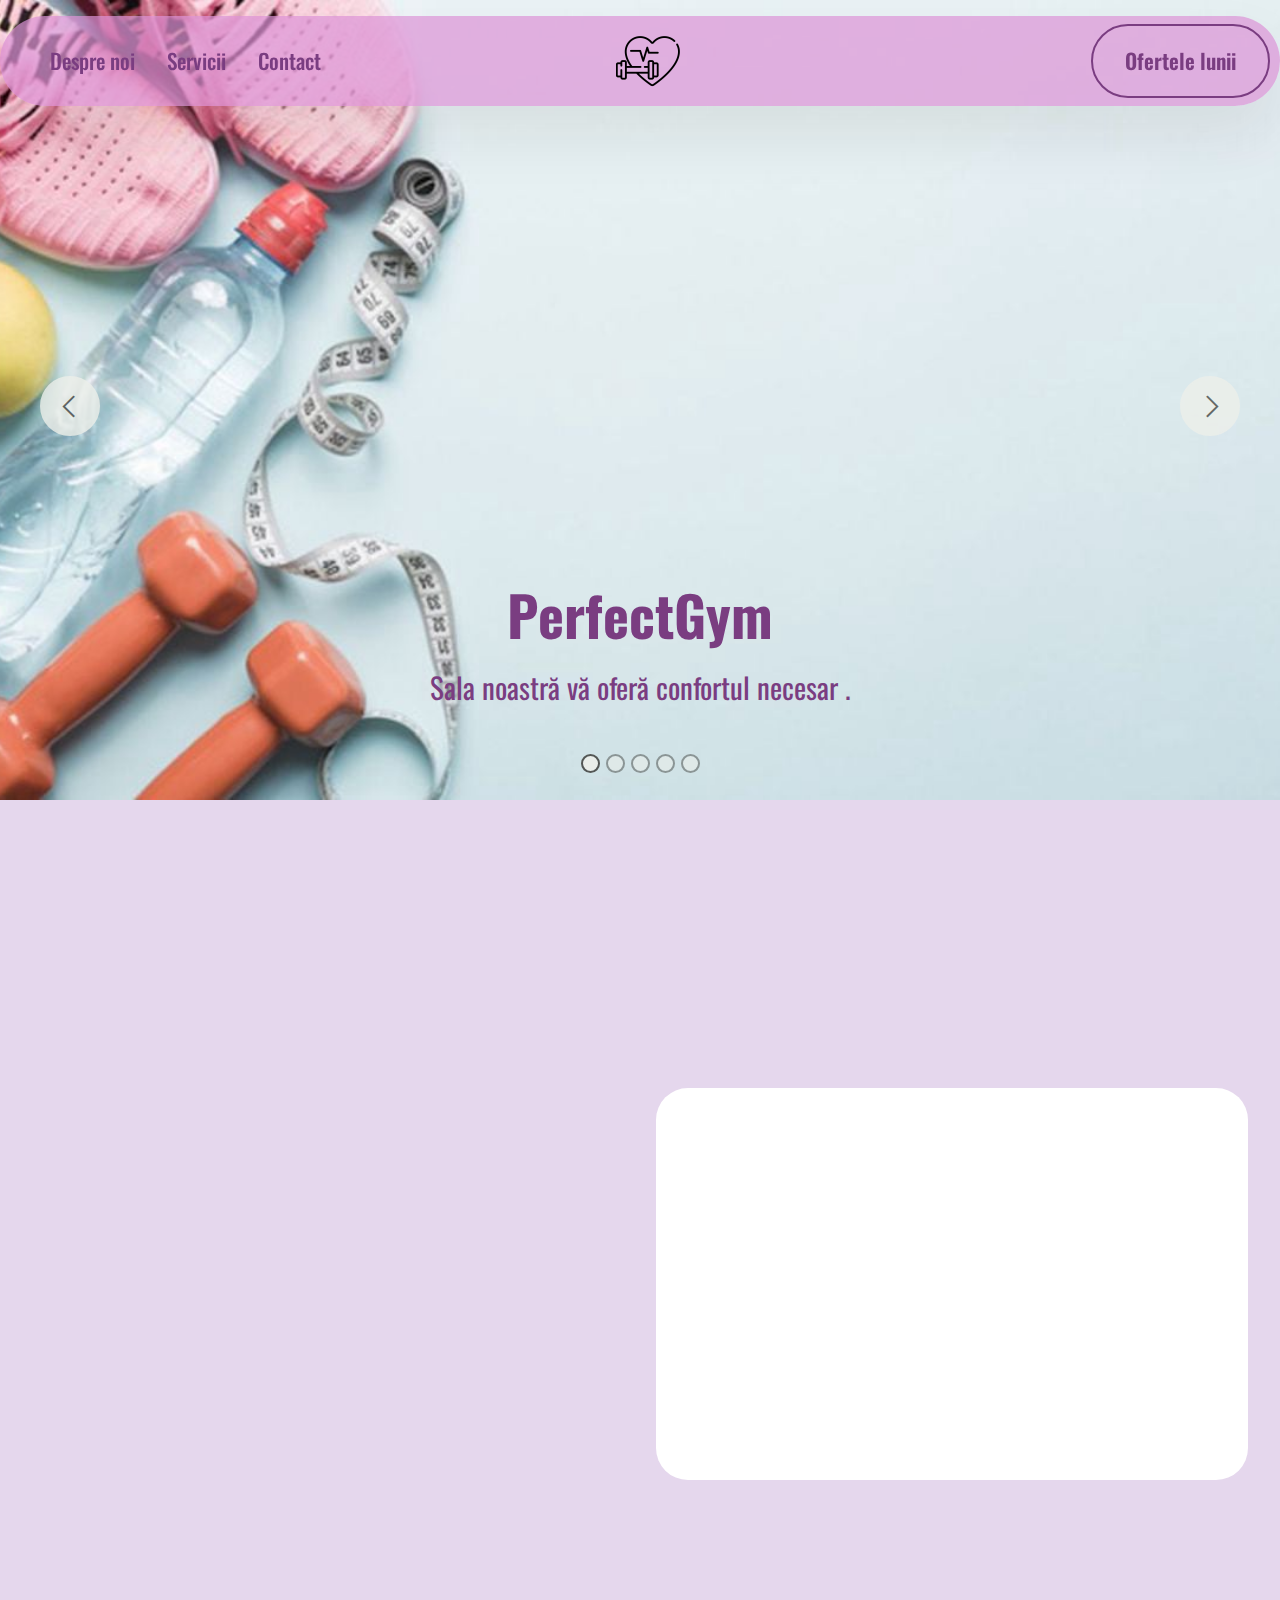
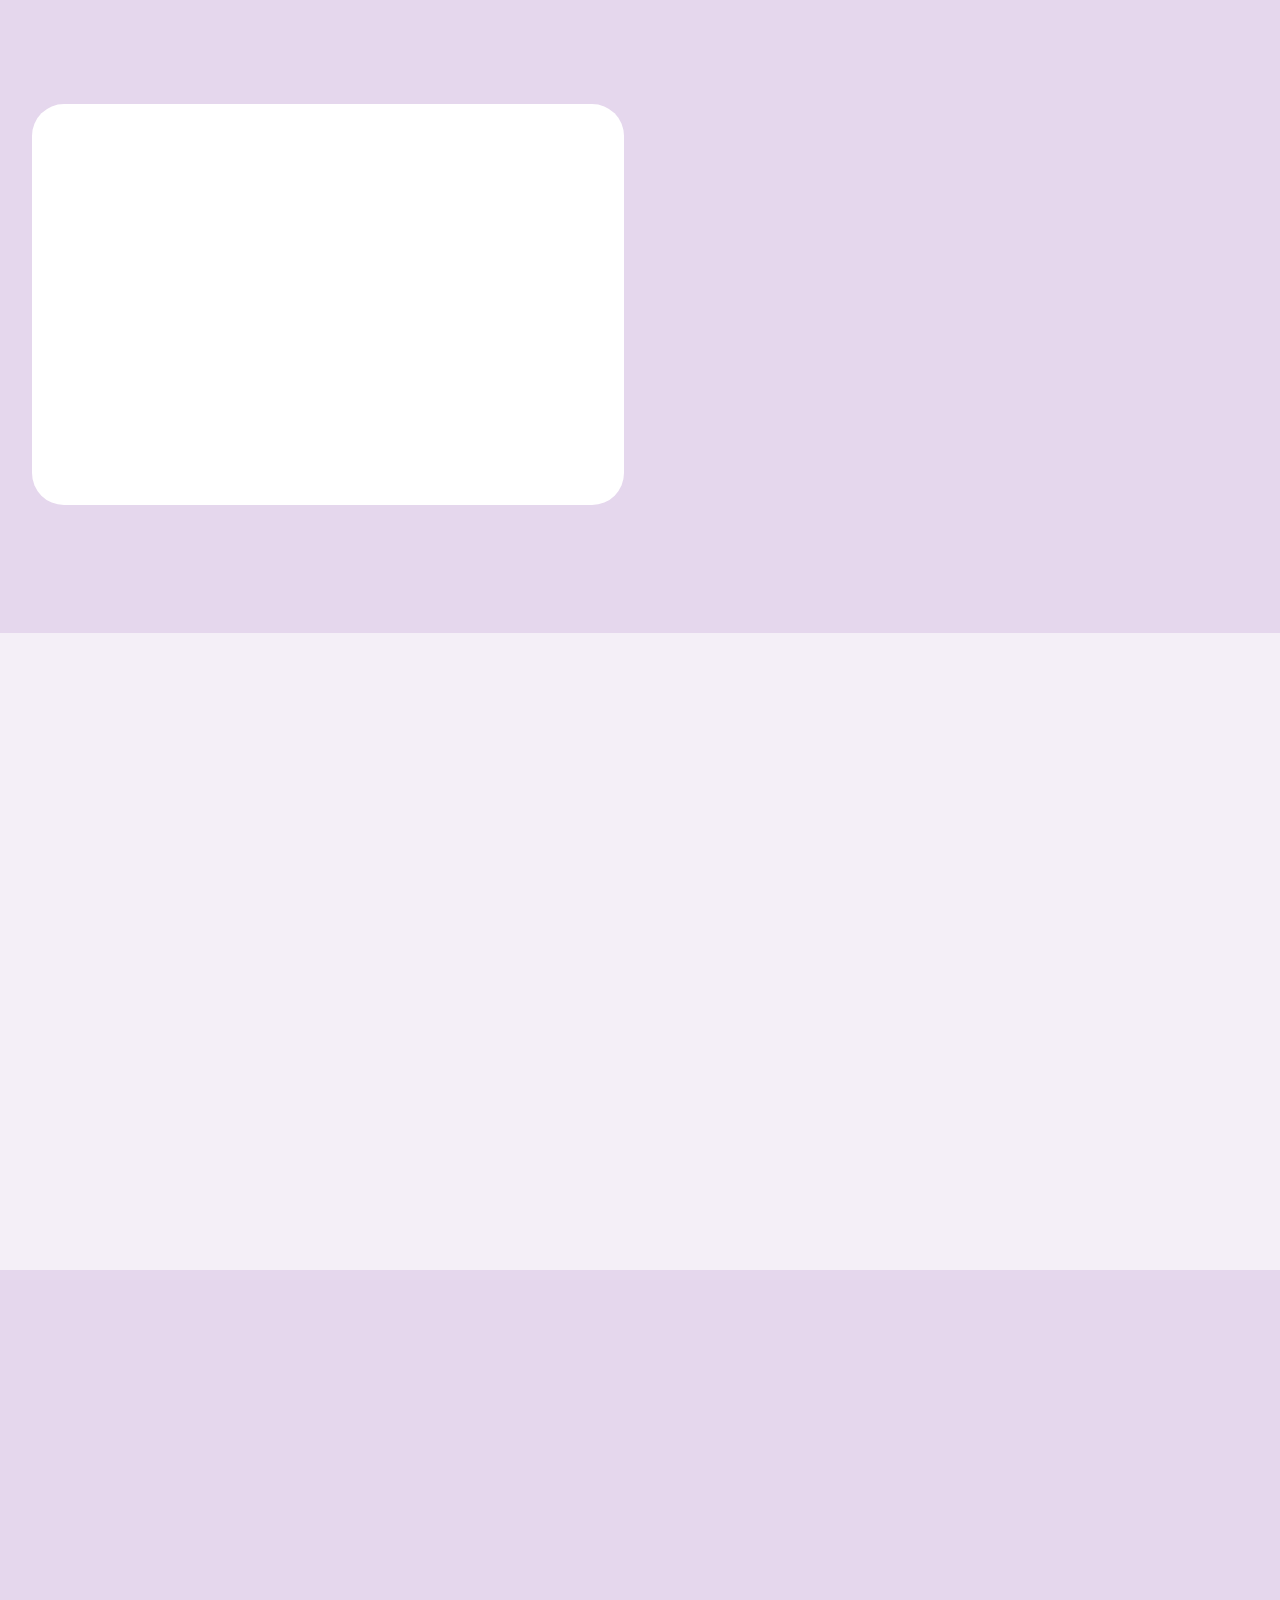
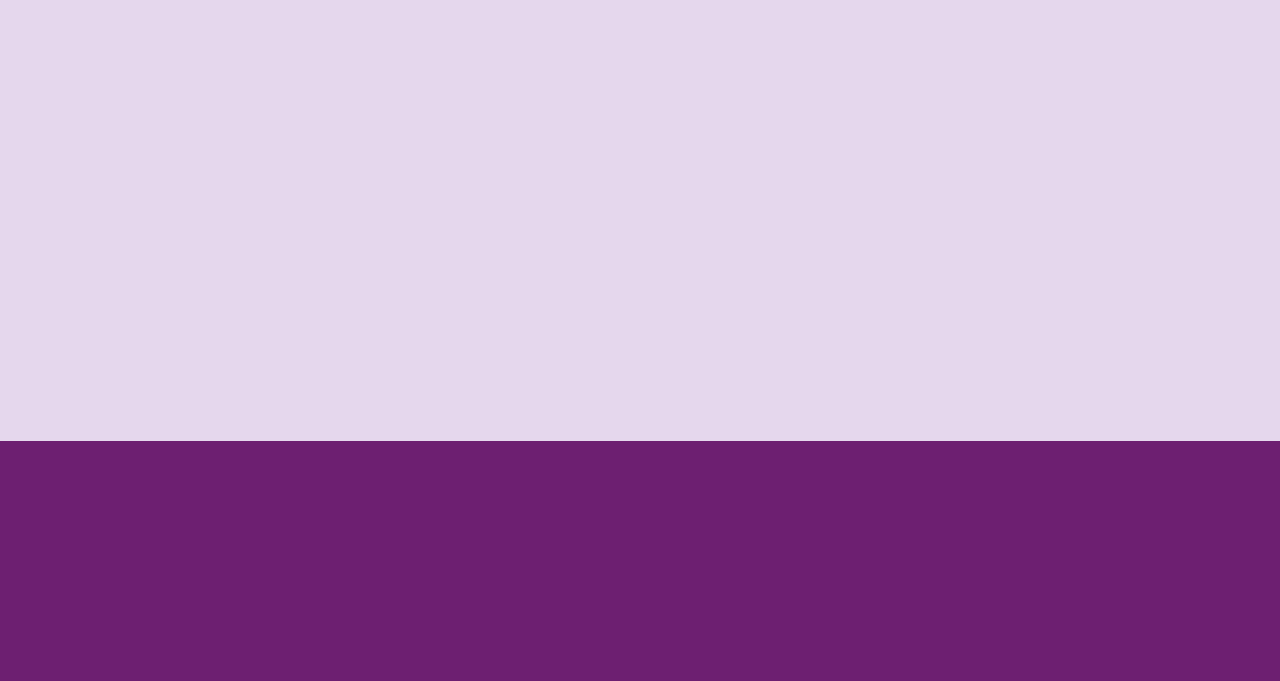
<file: index.html>
<!DOCTYPE html>
<html lang="ro">
<head>
    <meta charset="UTF-8">
    <meta http-equiv="X-UA-Compatible" content="IE=edge">
    <meta name="viewport" content="width=device-width, initial-scale=1, minimum-scale=1">
    <link rel="shortcut icon" href="assets/images/logo-128x128.png" type="image/x-icon">
    <meta name="description"
        content="PerfectGym este sala ideala oricarei persoane care urmareste o schimbare in viata lui. Pozitionata in Cluj, sala ofera trei antrenoare care te vor ajuta sa-ti indeplinesti idealul si pachete favorabile la abonamente">


    <title>Acasă</title>
    <link rel="stylesheet" href="assets/web/assets/mobirise-icons2/mobirise2.css">
    <link rel="stylesheet" href="assets/bootstrap/css/bootstrap.min.css">
    <link rel="stylesheet" href="assets/bootstrap/css/bootstrap-grid.min.css">
    <link rel="stylesheet" href="assets/bootstrap/css/bootstrap-reboot.min.css">
    <link rel="stylesheet" href="assets/animatecss/animate.css">
    <link rel="stylesheet" href="assets/dropdown/css/style.css">
    <link rel="stylesheet" href="assets/socicon/css/styles.css">
    <link rel="stylesheet" href="assets/theme/css/style.css">
    <link rel="preload" href="https://fonts.googleapis.com/css?family=Oswald:200,300,400,500,600,700&display=swap"
        as="style" onload="this.onload=null;this.rel='stylesheet'">
    <noscript>
        <link rel="stylesheet"
            href="https://fonts.googleapis.com/css?family=Oswald:200,300,400,500,600,700&display=swap">
    </noscript>
    <link rel="preload" as="style" href="assets/mobirise/css/mbr-additional.css?v=xGU21E">
    <link rel="stylesheet" href="assets/mobirise/css/mbr-additional.css?v=xGU21E" type="text/css">




</head>

<body>

    <div data-bs-version="5.1" class="menu menu4 cid-u1s10tZTjc" id="menu04-1k">


        <nav class="navbar navbar-dropdown navbar-fixed-top navbar-expand-lg">
            <div class="container">
                <div class="navbar-brand">
                    <span class="navbar-logo">
                        <a href="index.html">
                            <img src="assets/images/logo-128x128.png" alt="ganteră și o  inimă" style="height: 4rem;">
                        </a>
                    </span>

                </div>
                <button class="navbar-toggler" type="button" data-toggle="collapse" data-bs-toggle="collapse"
                    data-target="#navbarSupportedContent" data-bs-target="#navbarSupportedContent"
                     aria-expanded="false" aria-label="Toggle navigation">
                    <span class="hamburger">
                        <span></span>
                        <span></span>
                        <span></span>
                        <span></span>
                    </span>
                </button>
                <div class="collapse navbar-collapse" id="navbarSupportedContent">
                    <ul class="navbar-nav nav-dropdown" data-app-modern-menu="true">
                        <li class="nav-item">
                            <a class="nav-link link text-danger text-primary display-4" href="index.html">Despre noi</a>
                        </li>
                        <li class="nav-item">
                            <a class="nav-link link show text-danger text-primary display-4" href="Servicii.html"
                                aria-expanded="false">Servicii</a>
                        </li>
                        <li class="nav-item">
                            <a class="nav-link link text-danger text-primary display-4" href="Contact.html">Contact</a>
                        </li>
                    </ul>

                    <div class="navbar-buttons mbr-section-btn"><a class="btn btn-danger-outline display-4"
                            href="Servicii.html#image08-22">Ofertele lunii</a></div>
                </div>
            </div>
        </nav>
    </div>

    <section data-bs-version="5.1" class="slider3 cid-u1t7AhqQ05" id="slider03-1m">

        <div class="carousel slide" id="u1CJLCcASR" data-interval="5000" data-bs-interval="5000">
            <ol class="carousel-indicators">
                <li data-slide-to="0" data-bs-slide-to="0" class="active" data-target="#u1CJLCcASR"
                    data-bs-target="#u1CJLCcASR"></li>
                <li data-slide-to="1" data-bs-slide-to="1" class="" data-target="#u1CJLCcASR"
                    data-bs-target="#u1CJLCcASR"></li>
                <li data-slide-to="2" data-bs-slide-to="2" class="" data-target="#u1CJLCcASR"
                    data-bs-target="#u1CJLCcASR"></li>
                <li data-slide-to="3" data-bs-slide-to="3" class="" data-target="#u1CJLCcASR"
                    data-bs-target="#u1CJLCcASR"></li>
                <li data-slide-to="4" data-bs-slide-to="4" class="" data-target="#u1CJLCcASR"
                    data-bs-target="#u1CJLCcASR"></li>


            </ol>
            <div class="carousel-inner">
                <div class="carousel-item slider-image item active">
                    <div class="item-wrapper">
                        <img class="d-block w-100" src="assets/images/background4-1-1200x676.jpg"
                            alt="sticlă cu apă, adidași și gantere" data-slide-to="0" data-bs-slide-to="0">

                        <div class="carousel-caption">
                            <h1 class="text-danger text-primary mbr-section-subtitle mbr-fonts-style mb-3 display-2"><strong>PerfectGym</strong>
                            </h1>
                            <p class="mbr-section-text mbr-fonts-style mb-4 display-7">Sala noastră vă oferă confortul
                                necesar .</p>

                        </div>
                    </div>
                </div>
                <div class="carousel-item slider-image item">
                    <div class="item-wrapper">
                        <img class="d-block w-100" src="assets/images/background-1200x796.jpg"
                            alt="femeie care se uită în oglindă și are gantere" data-slide-to="1" data-bs-slide-to="1">

                        <div class="carousel-caption">
                            <h1 class="text-danger text-primary mbr-section-subtitle mbr-fonts-style mb-3 display-2"><strong>PerfectGym</strong>
                            </h1>
                            <p class="mbr-section-text mbr-fonts-style mb-4 display-7">Sala noastră vă oferă confortul
                                necesar .</p>

                        </div>
                    </div>
                </div>
                <div class="carousel-item slider-image item">
                    <div class="item-wrapper">
                        <img class="d-block w-100" src="assets/images/carusel2-1200x794.jpg"
                            alt="gantere și mănuși sport" data-slide-to="2" data-bs-slide-to="2">

                        <div class="carousel-caption">
                            <h1 class="text-danger text-primary mbr-section-subtitle mbr-fonts-style mb-3 display-2"><strong>PerfectGym</strong>
                            </h1>
                            <p class="mbr-section-text mbr-fonts-style mb-4 display-7">Sala noastră vă oferă confortul
                                necesar .</p>

                        </div>
                    </div>
                </div>
                <div class="carousel-item slider-image item">
                    <div class="item-wrapper">
                        <img class="d-block w-100" src="assets/images/background3-1-1200x759.jpg"
                            alt="bărbat care are desenați brațe cu mușchi în spatele lui" data-slide-to="3"
                            data-bs-slide-to="3">

                        <div class="carousel-caption">
                            <h1 class="text-danger text-primary mbr-section-subtitle mbr-fonts-style mb-3 display-2"><strong>PerfectGym</strong>
                            </h1>
                            <p class="mbr-section-text mbr-fonts-style mb-4 display-7">Sala noastră vă oferă confortul
                                necesar .</p>

                        </div>
                    </div>
                </div>
                <div class="carousel-item slider-image item">
                    <div class="item-wrapper">
                        <img class="d-block w-100" src="assets/images/carusel2-1-1200x799.jpg"
                            alt="femeie care stă pe covoraș de yoga" data-slide-to="4" data-bs-slide-to="4">

                        <div class="carousel-caption">
                            <h1 class="text-danger text-primary mbr-section-subtitle mbr-fonts-style mb-3 display-2"><strong>PerfectGym</strong>
                            </h1>
                            <p class="mbr-section-text mbr-fonts-style mb-4 display-7">Sala noastră vă oferă confortul
                                necesar .</p>

                        </div>
                    </div>
                </div>


            </div>
            <a class="carousel-control carousel-control-prev" role="button" data-slide="prev" data-bs-slide="prev"
                href="#u1CJLCcASR">
                <span class="mobi-mbri mobi-mbri-arrow-prev" aria-hidden="true"></span>
                <span class="sr-only visually-hidden">Previous</span>
            </a>
            <a class="carousel-control carousel-control-next" role="button" data-slide="next" data-bs-slide="next"
                href="#u1CJLCcASR">
                <span class="mobi-mbri mobi-mbri-arrow-next" aria-hidden="true"></span>
                <span class="sr-only visually-hidden">Next</span>
            </a>
        </div>
    </section>

    <section data-bs-version="5.1" class="features031 cid-u1xQTyCY8u" id="features031-1o">



        <div class="container">
            <div class="row justify-content-center">
                <div class="col-md-12 content-head mb-5">
                    <h2 class="mbr-section-title mbr-fonts-style mb-0 display-2"><strong>DESCOPERĂ
                            EXPERIENȚA</strong><br>
                        <strong>#PerfectGym</strong>
                        </h2>
                </div>
            </div>
            <div class="row justify-content-center  blockContent">
                <div class="col-12 col-lg">
                    <div class="item-wrapper align-left">
                        <div class="counter-container mbr-text mbr-fonts-style display-7">
                            <ul>
                                <li><strong>Obiective.</strong> Vrei un corp tonifiat, flexibilitate sau rezistență
                                    fizică?</li>
                                <li><strong>Performanță.</strong>Vrei să pierzi cateva kilograme și să dobândești
                                    masă musculară?</li>
                                <li><strong>Strategie. </strong>Vrei să înveți cum să ai un antrenament corect și
                                    eficient?</li>
                            </ul>
                        </div>
                    </div>
                </div>
                <div class="col-12 col-lg-6">
                    <div class="image-wrapper">
                        <img class="w-100" src="assets/images/cinci-1200x800.jpg" alt="abdomen măsurat">
                    </div>
                </div>

            </div>
        </div>
    </section>

    <div data-bs-version="5.1" class="features031 cid-u1xYPbLq1y" id="features031-1r">



        <div class="container">

            <div class="row justify-content-center  blockContent">
                <div class="col-12 col-lg">
                    <div class="item-wrapper align-left">
                        <div class="counter-container mbr-text mbr-fonts-style display-7">
                            <ul>
                                <li><strong>Îți configurezi abonamentul.</strong>Pentru a fi posibilă atingerea
                                    obiectivului propus și îți oferim sfaturi si asistență de specialitate.</li>
                                <li><span style="font-size: 2rem;"><strong>Participă la evenimente.
                                        </strong>C</span>ondiții excelente de antrenament, aparatură profesională, un
                                    mediu plăcut și o comunitate prietenoasă.</li>
                            </ul>
                        </div>
                    </div>
                </div>
                <div class="col-12 col-lg-6">
                    <div class="image-wrapper">
                        <img class="w-100" src="assets/images/sase-1200x798.jpg"
                            alt="o femeie care face o poziție de yoga">
                    </div>
                </div>

            </div>
        </div>
    </div>

    <section data-bs-version="5.1" class="people05 cid-u1y7pAsZ3Y" id="people05-1s">




        <div class="container">
            <div class="row mb-5 justify-content-center">
                <div class="col-12 mb-0 content-head">
                    <h2 class="mbr-section-title mbr-fonts-style align-center mb-0 display-2">
                        <strong>Testimoniale</strong>
                    </h2>

                </div>
            </div>
            <div class="row">

                <div class="item features-without-image col-12 col-md-6 col-lg-3 active">
                    <div class="item-wrapper">
                        <div class="card-box align-left">
                            <p class="card-text mbr-fonts-style display-7">PerfectGym m-a făcut să mă simt
                                binevenit. Sprijinul lor au fost inestimabile în ajutarea mea să ating obiectivele de
                                fitness.</p>
                            <div class="img-wrapper mt-4 mb-2">
                                <img src="assets/images/m-11-160x107.jpg" alt="" data-slide-to="0" data-bs-slide-to="0">
                            </div>
                            <p class="card-title mbr-fonts-style display-7"><strong>Mihai</strong></p>
                        </div>
                    </div>
                </div>
                <div class="item features-without-image col-12 col-md-6 col-lg-3">
                    <div class="item-wrapper">
                        <div class="card-box align-left">
                            <p class="card-text mbr-fonts-style display-7">Fie că sunt pasionată de cardio
                                sau yoga există întotdeauna ceva pentru toată lumea. PerfectGym este de calitate
                                superioară. </p>
                            <div class="img-wrapper mt-4 mb-2">
                                <img src="assets/images/woman1-160x107.jpg" data-slide-to="1" data-bs-slide-to="1"
                                    alt="">
                            </div>
                            <p class="card-title mbr-fonts-style display-7">
                                <strong>Raluca</strong>
                            </p>
                        </div>
                    </div>
                </div>
                <div class="item features-without-image col-12 col-md-6 col-lg-3">
                    <div class="item-wrapper">
                        <div class="card-box align-left">
                            <p class="card-text mbr-fonts-style display-7">Sunt încântat să împărtășesc experiența mea
                                pozitivă la sala de fitness! Mulțumesc PerfectGym pentru oportunitate!</p>
                            <div class="img-wrapper mt-4 mb-2">
                                <img src="assets/images/m-30-160x107.jpg" data-slide-to="2" data-bs-slide-to="2" alt="">
                            </div>
                            <p class="card-title mbr-fonts-style display-7">
                                <strong>Emilian</strong>
                            </p>
                        </div>
                    </div>
                </div>
                <div class="item features-without-image col-12 col-md-6 col-lg-3">
                    <div class="item-wrapper">
                        <div class="card-box align-left">
                            <p class="card-text mbr-fonts-style display-7">Recomand cu căldură PerfectGym oricui caută o
                                comunitate de fitness . Nu este doar o sală de fitness, poți să te provoci pe tine
                                însuți!</p>
                            <div class="img-wrapper mt-4 mb-2">
                                <img src="assets/images/w-43-160x107.jpg" data-slide-to="4" data-bs-slide-to="4" alt="">
                            </div>
                            <p class="card-title mbr-fonts-style display-7">
                                <strong>Diana</strong>
                            </p>
                        </div>
                    </div>
                </div>


            </div>
        </div>
    </section>

    <section data-bs-version="5.1" class="features13 start cid-u1xrhjT0UE" id="features013-1n">


        <div class="container">
            <div class="row justify-content-center">
                <div class="col-12 content-head">
                    <div class="mbr-section-head mb-5">
                        <h2 class="mbr-section-title mbr-fonts-style align-center mb-0 display-2"><strong>Vino alături
                                de noi!</strong></h2>

                    </div>
                </div>
            </div>
            <div class="row mbr-section-content">





                <div class="item features-image col-6 col-md-4 col-lg-3 active">
                    <div class="item-wrapper">
                        <div class="item-img">
                            <img src="assets/images/trei-600x600.jpg" alt="doi antrenori" data-slide-to="0"
                                data-bs-slide-to="0">
                        </div>
                        <div class="item-content align-left mt-3">
                            <h3 class="item-title mbr-fonts-style mb-3 display-7"><strong>FITNESS</strong></h3>
                            <p class="item-subtitle mbr-fonts-style mb-3 display-7">Fitness-ul este vital pentru starea
                                ta de bine</p>

                        </div>

                    </div>
                </div>
                <div class="item features-image col-6 col-md-4 col-lg-3">
                    <div class="item-wrapper">
                        <div class="item-img">
                            <img src="assets/images/patru-600x600.jpg" alt="poziții de yoga" data-slide-to="1"
                                data-bs-slide-to="1">
                        </div>
                        <div class="item-content align-left mt-3">
                            <h3 class="item-title mbr-fonts-style mb-3 display-7"><strong>YOGA</strong></h3>
                            <p class="item-subtitle mbr-fonts-style mb-3 display-7">Yoga presupune o serie de exercitii
                                de scurta durata, dar cu o intensitate</p>

                        </div>

                    </div>
                </div>
                <div class="item features-image col-6 col-md-4 col-lg-3">
                    <div class="item-wrapper">
                        <div class="item-img">
                            <img src="assets/images/doi-600x600.jpg" alt="cardio" data-slide-to="2"
                                data-bs-slide-to="2">
                        </div>
                        <div class="item-content align-left mt-3">
                            <h3 class="item-title mbr-fonts-style mb-3 display-7"><strong>CARDIO</strong></h3>
                            <p class="item-subtitle mbr-fonts-style mb-3 display-7">Pune-ți inima în mișcare prin
                                intermediul antrenamentelor cardio</p>

                        </div>

                    </div>
                </div>
                <div class="item features-image col-6 col-md-4 col-lg-3">
                    <div class="item-wrapper">
                        <div class="item-img">
                            <img src="assets/images/opt-600x600.jpg" alt="femeie într-o poziție de yoga"
                                data-slide-to="3" data-bs-slide-to="3">
                        </div>
                        <div class="item-content align-left mt-3">
                            <h3 class="item-title mbr-fonts-style mb-3 display-7"><strong>HIIT</strong></h3>
                            <p class="item-subtitle mbr-fonts-style mb-3 display-7">Un antrenament cu intensitate
                                ridicată, ce combină exercițiile</p>

                        </div>

                    </div>
                </div>

            </div>
        </div>
    </section>

    <div data-bs-version="5.1" class="footer3 cid-u1z43gM9uB" id="footer03-1u">





        <div class="container">
            <div class="row">


                <div class="col-12 mt-4">
                    <div class="social-row">
                        <div class="soc-item">
                            <a href="https://www.facebook.com/" target="_blank">
                                <span class="mbr-iconfont display-7 socicon-facebook socicon"></span>
                            </a>
                        </div>
                        <div class="soc-item">
                            <a href="https://twitter.com/i/flow/login" target="_blank">
                                <span class="mbr-iconfont socicon-twitter socicon"></span>
                            </a>
                        </div>
                        <div class="soc-item">
                            <a href="https://www.instagram.com/" target="_blank">
                                <span class="mbr-iconfont socicon-instagram socicon"></span>
                            </a>
                        </div>


                    </div>
                </div>
                <div class="col-12 mt-5">
                    <p class="mbr-fonts-style copyright display-7">
                        © Copyright 2023 PerfectGym - All Rights Reserved
                    </p>
                </div>
            </div>
        </div>
    </div>
    <script src="assets/bootstrap/js/bootstrap.bundle.min.js"></script>
    <script src="assets/smoothscroll/smooth-scroll.js"></script>
    <script src="assets/ytplayer/index.js"></script>
    <script src="assets/dropdown/js/navbar-dropdown.js"></script>
    <script src="assets/theme/js/script.js"></script>


    <input name="animation" type="hidden">
</body>

</html>
</file>
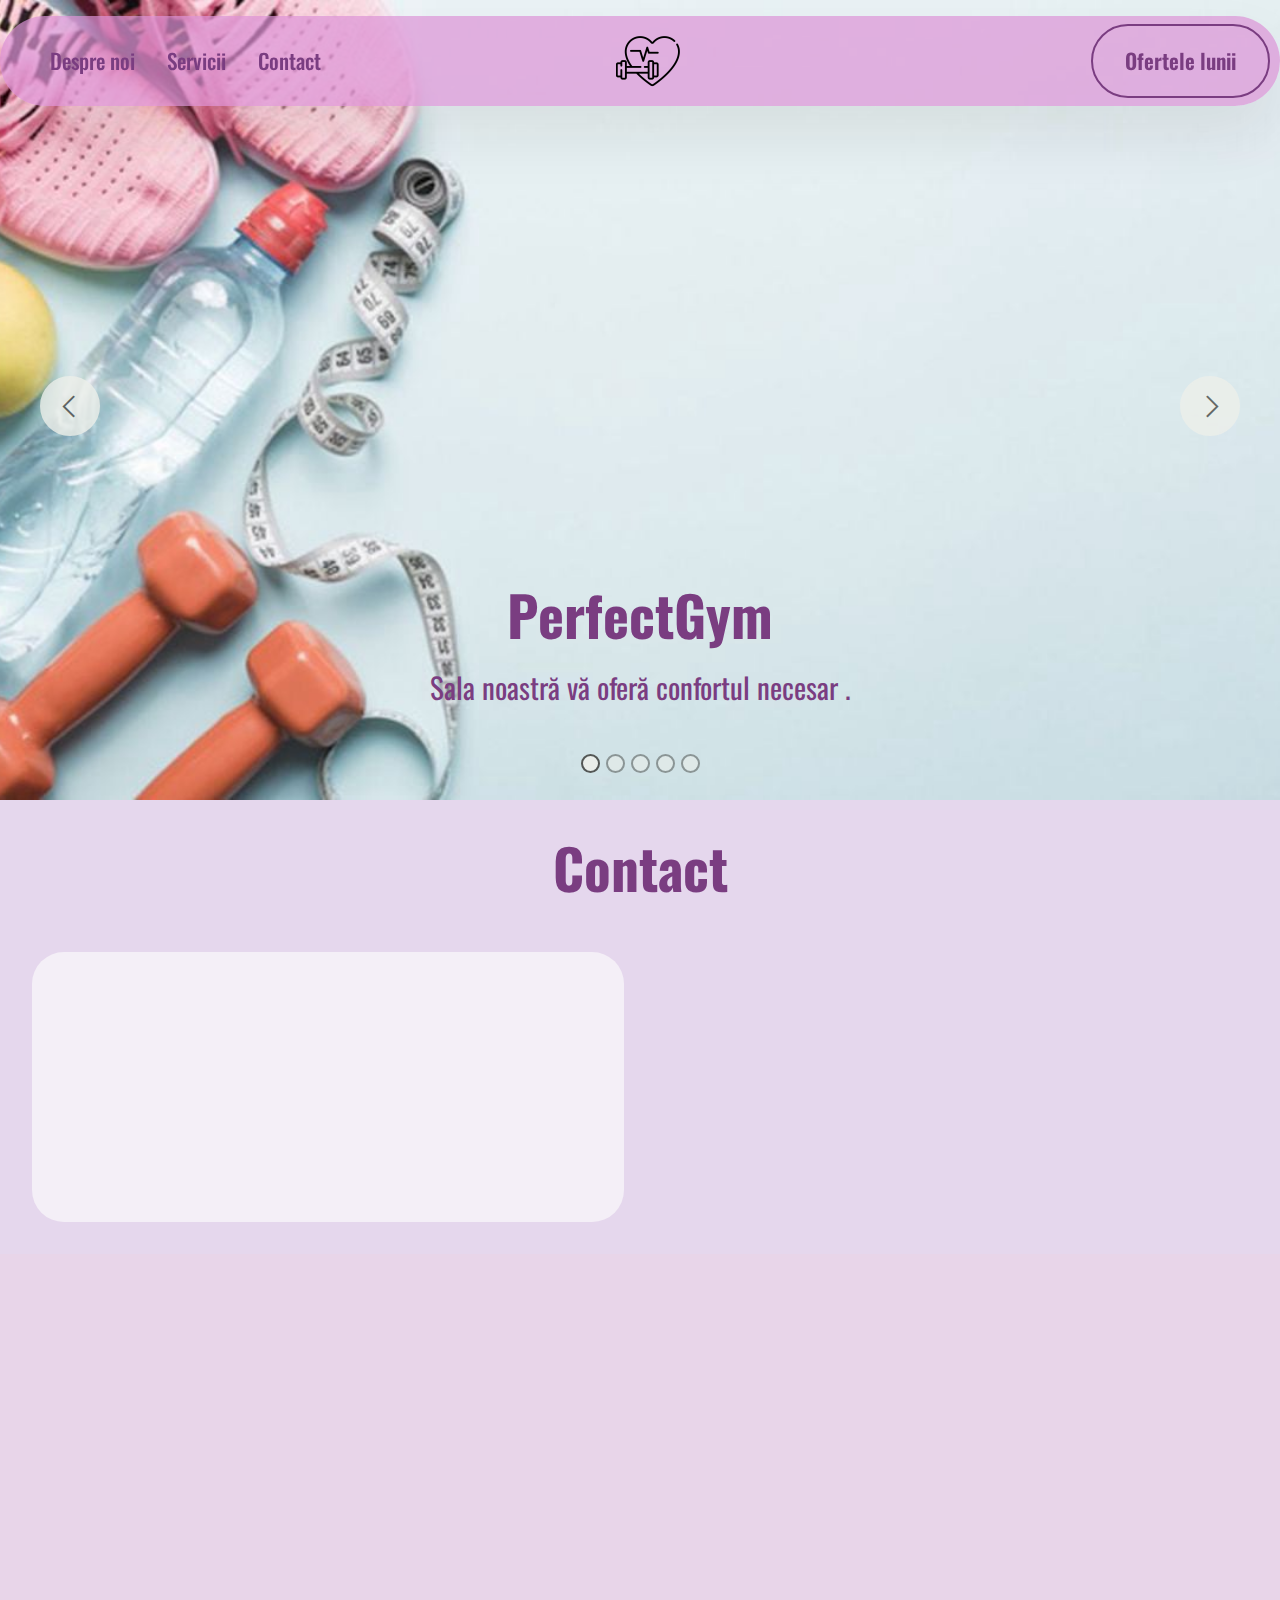
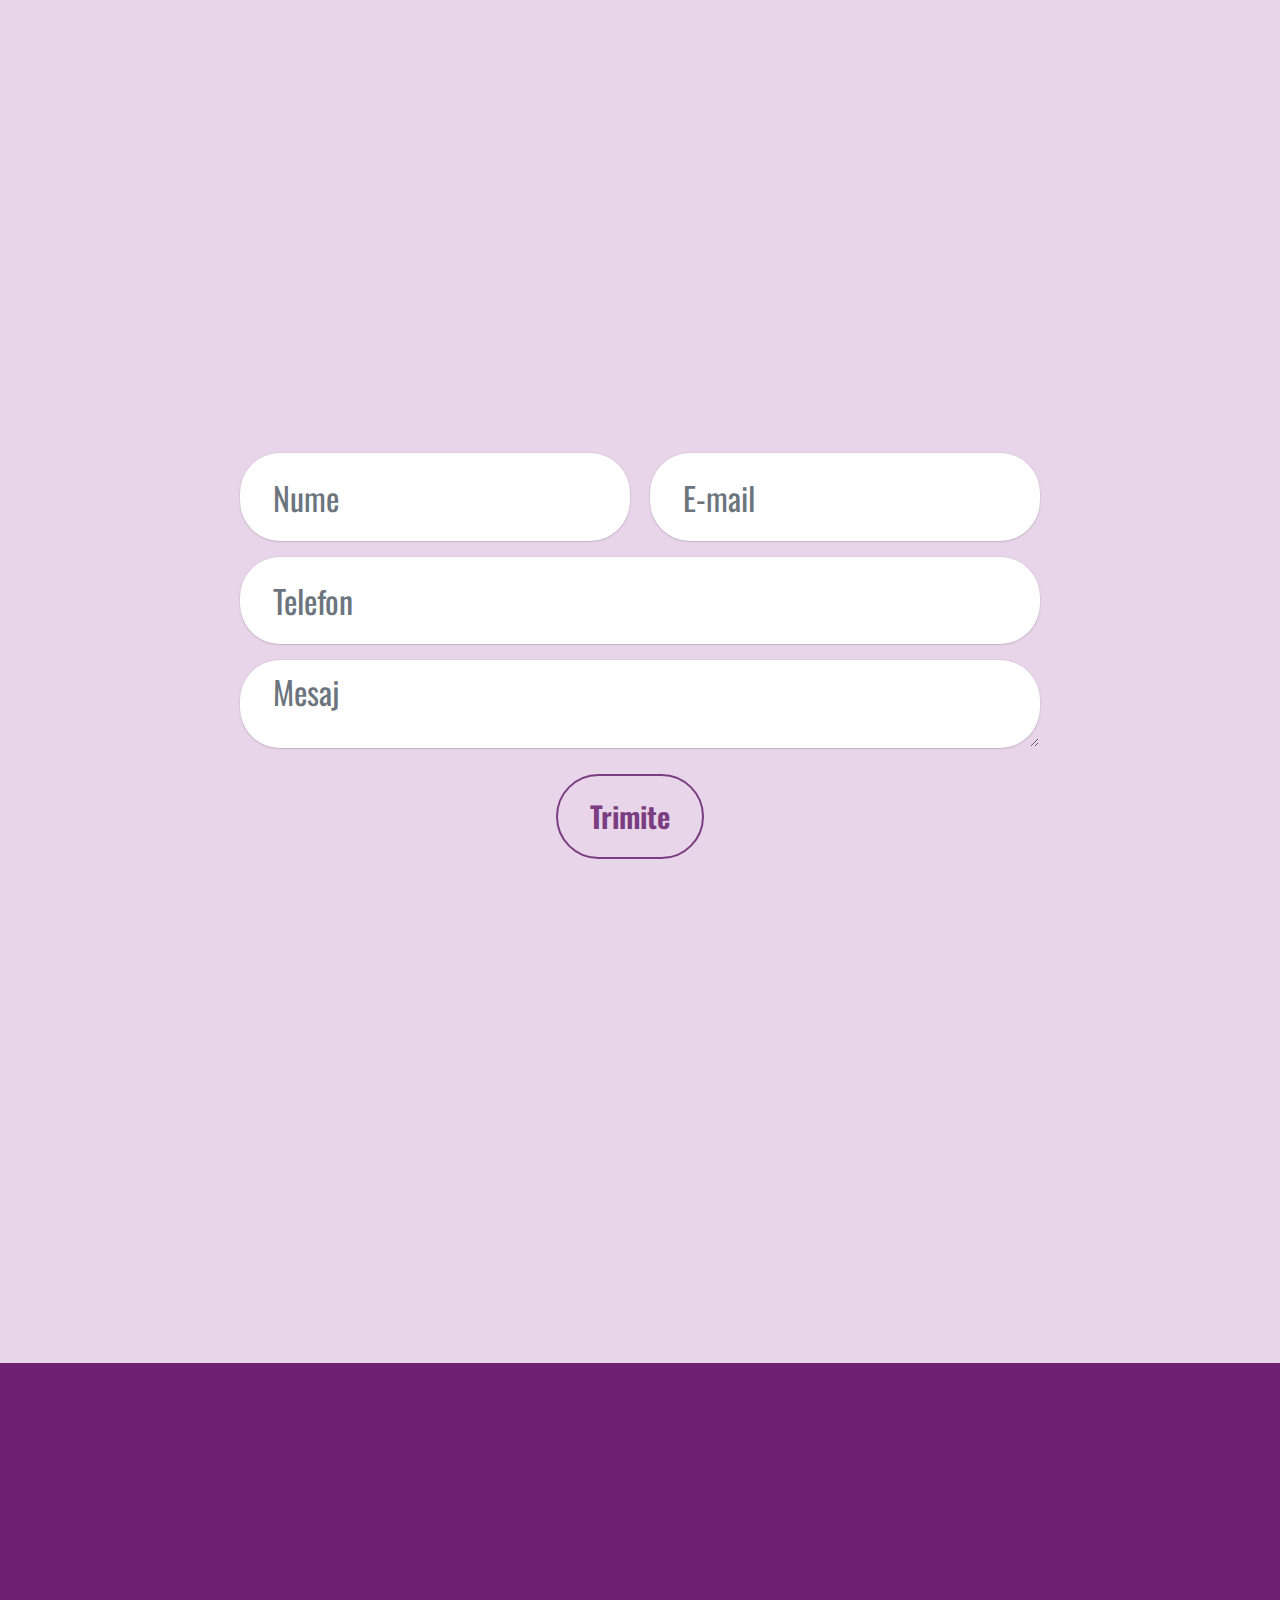
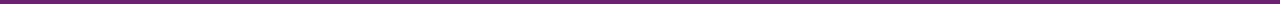
<file: Contact.html>
<!DOCTYPE html>
<html lang="ro">

<head>
    <meta charset="UTF-8">
    <meta http-equiv="X-UA-Compatible" content="IE=edge">
    <meta name="viewport" content="width=device-width, initial-scale=1, minimum-scale=1">
    <link rel="shortcut icon" href="assets/images/logo-128x128.png" type="image/x-icon">
    <meta name="description" content="">


    <title>Contact</title>
    <link rel="stylesheet" href="assets/web/assets/mobirise-icons2/mobirise2.css">
    <link rel="stylesheet" href="assets/bootstrap/css/bootstrap.min.css">
    <link rel="stylesheet" href="assets/bootstrap/css/bootstrap-grid.min.css">
    <link rel="stylesheet" href="assets/bootstrap/css/bootstrap-reboot.min.css">
    <link rel="stylesheet" href="assets/animatecss/animate.css">
    <link rel="stylesheet" href="assets/dropdown/css/style.css">
    <link rel="stylesheet" href="assets/socicon/css/styles.css">
    <link rel="stylesheet" href="assets/theme/css/style.css">
    <link rel="preload" href="https://fonts.googleapis.com/css?family=Oswald:200,300,400,500,600,700&display=swap"
        as="style" onload="this.onload=null;this.rel='stylesheet'">
    <noscript>
        <link rel="stylesheet"
            href="https://fonts.googleapis.com/css?family=Oswald:200,300,400,500,600,700&display=swap">
    </noscript>
    <link rel="preload" as="style" href="assets/mobirise/css/mbr-additional.css?v=T49RuW">
    <link rel="stylesheet" href="assets/mobirise/css/mbr-additional.css?v=T49RuW" type="text/css">




</head>

<body>

    <div data-bs-version="5.1" class="menu menu4 cid-u1s10tZTjc" id="menu04-24">


        <nav class="navbar navbar-dropdown navbar-fixed-top navbar-expand-lg">
            <div class="container">
                <div class="navbar-brand">
                    <span class="navbar-logo">
                        <a href="index.html">
                            <img src="assets/images/logo-128x128.png" alt="ganteră și o  inimă" style="height: 4rem;">
                        </a>
                    </span>

                </div>
                <button class="navbar-toggler" type="button" data-toggle="collapse" data-bs-toggle="collapse"
                    data-target="#navbarSupportedContent" data-bs-target="#navbarSupportedContent"
                    aria-expanded="false" aria-label="Toggle navigation">
                    <span class="hamburger">
                        <span></span>
                        <span></span>
                        <span></span>
                        <span></span>
                    </span>
                </button>
                <div class="collapse navbar-collapse" id="navbarSupportedContent">
                    <ul class="navbar-nav nav-dropdown" data-app-modern-menu="true">
                        <li class="nav-item">
                            <a class="nav-link link text-danger text-primary display-4" href="index.html">Despre noi</a>
                        </li>
                        <li class="nav-item">
                            <a class="nav-link link show text-danger text-primary display-4" href="Servicii.html"
                                aria-expanded="false">Servicii</a>
                        </li>
                        <li class="nav-item">
                            <a class="nav-link link text-danger text-primary display-4" href="Contact.html">Contact</a>
                        </li>
                    </ul>

                    <div class="navbar-buttons mbr-section-btn"><a class="btn btn-danger-outline display-4"
                            href="Servicii.html#image08-22">Ofertele lunii</a></div>
                </div>
            </div>
        </nav>
    </div>

    <section data-bs-version="5.1" class="slider3 cid-u1BPVgDF7E" id="slider03-26">

        <div class="carousel slide" id="u1CJLYvy2y" data-interval="5000" data-bs-interval="5000">
            <ol class="carousel-indicators">
                <li data-slide-to="0" data-bs-slide-to="0" class="active" data-target="#u1CJLYvy2y"
                    data-bs-target="#u1CJLYvy2y"></li>
                <li data-slide-to="1" data-bs-slide-to="1" class="" data-target="#u1CJLYvy2y"
                    data-bs-target="#u1CJLYvy2y"></li>
                <li data-slide-to="2" data-bs-slide-to="2" class="" data-target="#u1CJLYvy2y"
                    data-bs-target="#u1CJLYvy2y"></li>
                <li data-slide-to="3" data-bs-slide-to="3" class="" data-target="#u1CJLYvy2y"
                    data-bs-target="#u1CJLYvy2y"></li>
                <li data-slide-to="4" data-bs-slide-to="4" class="" data-target="#u1CJLYvy2y"
                    data-bs-target="#u1CJLYvy2y"></li>


            </ol>
            <div class="carousel-inner">
                <div class="carousel-item slider-image item active">
                    <div class="item-wrapper">
                        <img class="d-block w-100" src="assets/images/background4-1-1200x676.jpg"
                            alt="sticlă cu apă, adidași și gantere" data-slide-to="0" data-bs-slide-to="0">

                        <div class="carousel-caption">
                            <h1 class="text-danger text-primary mbr-section-subtitle mbr-fonts-style mb-3 display-2"><strong>PerfectGym</strong>
                            </h1>
                            <p class="mbr-section-text mbr-fonts-style mb-4 display-7">Sala noastră vă oferă confortul
                                necesar .</p>

                        </div>
                    </div>
                </div>
                <div class="carousel-item slider-image item">
                    <div class="item-wrapper">
                        <img class="d-block w-100" src="assets/images/background-1200x796.jpg"
                            alt="femeie care se uită în oglindă și are gantere" data-slide-to="1" data-bs-slide-to="1">

                        <div class="carousel-caption">
                            <h1 class="text-danger text-primary mbr-fonts-style mb-3 display-2"><strong>PerfectGym</strong>
                            </h1>
                            <p class="mbr-section-text mbr-fonts-style mb-4 display-7">Sala noastră vă oferă confortul
                                necesar .</p>

                        </div>
                    </div>
                </div>
                <div class="carousel-item slider-image item">
                    <div class="item-wrapper">
                        <img class="d-block w-100" src="assets/images/carusel2-1200x794.jpg"
                            alt="gantere și mănuși sport" data-slide-to="2" data-bs-slide-to="2">

                        <div class="carousel-caption">
                            <h1 class="text-danger text-primary mbr-section-subtitle mbr-fonts-style mb-3 display-2"><strong>PerfectGym</strong>
                            </h1>
                            <p class="mbr-section-text mbr-fonts-style mb-4 display-7">Sala noastră vă oferă confortul
                                necesar .</p>

                        </div>
                    </div>
                </div>
                <div class="carousel-item slider-image item">
                    <div class="item-wrapper">
                        <img class="d-block w-100" src="assets/images/background3-1-1200x759.jpg"
                            alt="bărbat care are desenați brațe cu mușchi în spatele lui" data-slide-to="3"
                            data-bs-slide-to="3">

                        <div class="carousel-caption">
                            <h1 class="text-danger text-primary mbr-section-subtitle mbr-fonts-style mb-3 display-2"><strong>PerfectGym</strong>
                            </h1>
                            <p class="mbr-section-text mbr-fonts-style mb-4 display-7">Sala noastră vă oferă confortul
                                necesar .</p>

                        </div>
                    </div>
                </div>
                <div class="carousel-item slider-image item">
                    <div class="item-wrapper">
                        <img class="d-block w-100" src="assets/images/carusel2-1-1200x799.jpg"
                            alt="femeie care stă pe covoraș de yoga" data-slide-to="4" data-bs-slide-to="4">

                        <div class="carousel-caption">
                            <h1 class="text-danger text-primary mbr-section-subtitle mbr-fonts-style mb-3 display-2"><strong>PerfectGym</strong>
                            </h1>
                            <p class="mbr-section-text mbr-fonts-style mb-4 display-7">Sala noastră vă oferă confortul
                                necesar .</p>

                        </div>
                    </div>
                </div>


            </div>
            <a class="carousel-control carousel-control-prev" role="button" data-slide="prev" data-bs-slide="prev"
                href="#u1CJLYvy2y">
                <span class="mobi-mbri mobi-mbri-arrow-prev" aria-hidden="true"></span>
                <span class="sr-only visually-hidden">Previous</span>
            </a>
            <a class="carousel-control carousel-control-next" role="button" data-slide="next" data-bs-slide="next"
                href="#u1CJLYvy2y">
                <span class="mobi-mbri mobi-mbri-arrow-next" aria-hidden="true"></span>
                <span class="sr-only visually-hidden">Next</span>
            </a>
        </div>
    </section>

    <section data-bs-version="5.1" class="contacts02 map1 cid-u1BQlxvPBq" id="contacts02-27">




        <div class="container">
            <div class="row justify-content-center">
                <div class="col-12 content-head">
                    <div class="mbr-section-head mb-5">
                        <h2 class="text-danger text-primary mbr-section-title mbr-fonts-style align-center mb-0 display-2">
                            <strong>Contact</strong>
                        </h2>

                    </div>
                </div>
            </div>
            <div class="row justify-content-center">
                <div class="card col-12 col-md-12 col-lg-6">
                    <div class="card-wrapper">
                        <div class="text-wrapper">

                            <ul class="list mbr-fonts-style display-7">
                                <li class="mbr-text item-wrap">Telefon: 07xxxxxxxx</li>
                                <li class="mbr-text item-wrap">Email: <a href="https://mail.google.com/mail/u/0/#inbox"
                                        class="text-danger">PerfectGym@gmail.com</a></li>
                                <li class="mbr-text item-wrap">Adresă: Str. Între Lacuri</li>
                                <li class="mbr-text item-wrap">Orar: 7:00 - 22:00</li>
                            </ul>
                        </div>
                    </div>
                </div>
                <div class="map-wrapper col-md-12 col-lg-6">
                    <div class="google-map"><iframe style="border:0"
                            src="https://www.google.com/maps/embed?pb=!1m18!1m12!1m3!1d6006.789691139653!2d23.621337279957586!3d46.774412959539355!2m3!1f0!2f0!3f0!3m2!1i1024!2i768!4f13.1!3m3!1m2!1s0x47490c6db20624d1%3A0x90d7cd25a9606314!2s%C3%8Entre%20Lacuri%2C%20Cluj-Napoca!5e0!3m2!1sro!2sro!4v1705482607983!5m2!1sro!2sro"
                            allowfullscreen=""></iframe></div>
                </div>
            </div>
        </div>
    </section>

    <section data-bs-version="5.1" class="gallery06 cid-u1BS1jR0zg" id="gallery06-28">


        <div class="container">
            <div class="row justify-content-center">
                <div class="col-12 content-head">
                    <div class="mbr-section-head mb-5">
                        <h2 class="text-danger text-primary mbr-section-title mbr-fonts-style align-center mb-0 display-2">
                            <strong>Galerie</strong></h2>

                    </div>
                </div>
            </div>
            <div class="row">
                <div class="item features-image col-12 col-md-6 col-lg-3 active">
                    <div class="item-wrapper">
                        <div class="item-img">
                            <img src="assets/images/galerie2.2-512x341.jpg" alt="fete care fac sport"
                                data-slide-to="0" data-bs-slide-to="0">
                        </div>
                    </div>
                </div>
                <div class="item features-image col-12 col-md-6 col-lg-3">
                    <div class="item-wrapper">
                        <div class="item-img">
                            <img src="assets/images/galerie3.3-512x384.jpg" alt="aparate de sport" 
                                data-slide-to="1" data-bs-slide-to="1">
                        </div>
                    </div>
                </div>
                <div class="item features-image col-12 col-md-6 col-lg-3">
                    <div class="item-wrapper">
                        <div class="item-img">
                            <img src="assets/images/galerie1.1-512x342.jpg" alt="fată care ridică greutăți" 
                                data-slide-to="2" data-bs-slide-to="2">
                        </div>
                    </div>
                </div>
                <div class="item features-image col-12 col-md-6 col-lg-3">
                    <div class="item-wrapper">
                        <div class="item-img">
                            <img src="assets/images/galerie3-596x335.jpg" alt="bărbat care face flotări" 
                                data-slide-to="3" data-bs-slide-to="3">
                        </div>
                    </div>
                </div>
                <div class="item features-image col-12 col-md-6 col-lg-3">
                    <div class="item-wrapper">
                        <div class="item-img">
                            <img src="assets/images/galerie5-596x397.jpg" alt="yoga" data-slide-to="4"
                                data-bs-slide-to="4">
                        </div>
                    </div>
                </div>
                <div class="item features-image col-12 col-md-6 col-lg-3">
                    <div class="item-wrapper">
                        <div class="item-img">
                            <img src="assets/images/galerie6-596x397.jpg" alt="fată care face abdomene"
                                data-slide-to="5" data-bs-slide-to="5">
                        </div>
                    </div>
                </div>
                <div class="item features-image col-12 col-md-6 col-lg-3">
                    <div class="item-wrapper">
                        <div class="item-img">
                            <img src="assets/images/galerie4.4-512x341.jpg" alt="greutăți" data-slide-to="6"
                                data-bs-slide-to="6">
                        </div>
                    </div>
                </div>
                <div class="item features-image col-12 col-md-6 col-lg-3">
                    <div class="item-wrapper">
                        <div class="item-img">
                            <img src="assets/images/galerie1-512x341.jpg" alt="poziții de yoga"
                                data-slide-to="7" data-bs-slide-to="7">
                        </div>
                    </div>
                </div>

            </div>

        </div>
    </section>

    <section data-bs-version="5.1" class="form5 cid-u1BUQ9Ilue" id="form02-29">


        <div class="container">
            <div class="row justify-content-center">
                <div class="col-12 content-head">
                    <div class="mbr-section-head mb-5">
                        <h2 class="text-danger text-primary mbr-section-title mbr-fonts-style align-center mb-0 display-2">
                            <strong>Formular</strong></h2>

                    </div>
                </div>
            </div>
            <div class="row justify-content-center">
                <div class="col-lg-8 mx-auto mbr-form" data-form-type="formoid">
                    <form action="https://mobirise.eu/" method="POST" class="mbr-form form-with-styler"
                        data-form-title="Form Name"><input type="hidden" name="email" data-form-email="true"
                            value="yCwfiDR7Tddcje8P57n+zimxxiCFvR857OMW4szIDW4XcAWigFs2HAzW/BjBukwW4irVsX2cbfxLCDfNb4ACUvstTLC61KIe5+460GWRip4NJUdle+3lUtzGVCSIpKvO">
                        <div class="row">
                            <div hidden="hidden" data-form-alert="" class="alert alert-success col-12">
                            <div hidden="hidden" data-form-alert-danger="" class="alert alert-danger col-12">
                            </div>
                            </div>
                        </div>
                        <div class="dragArea row">
                            <div class="col-md col-sm-12 form-group mb-3" data-for="name">
                                <input type="text" name="name" placeholder="Nume" data-form-field="name"
                                    class="form-control" value="" id="name-form02-29">
                            </div>
                            <div class="col-md col-sm-12 form-group mb-3" data-for="email">
                                <input type="email" name="email" placeholder="E-mail" data-form-field="email"
                                    class="form-control" value="" id="email-form02-29">
                            </div>
                            <div class="col-12 form-group mb-3" data-for="phone">
                                <input type="tel" name="phone" placeholder="Telefon" data-form-field="phone"
                                    class="form-control" value="" id="phone-form02-29">
                            </div>
                            <div class="col-12 form-group mb-3" data-for="textarea">
                                <textarea name="textarea" placeholder="Mesaj" data-form-field="textarea"
                                    class="form-control" id="textarea-form02-29"></textarea>
                            </div>
                            <div class="col-lg-12 col-md-12 col-sm-12 align-center mbr-section-btn"><button
                                    type="submit" class="btn btn-danger-outline display-7">Trimite</button></div>
                        </div>
                    </form>
                </div>
            </div>
        </div>
    </section>

    <section data-bs-version="5.1" class="numbers01 cid-u1C0AvW1cr" id="numbers01-2h">


        <div class="container">
            <div class="row justify-content-center">
                <div class="col-12 content-head">
                    <div class="mbr-section-head mb-5">
                        <h2 class="text-danger text-primary mbr-section-title mbr-fonts-style align-center mb-0 display-2"><strong>Unde ne
                                găsești?</strong></h2>


                    </div>
                </div>
            </div>
            <div class="row">
                <div class="item features-without-image col-12 col-md-6 col-lg-4 active">
                    <div class="item-wrapper">
                        <div class="item-content">
                            <h3 class="mbr-card-title mbr-fonts-style mt-0 mb-3 mbr-number display-1"><strong>10
                                    săli</strong></h3>

                            <p class="card-text mbr-fonts-style mt-0 mb-3 display-2">Iași</p>

                        </div>

                    </div>
                </div>
                <div class="item features-without-image col-12 col-md-6 col-lg-4">
                    <div class="item-wrapper">
                        <div class="item-content">
                            <h3 class="mbr-card-title mbr-fonts-style mt-0 mb-3 mbr-number display-1"><strong>20
                                    săli</strong></h3>

                            <p class="card-text mbr-fonts-style mt-0 mb-3 display-2">Cluj-Napoca</p>

                        </div>

                    </div>
                </div>
                <div class="item features-without-image col-12 col-md-6 col-lg-4">
                    <div class="item-wrapper">
                        <div class="item-content">
                            <h3 class="mbr-card-title mbr-fonts-style mt-0 mb-3 mbr-number display-1"><strong>25
                                    săli</strong></h3>

                            <p class="card-text mbr-fonts-style mt-0 mb-3 display-2">București</p>

                        </div>
                    </div>
                </div>
            </div>
        </div>
    </section>

    <div data-bs-version="5.1" class="footer3 cid-u1z43gM9uB" id="footer03-25">





        <div class="container">
            <div class="row">


                <div class="col-12 mt-4">
                    <div class="social-row">
                        <div class="soc-item">
                            <a href="https://www.facebook.com/" target="_blank">
                                <span class="mbr-iconfont display-7 socicon-facebook socicon"></span>
                            </a>
                        </div>
                        <div class="soc-item">
                            <a href="https://twitter.com/i/flow/login" target="_blank">
                                <span class="mbr-iconfont socicon-twitter socicon"></span>
                            </a>
                        </div>
                        <div class="soc-item">
                            <a href="https://www.instagram.com/" target="_blank">
                                <span class="mbr-iconfont socicon-instagram socicon"></span>
                            </a>
                        </div>


                    </div>
                </div>
                <div class="col-12 mt-5">
                    <p class="mbr-fonts-style copyright display-7">
                        © Copyright 2023 PerfectGym - All Rights Reserved
                    </p>
                </div>
            </div>
        </div>
    </div>
    <script src="assets/bootstrap/js/bootstrap.bundle.min.js"></script>
    <script src="assets/smoothscroll/smooth-scroll.js"></script>
    <script src="assets/ytplayer/index.js"></script>
    <script src="assets/dropdown/js/navbar-dropdown.js"></script>
    <script src="assets/theme/js/script.js"></script>
    <script src="assets/formoid/formoid.min.js"></script>


    <input name="animation" type="hidden">
</body>

</html>
</file>
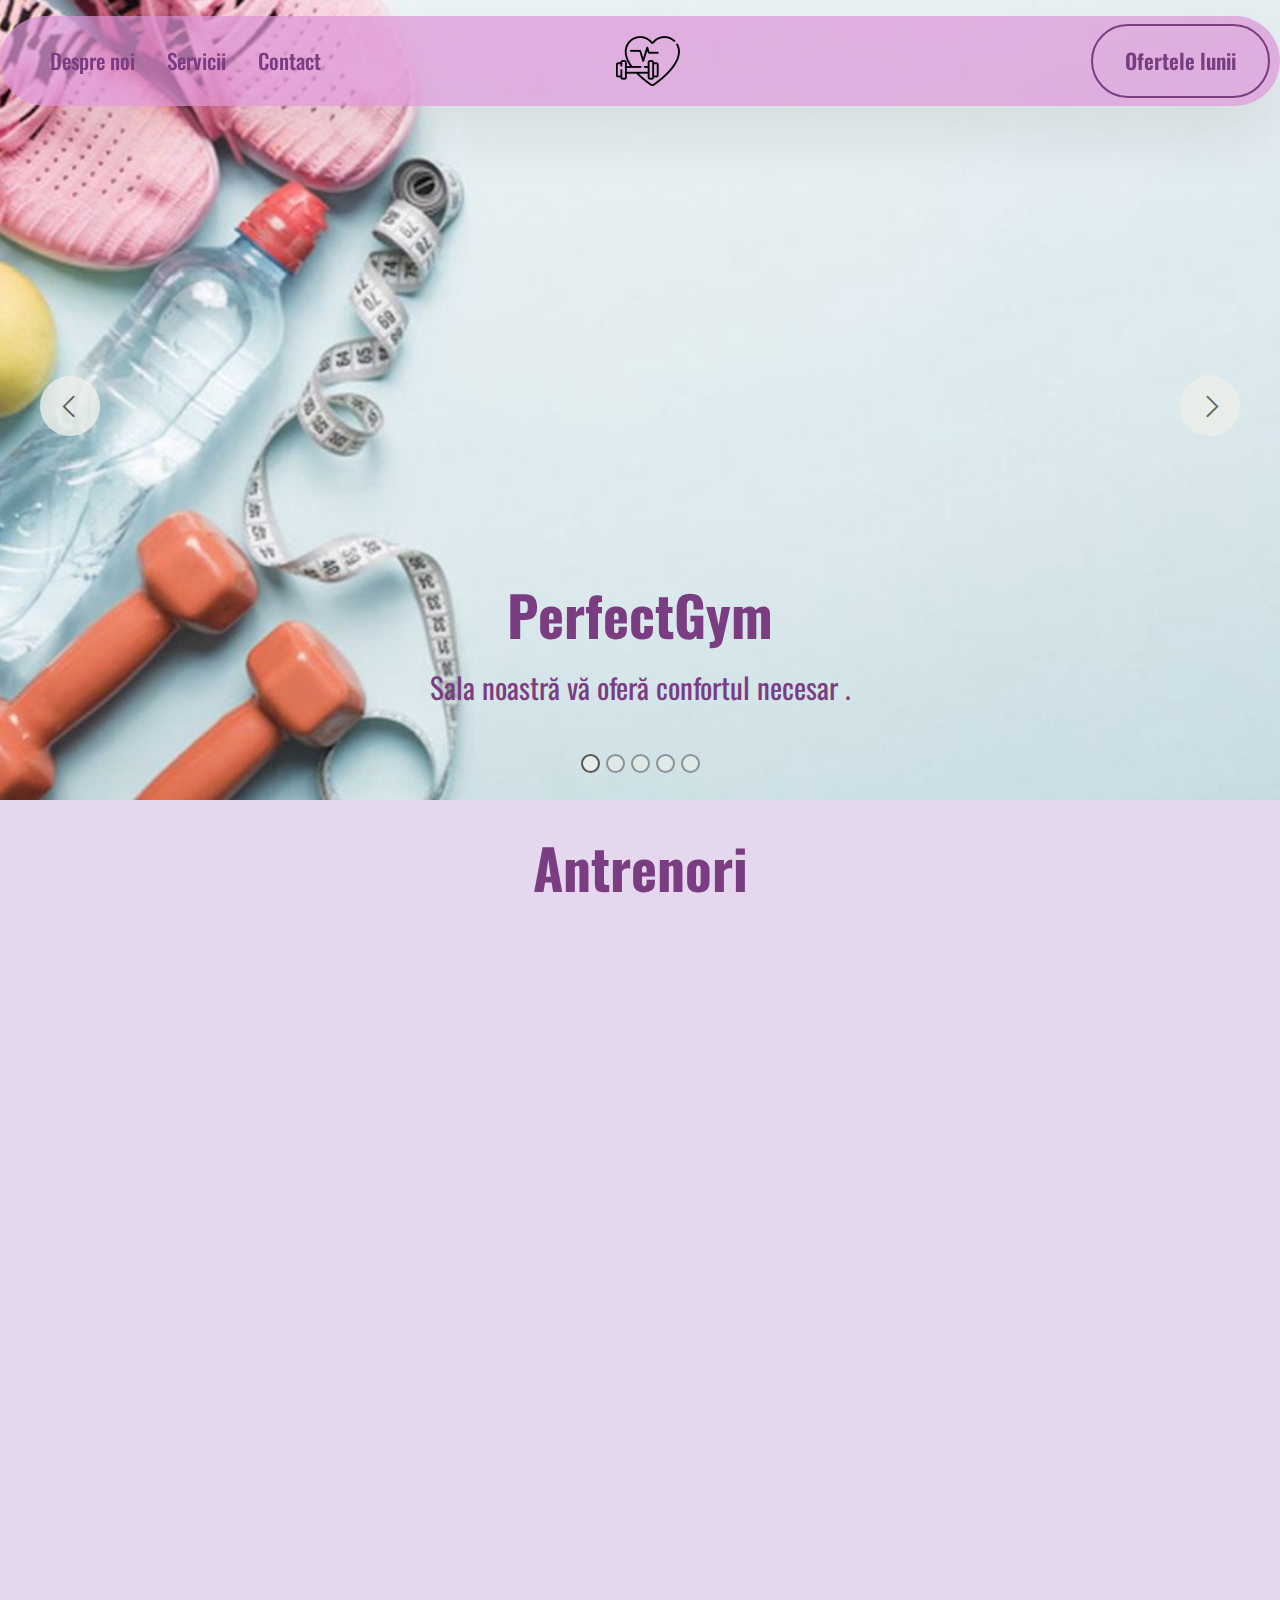
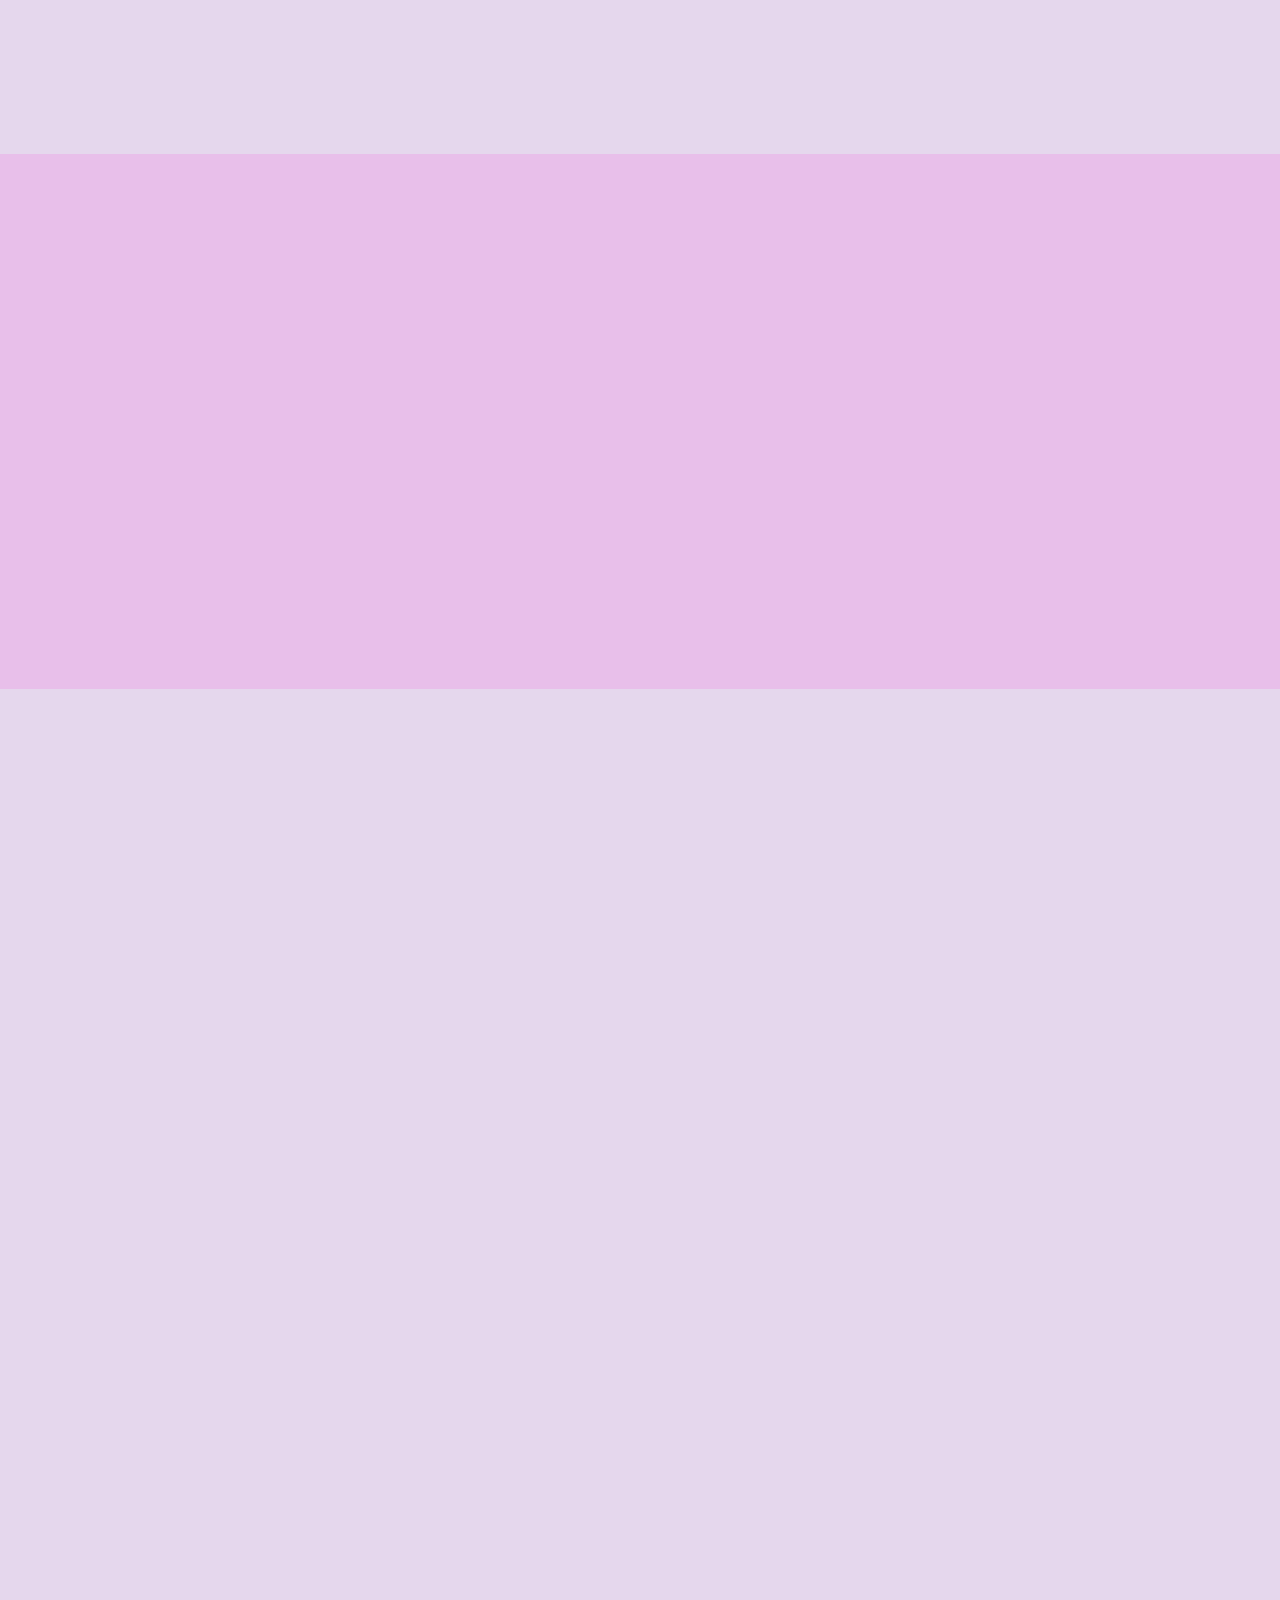
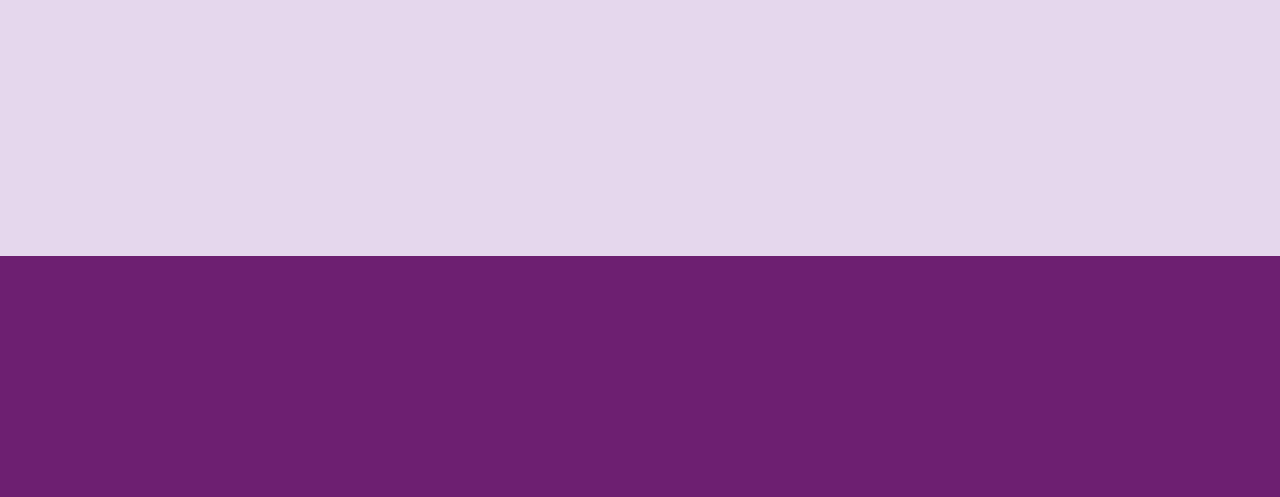
<file: Servicii.html>
<!DOCTYPE html>
<html lang="ro">

<head>
  <meta charset="UTF-8">
  <meta http-equiv="X-UA-Compatible" content="IE=edge">
  <meta name="viewport" content="width=device-width, initial-scale=1, minimum-scale=1">
  <link rel="shortcut icon" href="assets/images/logo-128x128.png" type="image/x-icon">
  <meta name="description" content="PerfectGym este sala ideala oricarei persoane care urmareste o schimbare in viata lui. Pozitionata in Cluj, sala ofera trei antrenoare care te vor ajuta sa-ti indeplinesti idealul si pachete favorabile la abonamente">


  <title>Servicii</title>
  <link rel="stylesheet" href="assets/web/assets/mobirise-icons2/mobirise2.css">
  <link rel="stylesheet" href="assets/bootstrap/css/bootstrap.min.css">
  <link rel="stylesheet" href="assets/bootstrap/css/bootstrap-grid.min.css">
  <link rel="stylesheet" href="assets/bootstrap/css/bootstrap-reboot.min.css">
  <link rel="stylesheet" href="assets/animatecss/animate.css">
  <link rel="stylesheet" href="assets/dropdown/css/style.css">
  <link rel="stylesheet" href="assets/socicon/css/styles.css">
  <link rel="stylesheet" href="assets/theme/css/style.css">
  <link rel="preload" href="https://fonts.googleapis.com/css?family=Oswald:200,300,400,500,600,700&display=swap"
    as="style" onload="this.onload=null;this.rel='stylesheet'">
  <noscript>
    <link rel="stylesheet" href="https://fonts.googleapis.com/css?family=Oswald:200,300,400,500,600,700&display=swap">
  </noscript>
  <link rel="preload" as="style" href="assets/mobirise/css/mbr-additional.css?v=eGaXls">
  <link rel="stylesheet" href="assets/mobirise/css/mbr-additional.css?v=eGaXls" type="text/css">




</head>

<body>

  <div data-bs-version="5.1" class="menu menu4 cid-u1s10tZTjc" id="menu04-1v">


    <nav class="navbar navbar-dropdown navbar-fixed-top navbar-expand-lg">
      <div class="container">
        <div class="navbar-brand">
          <span class="navbar-logo">
            <a href="index.html">
              <img src="assets/images/logo-128x128.png" alt="ganteră și o  inimă" style="height: 4rem;">
            </a>
          </span>

        </div>
        <button class="navbar-toggler" type="button" data-toggle="collapse" data-bs-toggle="collapse"
          data-target="#navbarSupportedContent" data-bs-target="#navbarSupportedContent"
           aria-expanded="false" aria-label="Toggle navigation">
          <span class="hamburger">
            <span></span>
            <span></span>
            <span></span>
            <span></span>
          </span>
        </button>
        <div class="collapse navbar-collapse" id="navbarSupportedContent">
          <ul class="navbar-nav nav-dropdown" data-app-modern-menu="true">
            <li class="nav-item">
              <a class="nav-link link text-danger text-primary display-4" href="index.html">Despre noi</a>
            </li>
            <li class="nav-item">
              <a class="nav-link link show text-danger text-primary display-4" href="Servicii.html"
                aria-expanded="false">Servicii</a>
            </li>
            <li class="nav-item">
              <a class="nav-link link text-danger text-primary display-4" href="Contact.html">Contact</a>
            </li>
          </ul>

          <div class="navbar-buttons mbr-section-btn"><a class="btn btn-danger-outline display-4"
              href="Servicii.html#image08-22">Ofertele lunii</a></div>
        </div>
      </div>
    </nav>
  </div>

  <section data-bs-version="5.1" class="slider3 cid-u1z5P5ICGY" id="slider03-1x">

    <div class="carousel slide" id="u1CJLOB686" data-interval="5000" data-bs-interval="5000">
      <ol class="carousel-indicators">
        <li data-slide-to="0" data-bs-slide-to="0" class="active" data-target="#u1CJLOB686"
          data-bs-target="#u1CJLOB686"></li>
        <li data-slide-to="1" data-bs-slide-to="1" class="" data-target="#u1CJLOB686" data-bs-target="#u1CJLOB686"></li>
        <li data-slide-to="2" data-bs-slide-to="2" class="" data-target="#u1CJLOB686" data-bs-target="#u1CJLOB686"></li>
        <li data-slide-to="3" data-bs-slide-to="3" class="" data-target="#u1CJLOB686" data-bs-target="#u1CJLOB686"></li>
        <li data-slide-to="4" data-bs-slide-to="4" class="" data-target="#u1CJLOB686" data-bs-target="#u1CJLOB686"></li>


      </ol>
      <div class="carousel-inner">
        <div class="carousel-item slider-image item active">
          <div class="item-wrapper">
            <img class="d-block w-100" src="assets/images/background4-1-1200x676.jpg"
              alt="sticlă cu apă, adidași și gantere" data-slide-to="0" data-bs-slide-to="0">

            <div class="carousel-caption">
              <h1 class="text-danger text-primary mbr-section-subtitle mbr-fonts-style mb-3 display-2"><strong>PerfectGym</strong></h1>
              <p class="mbr-section-text mbr-fonts-style mb-4 display-7">Sala noastră vă oferă confortul necesar .</p>

            </div>
          </div>
        </div>
        <div class="carousel-item slider-image item">
          <div class="item-wrapper">
            <img class="d-block w-100" src="assets/images/background-1200x796.jpg"
              alt="femeie care se uită în oglindă și are gantere" data-slide-to="1" data-bs-slide-to="1">

            <div class="carousel-caption">
              <h1 class="text-danger text-primary mbr-section-subtitle mbr-fonts-style mb-3 display-2"><strong>PerfectGym</strong></h1>
              <p class="mbr-section-text mbr-fonts-style mb-4 display-7">Sala noastră vă oferă confortul necesar .</p>

            </div>
          </div>
        </div>
        <div class="carousel-item slider-image item">
          <div class="item-wrapper">
            <img class="d-block w-100" src="assets/images/carusel2-1200x794.jpg" alt="gantere și mănuși sport"
              data-slide-to="2" data-bs-slide-to="2">

            <div class="carousel-caption">
              <h1 class="text-danger text-primary mbr-section-subtitle mbr-fonts-style mb-3 display-2"><strong>PerfectGym</strong></h1>
              <p class="mbr-section-text mbr-fonts-style mb-4 display-7">Sala noastră vă oferă confortul necesar .</p>

            </div>
          </div>
        </div>
        <div class="carousel-item slider-image item">
          <div class="item-wrapper">
            <img class="d-block w-100" src="assets/images/background3-1-1200x759.jpg"
              alt="bărbat care are desenați brațe cu mușchi în spatele lui" data-slide-to="3" data-bs-slide-to="3">

            <div class="carousel-caption">
              <h1 class="text-danger text-primary mbr-section-subtitle mbr-fonts-style mb-3 display-2"><strong>PerfectGym</strong></h1>
              <p class="mbr-section-text mbr-fonts-style mb-4 display-7">Sala noastră vă oferă confortul necesar .</p>

            </div>
          </div>
        </div>
        <div class="carousel-item slider-image item">
          <div class="item-wrapper">
            <img class="d-block w-100" src="assets/images/carusel2-1-1200x799.jpg"
              alt="femeie care stă pe covoraș de yoga" data-slide-to="4" data-bs-slide-to="4">

            <div class="carousel-caption">
              <h1 class="text-danger text-primary mbr-section-subtitle mbr-fonts-style mb-3 display-2"><strong>PerfectGym</strong></h1>
              <p class="mbr-section-text mbr-fonts-style mb-4 display-7">Sala noastră vă oferă confortul necesar .</p>

            </div>
          </div>
        </div>


      </div>
      <a class="carousel-control carousel-control-prev" role="button" data-slide="prev" data-bs-slide="prev"
        href="#u1CJLOB686">
        <span class="mobi-mbri mobi-mbri-arrow-prev" aria-hidden="true"></span>
        <span class="sr-only visually-hidden">Previous</span>
      </a>
      <a class="carousel-control carousel-control-next" role="button" data-slide="next" data-bs-slide="next"
        href="#u1CJLOB686">
        <span class="mobi-mbri mobi-mbri-arrow-next" aria-hidden="true"></span>
        <span class="sr-only visually-hidden">Next</span>
      </a>
    </div>
  </section>

  <section data-bs-version="5.1" class="features017 mbr-embla cid-u1z6pEK5Sc" id="features017-1y">


    <div class="position-relative">
      <div class="container-fluid">
        <div class="row justify-content-center">
          <div class="col-12 content-head">
            <div class="mbr-section-head mb-5">
              <h2 class="text-danger text-primary mbr-section-title mbr-fonts-style align-center mb-0 display-2">
                <strong>Antrenori</strong></h2>

            </div>
          </div>
        </div>
      </div>

      <div class="embla" data-skip-snaps="true" data-align="center" data-contain-scroll="trimSnaps"
        data-auto-play-interval="5" data-draggable="true">
        <div class="embla__viewport container-fluid">
          <div class="embla__container">



            <div class="embla__slide slider-image item active" style="margin-left: 2rem; margin-right: 2rem;">
              <div class="slide-content">
                <div class="item-img">
                  <div class="item-wrapper">
                    <img src="assets/images/antrenor3-512x341.jpg" alt="femeie în poziție de yoga"
                      data-slide-to="0" data-bs-slide-to="0">
                  </div>
                </div>
                <div class="item-content">
                  <h3 class="item-title mbr-fonts-style display-5"><strong>Ioana R.</strong></h3>

                  <p class="mbr-text mbr-fonts-style mt-3 display-7">Sunt o persoană pentru care fizicul este pe primul
                    plan!<br>"Sportul nu construiește caracterul. Ci, îl dezvăluie."</p>
                </div>
                <div class="mbr-section-btn item-footer mt-2"><a href="Contact.html"
                    class="btn item-btn btn-danger-outline display-7" target="_blank">Contact</a></div>
              </div>
            </div>
            <div class="embla__slide slider-image item" style="margin-left: 2rem; margin-right: 2rem;">
              <div class="slide-content">
                <div class="item-img">
                  <div class="item-wrapper">
                    <img src="assets/images/antrenor4-512x395.jpg" alt="femeie blondă cu gantere"
                      data-slide-to="1" data-bs-slide-to="1">
                  </div>
                </div>
                <div class="item-content">
                  <h3 class="item-title mbr-fonts-style display-5"><strong>Lorena M.</strong></h3>

                  <p class="mbr-text mbr-fonts-style mt-3 display-7">Tu esti principalul responsabil de atingerea
                    obiectivului propus !<br>Tu vei reuși!</p>
                </div>
                <div class="mbr-section-btn item-footer mt-2"><a href="Contact.html"
                    class="btn item-btn btn-danger-outline display-7" target="_blank">Contact</a></div>
              </div>
            </div>
            <div class="embla__slide slider-image item" style="margin-left: 2rem; margin-right: 2rem;">
              <div class="slide-content">
                <div class="item-img">
                  <div class="item-wrapper">
                    <img src="assets/images/antreno2-512x341.jpg" alt="fată cu gantere în mână"
                      data-slide-to="2" data-bs-slide-to="2">
                  </div>
                </div>
                <div class="item-content">
                  <h3 class="item-title mbr-fonts-style display-5"><strong>Maria P.</strong></h3>

                  <p class="mbr-text mbr-fonts-style mt-3 display-7">" Fiecare efort are recompensele sale."
                    <br>Îmi pasă de clienții mei și de sănătatea lor!
                  </p>
                </div>
                <div class="mbr-section-btn item-footer mt-2"><a href="Contact.html"
                    class="btn item-btn btn-danger-outline display-7" target="_blank">Contact</a></div>
              </div>
            </div>

            <div class="embla__slide slider-image item" style="margin-left: 2rem; margin-right: 2rem;">
              <div class="slide-content">
                <div class="item-img">
                  <div class="item-wrapper">
                    <img src="assets/images/antrenor6-512x341.jpg" alt="femeie brunetă cu părul în coadă" 
                      data-slide-to="3" data-bs-slide-to="3">
                  </div>
                </div>
                <div class="item-content">
                  <h3 class="item-title mbr-fonts-style display-5"><strong>Irina L.</strong></h3>

                  <p class="mbr-text mbr-fonts-style mt-3 display-7">"Odată ce înveți cum să câștigi, devine un obicei."
                    <br>Te voi face un campion și vei reuși imposibilul!
                  </p>
                </div>
                <div class="mbr-section-btn item-footer mt-2"><a href="Contact.html"
                    class="btn item-btn btn-danger-outline display-7" target="_blank">Contact</a></div>
              </div>
            </div>
          </div>
        </div>
        <button class="embla__button embla__button--prev">
          <span class="mobi-mbri mobi-mbri-arrow-prev mbr-iconfont" aria-hidden="true"></span>
          <span class="sr-only visually-hidden visually-hidden visually-hidden">Previous</span>
        </button>
        <button class="embla__button embla__button--next">
          <span class="mobi-mbri mobi-mbri-arrow-next mbr-iconfont" aria-hidden="true"></span>
          <span class="sr-only visually-hidden visually-hidden visually-hidden">Next</span>
        </button>
      </div>
    </div>
  </section>

  <section data-bs-version="5.1" class="article11 cid-u1zgBKXobO" id="article11-20">




    <div class="container">
      <div class="row justify-content-center">
        <div class="title col-md-12 col-lg-10">
          <h2 class="mbr-section-title mbr-fonts-style align-center mt-0 mb-0 display-2">
            <strong>Abonamente</strong></h2>
          <p class="mbr-section-subtitle align-center mbr-fonts-style mt-4 display-7">Alătură-te comunității noastre!
          </p>

        </div>
      </div>
    </div>
  </section>

  <section data-bs-version="5.1" class="start features20 cid-u1zgUB5k3x" id="features020-21">




    <div class="container">

      <div class="row">
        <div class="item features-without-image col-12 col-md-6 col-lg-4 item-mb">
          <div class="item-wrapper">
            <div class="card-box align-left">

              <h3 class="card-title mbr-fonts-style display-5"><strong>Abonament clasic</strong></h3>
              <ul class="card-text mbr-fonts-style display-7"> <li> o lună 299 lei</li>
                <li> 3 luni 449 lei</li>
                <li> 6 luni 999 lei</li>
            </ul>
            </div>
          </div>
        </div>

        <div class="item features-without-image col-12 col-md-6 col-lg-4 item-mb">
          <div class="item-wrapper">
            <div class="card-box align-left">

              <h3 class="card-title mbr-fonts-style display-5"><strong>Abonament Gold</strong></h3>
              <ul class="card-text mbr-fonts-style display-7"><li>o lună 399 lei</li>
                <li>3 luni 549 lei</li>
                <li>6 luni 1100 lei</li>
              </ul>
            </div>
          </div>
        </div>
        <div class="item features-without-image col-12 col-md-6 col-lg-4 item-mb">
          <div class="item-wrapper">
            <div class="card-box align-left">

              <h3 class="card-title mbr-fonts-style display-5"><strong>Cardio + Piscină</strong></h3>
              <ul class="card-text mbr-fonts-style display-7"><li>300 lei</li></ul>
            </div>
          </div>
        </div>
      </div>
    </div>
  </section>

  <div data-bs-version="5.1" class="features16 cid-u1BJBuh0x6" id="features016-23">



    <div class="container">
      <div class="row justify-content-center mb-5">
        <div class="col-12 content-head">
          <h2 class="mbr-section-title mbr-fonts-style align-center mb-0 display-2"><strong> Doza
              zilnică</strong><br><strong>#PerfectGym</strong></h2>

        </div>
      </div>
      <div class="row justify-content-center">
        <div class="item features-without-image col-12 col-lg-6">
          <div class="item-wrapper">
            <div class="card-box">
              <div class="img-box">
                <div class="image-wrapper mb-3">
                  <img src="assets/images/3-2-160x107.jpg" alt="poziție de yoga">
                </div>
              </div>
              <h3 class="card-title mbr-fonts-style mb-0 display-7"><strong>Spațiu</strong></h3>
              <p class="card-text mbr-fonts-style mt-3 display-7">La PerfectGym pot lucra 100 de persoane simultan în
                zona de fitness</p>
              <div class="link-wrap">

              </div>
            </div>
          </div>
        </div>
        <div class="item features-without-image col-12 col-lg-6">
          <div class="item-wrapper">
            <div class="card-box">
              <div class="img-box">
                <div class="image-wrapper mb-3">
                  <img src="assets/images/1-160x103.png" alt="poziție de yoga">
                </div>
              </div>
              <h3 class="card-title mbr-fonts-style mb-0 display-7"><strong>Antrenamente</strong></h3>
              <p class="card-text mbr-fonts-style mt-3 display-7">Îți oferim antrenamente de fitness, aerobic, cardio
                și acces la echipamente de top</p>
              <div class="link-wrap">

              </div>
            </div>
          </div>
        </div>

      </div>
    </div>
  </div>

  <section data-bs-version="5.1" class="image08 cid-u1zi7RJgfa" id="image08-22">



    <div class="container">
      <div class="row justify-content-center">
        <div class="col-lg-4">
          <div class="col-12 col-md-12">
            <h2 class="mbr-section-title mbr-fonts-style mt-0 mb-4 display-2"><strong>Oferta lunii</strong></h2>
            <p class="mbr-section-subtitle mbr-fonts-style mt-0 mb-4 display-7">Curs Yoga Premium: Acest program este
              conceput pentru a oferi o profundă, îndrumându-te să descoperi echilibrul în toate aspectele
              vieții tale.<br><br>320 de lei - un curs + unul <strong>GRATIS</strong></p>

          </div>
        </div>
        <div class="col-lg-8 side-features">
          <div class="image-wrapper mb-4">
            <img class="w-100" src="assets/images/yoga-2959226-1280-1200x800.jpg" alt="femei care fac yoga">
          </div>
        </div>
      </div>
    </div>
  </section>

  <div data-bs-version="5.1" class="footer3 cid-u1z43gM9uB" id="footer03-1w">





    <div class="container">
      <div class="row">


        <div class="col-12 mt-4">
          <div class="social-row">
            <div class="soc-item">
              <a href="https://www.facebook.com/" target="_blank">
                <span class="mbr-iconfont display-7 socicon-facebook socicon"></span>
              </a>
            </div>
            <div class="soc-item">
              <a href="https://twitter.com/i/flow/login" target="_blank">
                <span class="mbr-iconfont socicon-twitter socicon"></span>
              </a>
            </div>
            <div class="soc-item">
              <a href="https://www.instagram.com/" target="_blank">
                <span class="mbr-iconfont socicon-instagram socicon"></span>
              </a>
            </div>


          </div>
        </div>
        <div class="col-12 mt-5">
          <p class="mbr-fonts-style copyright display-7">
            © Copyright 2023 PerfectGym - All Rights Reserved
          </p>
        </div>
      </div>
    </div>
  </div>
  <script src="assets/bootstrap/js/bootstrap.bundle.min.js"></script>
  <script src="assets/smoothscroll/smooth-scroll.js"></script>
  <script src="assets/ytplayer/index.js"></script>
  <script src="assets/dropdown/js/navbar-dropdown.js"></script>
  <script src="assets/embla/embla.min.js"></script>
  <script src="assets/embla/script.js"></script>
  <script src="assets/theme/js/script.js"></script>


  <input name="animation" type="hidden">
</body>

</html>
</file>
<file: assets/web/assets/mobirise-icons2/mobirise2.css>
@font-face {
  font-family: 'Moririse2';
  font-display: swap;
  src:  url('mobirise2.eot?f2bix4');
  src:  url('mobirise2.eot?f2bix4#iefix') format('embedded-opentype'),
    url('mobirise2.ttf?f2bix4') format('truetype'),
    url('mobirise2.woff?f2bix4') format('woff'),
    url('mobirise2.svg?f2bix4#mobirise2') format('svg');
  font-weight: normal;
  font-style: normal;
}

[class^="mobi-"], [class*=" mobi-"] {
  /* use !important to prevent issues with browser extensions that change fonts */
  font-family: 'Moririse2' !important;
  speak: none;
  font-style: normal;
  font-weight: normal;
  font-variant: normal;
  text-transform: none;
  line-height: 1;

  /* Better Font Rendering =========== */
  -webkit-font-smoothing: antialiased;
  -moz-osx-font-smoothing: grayscale;
}

.mobi-mbri-add-submenu:before {
  content: "\e900";
}
.mobi-mbri-alert:before {
  content: "\e901";
}
.mobi-mbri-align-center:before {
  content: "\e902";
}
.mobi-mbri-align-justify:before {
  content: "\e903";
}
.mobi-mbri-align-left:before {
  content: "\e904";
}
.mobi-mbri-align-right:before {
  content: "\e905";
}
.mobi-mbri-android:before {
  content: "\e906";
}
.mobi-mbri-apple:before {
  content: "\e907";
}
.mobi-mbri-arrow-down:before {
  content: "\e908";
}
.mobi-mbri-arrow-next:before {
  content: "\e909";
}
.mobi-mbri-arrow-prev:before {
  content: "\e90a";
}
.mobi-mbri-arrow-up:before {
  content: "\e90b";
}
.mobi-mbri-bold:before {
  content: "\e90c";
}
.mobi-mbri-bookmark:before {
  content: "\e90d";
}
.mobi-mbri-bootstrap:before {
  content: "\e90e";
}
.mobi-mbri-briefcase:before {
  content: "\e90f";
}
.mobi-mbri-browse:before {
  content: "\e910";
}
.mobi-mbri-bulleted-list:before {
  content: "\e911";
}
.mobi-mbri-calendar:before {
  content: "\e912";
}
.mobi-mbri-camera:before {
  content: "\e913";
}
.mobi-mbri-cart-add:before {
  content: "\e914";
}
.mobi-mbri-cart-full:before {
  content: "\e915";
}
.mobi-mbri-cash:before {
  content: "\e916";
}
.mobi-mbri-change-style:before {
  content: "\e917";
}
.mobi-mbri-chat:before {
  content: "\e918";
}
.mobi-mbri-clock:before {
  content: "\e919";
}
.mobi-mbri-close:before {
  content: "\e91a";
}
.mobi-mbri-cloud:before {
  content: "\e91b";
}
.mobi-mbri-code:before {
  content: "\e91c";
}
.mobi-mbri-contact-form:before {
  content: "\e91d";
}
.mobi-mbri-credit-card:before {
  content: "\e91e";
}
.mobi-mbri-cursor-click:before {
  content: "\e91f";
}
.mobi-mbri-cust-feedback:before {
  content: "\e920";
}
.mobi-mbri-database:before {
  content: "\e921";
}
.mobi-mbri-delivery:before {
  content: "\e922";
}
.mobi-mbri-desktop:before {
  content: "\e923";
}
.mobi-mbri-devices:before {
  content: "\e924";
}
.mobi-mbri-down:before {
  content: "\e925";
}
.mobi-mbri-download-2:before {
  content: "\e926";
}
.mobi-mbri-download:before {
  content: "\e927";
}
.mobi-mbri-drag-n-drop-2:before {
  content: "\e928";
}
.mobi-mbri-drag-n-drop:before {
  content: "\e929";
}
.mobi-mbri-edit-2:before {
  content: "\e92a";
}
.mobi-mbri-edit:before {
  content: "\e92b";
}
.mobi-mbri-error:before {
  content: "\e92c";
}
.mobi-mbri-extension:before {
  content: "\e92d";
}
.mobi-mbri-features:before {
  content: "\e92e";
}
.mobi-mbri-file:before {
  content: "\e92f";
}
.mobi-mbri-flag:before {
  content: "\e930";
}
.mobi-mbri-folder:before {
  content: "\e931";
}
.mobi-mbri-gift:before {
  content: "\e932";
}
.mobi-mbri-github:before {
  content: "\e933";
}
.mobi-mbri-globe-2:before {
  content: "\e934";
}
.mobi-mbri-globe:before {
  content: "\e935";
}
.mobi-mbri-growing-chart:before {
  content: "\e936";
}
.mobi-mbri-hearth:before {
  content: "\e937";
}
.mobi-mbri-help:before {
  content: "\e938";
}
.mobi-mbri-home:before {
  content: "\e939";
}
.mobi-mbri-hot-cup:before {
  content: "\e93a";
}
.mobi-mbri-idea:before {
  content: "\e93b";
}
.mobi-mbri-image-gallery:before {
  content: "\e93c";
}
.mobi-mbri-image-slider:before {
  content: "\e93d";
}
.mobi-mbri-info:before {
  content: "\e93e";
}
.mobi-mbri-italic:before {
  content: "\e93f";
}
.mobi-mbri-key:before {
  content: "\e940";
}
.mobi-mbri-laptop:before {
  content: "\e941";
}
.mobi-mbri-layers:before {
  content: "\e942";
}
.mobi-mbri-left-right:before {
  content: "\e943";
}
.mobi-mbri-left:before {
  content: "\e944";
}
.mobi-mbri-letter:before {
  content: "\e945";
}
.mobi-mbri-like:before {
  content: "\e946";
}
.mobi-mbri-link:before {
  content: "\e947";
}
.mobi-mbri-lock:before {
  content: "\e948";
}
.mobi-mbri-login:before {
  content: "\e949";
}
.mobi-mbri-logout:before {
  content: "\e94a";
}
.mobi-mbri-magic-stick:before {
  content: "\e94b";
}
.mobi-mbri-map-pin:before {
  content: "\e94c";
}
.mobi-mbri-menu:before {
  content: "\e94d";
}
.mobi-mbri-mobile-2:before {
  content: "\e94e";
}
.mobi-mbri-mobile-horizontal:before {
  content: "\e94f";
}
.mobi-mbri-mobile:before {
  content: "\e950";
}
.mobi-mbri-mobirise:before {
  content: "\e951";
}
.mobi-mbri-more-horizontal:before {
  content: "\e952";
}
.mobi-mbri-more-vertical:before {
  content: "\e953";
}
.mobi-mbri-music:before {
  content: "\e954";
}
.mobi-mbri-new-file:before {
  content: "\e955";
}
.mobi-mbri-numbered-list:before {
  content: "\e956";
}
.mobi-mbri-opened-folder:before {
  content: "\e957";
}
.mobi-mbri-pages:before {
  content: "\e958";
}
.mobi-mbri-paper-plane:before {
  content: "\e959";
}
.mobi-mbri-paperclip:before {
  content: "\e95a";
}
.mobi-mbri-phone:before {
  content: "\e95b";
}
.mobi-mbri-photo:before {
  content: "\e95c";
}
.mobi-mbri-photos:before {
  content: "\e95d";
}
.mobi-mbri-pin:before {
  content: "\e95e";
}
.mobi-mbri-play:before {
  content: "\e95f";
}
.mobi-mbri-plus:before {
  content: "\e960";
}
.mobi-mbri-preview:before {
  content: "\e961";
}
.mobi-mbri-print:before {
  content: "\e962";
}
.mobi-mbri-protect:before {
  content: "\e963";
}
.mobi-mbri-question:before {
  content: "\e964";
}
.mobi-mbri-quote-left:before {
  content: "\e965";
}
.mobi-mbri-quote-right:before {
  content: "\e966";
}
.mobi-mbri-redo:before {
  content: "\e967";
}
.mobi-mbri-refresh:before {
  content: "\e968";
}
.mobi-mbri-responsive-2:before {
  content: "\e969";
}
.mobi-mbri-responsive:before {
  content: "\e96a";
}
.mobi-mbri-right:before {
  content: "\e96b";
}
.mobi-mbri-rocket:before {
  content: "\e96c";
}
.mobi-mbri-sad-face:before {
  content: "\e96d";
}
.mobi-mbri-sale:before {
  content: "\e96e";
}
.mobi-mbri-save:before {
  content: "\e96f";
}
.mobi-mbri-search:before {
  content: "\e970";
}
.mobi-mbri-setting-2:before {
  content: "\e971";
}
.mobi-mbri-setting-3:before {
  content: "\e972";
}
.mobi-mbri-setting:before {
  content: "\e973";
}
.mobi-mbri-share:before {
  content: "\e974";
}
.mobi-mbri-shopping-bag:before {
  content: "\e975";
}
.mobi-mbri-shopping-basket:before {
  content: "\e976";
}
.mobi-mbri-shopping-cart:before {
  content: "\e977";
}
.mobi-mbri-sites:before {
  content: "\e978";
}
.mobi-mbri-smile-face:before {
  content: "\e979";
}
.mobi-mbri-speed:before {
  content: "\e97a";
}
.mobi-mbri-star:before {
  content: "\e97b";
}
.mobi-mbri-success:before {
  content: "\e97c";
}
.mobi-mbri-sun:before {
  content: "\e97d";
}
.mobi-mbri-sun2:before {
  content: "\e97e";
}
.mobi-mbri-tablet-vertical:before {
  content: "\e97f";
}
.mobi-mbri-tablet:before {
  content: "\e980";
}
.mobi-mbri-target:before {
  content: "\e981";
}
.mobi-mbri-timer:before {
  content: "\e982";
}
.mobi-mbri-to-ftp:before {
  content: "\e983";
}
.mobi-mbri-to-local-drive:before {
  content: "\e984";
}
.mobi-mbri-touch-swipe:before {
  content: "\e985";
}
.mobi-mbri-touch:before {
  content: "\e986";
}
.mobi-mbri-trash:before {
  content: "\e987";
}
.mobi-mbri-underline:before {
  content: "\e988";
}
.mobi-mbri-undo:before {
  content: "\e989";
}
.mobi-mbri-unlink:before {
  content: "\e98a";
}
.mobi-mbri-unlock:before {
  content: "\e98b";
}
.mobi-mbri-up-down:before {
  content: "\e98c";
}
.mobi-mbri-up:before {
  content: "\e98d";
}
.mobi-mbri-update:before {
  content: "\e98e";
}
.mobi-mbri-upload-2:before {
  content: "\e98f";
}
.mobi-mbri-upload:before {
  content: "\e990";
}
.mobi-mbri-user-2:before {
  content: "\e991";
}
.mobi-mbri-user:before {
  content: "\e992";
}
.mobi-mbri-users:before {
  content: "\e993";
}
.mobi-mbri-video-play:before {
  content: "\e994";
}
.mobi-mbri-video:before {
  content: "\e995";
}
.mobi-mbri-watch:before {
  content: "\e996";
}
.mobi-mbri-website-theme-2:before {
  content: "\e997";
}
.mobi-mbri-website-theme:before {
  content: "\e998";
}
.mobi-mbri-wifi:before {
  content: "\e999";
}
.mobi-mbri-windows:before {
  content: "\e99a";
}
.mobi-mbri-zoom-in:before {
  content: "\e99b";
}
.mobi-mbri-zoom-out:before {
  content: "\e99c";
}
</file>
<file: assets/dropdown/css/style.css>
.navbar-dropdown {
  left: 0;
  padding: 0;
  position: absolute;
  right: 0;
  top: 0;
  transition: all 0.45s ease;
  z-index: 1030;
  background: #282828; }
  .navbar-dropdown .navbar-logo {
    margin-right: 0.8rem;
    transition: margin 0.3s ease-in-out;
    vertical-align: middle; }
    .navbar-dropdown .navbar-logo img {
      height: 3.125rem;
      transition: all 0.3s ease-in-out; }
    .navbar-dropdown .navbar-logo.mbr-iconfont {
      font-size: 3.125rem;
      line-height: 3.125rem; }
  .navbar-dropdown .navbar-caption {
    font-weight: 700;
    white-space: normal;
    vertical-align: -4px;
    line-height: 3.125rem !important; }
    .navbar-dropdown .navbar-caption, .navbar-dropdown .navbar-caption:hover {
      color: inherit;
      text-decoration: none; }
  .navbar-dropdown .mbr-iconfont + .navbar-caption {
    vertical-align: -1px; }
  .navbar-dropdown.navbar-fixed-top {
    position: fixed; }
  .navbar-dropdown .navbar-brand span {
    vertical-align: -4px; }
  .navbar-dropdown.bg-color.transparent {
    background: none; }
  .navbar-dropdown.navbar-short .navbar-brand {
    padding: 0.625rem 0; }
    .navbar-dropdown.navbar-short .navbar-brand span {
      vertical-align: -1px; }
  .navbar-dropdown.navbar-short .navbar-caption {
    line-height: 2.375rem !important;
    vertical-align: -2px; }
  .navbar-dropdown.navbar-short .navbar-logo {
    margin-right: 0.5rem; }
    .navbar-dropdown.navbar-short .navbar-logo img {
      height: 2.375rem; }
    .navbar-dropdown.navbar-short .navbar-logo.mbr-iconfont {
      font-size: 2.375rem;
      line-height: 2.375rem; }
  .navbar-dropdown.navbar-short .mbr-table-cell {
    height: 3.625rem; }
  .navbar-dropdown .navbar-close {
    left: 0.6875rem;
    position: fixed;
    top: 0.75rem;
    z-index: 1000; }
  .navbar-dropdown .hamburger-icon {
    content: "";
    display: inline-block;
    vertical-align: middle;
    width: 16px;
    -webkit-box-shadow: 0 -6px 0 1px #282828,0 0 0 1px #282828,0 6px 0 1px #282828;
    -moz-box-shadow: 0 -6px 0 1px #282828,0 0 0 1px #282828,0 6px 0 1px #282828;
    box-shadow: 0 -6px 0 1px #282828,0 0 0 1px #282828,0 6px 0 1px #282828; }

.dropdown-menu .dropdown-toggle[data-toggle="dropdown-submenu"]::after {
  border-bottom: 0.35em solid transparent;
  border-left: 0.35em solid;
  border-right: 0;
  border-top: 0.35em solid transparent;
  margin-left: 0.3rem; }

.dropdown-menu .dropdown-item:focus {
  outline: 0; }

.nav-dropdown {
  font-size: 0.75rem;
  font-weight: 500;
  height: auto !important; }
  .nav-dropdown .nav-btn {
    padding-left: 1rem; }
  .nav-dropdown .link {
    margin: .667em 1.667em;
    font-weight: 500;
    padding: 0;
    transition: color .2s ease-in-out; }
    .nav-dropdown .link.dropdown-toggle {
      margin-right: 2.583em; }
      .nav-dropdown .link.dropdown-toggle::after {
        margin-left: .25rem;
        border-top: 0.35em solid;
        border-right: 0.35em solid transparent;
        border-left: 0.35em solid transparent;
        border-bottom: 0; }
      .nav-dropdown .link.dropdown-toggle[aria-expanded="true"] {
        margin: 0;
        padding: 0.667em 3.263em  0.667em 1.667em; }
  .nav-dropdown .link::after,
  .nav-dropdown .dropdown-item::after {
    color: inherit; }
  .nav-dropdown .btn {
    font-size: 0.75rem;
    font-weight: 700;
    letter-spacing: 0;
    margin-bottom: 0;
    padding-left: 1.25rem;
    padding-right: 1.25rem; }
  .nav-dropdown .dropdown-menu {
    border-radius: 0;
    border: 0;
    left: 0;
    margin: 0;
    padding-bottom: 1.25rem;
    padding-top: 1.25rem;
    position: relative; }
  .nav-dropdown .dropdown-submenu {
    margin-left: 0.125rem;
    top: 0; }
  .nav-dropdown .dropdown-item {
    font-weight: 500;
    line-height: 2;
    padding: 0.3846em 4.615em 0.3846em 1.5385em;
    position: relative;
    transition: color .2s ease-in-out, background-color .2s ease-in-out; }
    .nav-dropdown .dropdown-item::after {
      margin-top: -0.3077em;
      position: absolute;
      right: 1.1538em;
      top: 50%; }
    .nav-dropdown .dropdown-item:focus, .nav-dropdown .dropdown-item:hover {
      background: none; }

@media (max-width: 767px) {
  .nav-dropdown.navbar-toggleable-sm {
    bottom: 0;
    display: none;
    left: 0;
    overflow-x: hidden;
    position: fixed;
    top: 0;
    transform: translateX(-100%);
    -ms-transform: translateX(-100%);
    -webkit-transform: translateX(-100%);
    width: 18.75rem;
    z-index: 999; } }
.nav-dropdown.navbar-toggleable-xl {
  bottom: 0;
  display: none;
  left: 0;
  overflow-x: hidden;
  position: fixed;
  top: 0;
  transform: translateX(-100%);
  -ms-transform: translateX(-100%);
  -webkit-transform: translateX(-100%);
  width: 18.75rem;
  z-index: 999; }

.nav-dropdown-sm {
  display: block !important;
  overflow-x: hidden;
  overflow: auto;
  padding-top: 3.875rem; }
  .nav-dropdown-sm::after {
    content: "";
    display: block;
    height: 3rem;
    width: 100%; }
  .nav-dropdown-sm.collapse.in ~ .navbar-close {
    display: block !important; }
  .nav-dropdown-sm.collapsing, .nav-dropdown-sm.collapse.in {
    transform: translateX(0);
    -ms-transform: translateX(0);
    -webkit-transform: translateX(0);
    transition: all 0.25s ease-out;
    -webkit-transition: all 0.25s ease-out;
    background: #282828; }
  .nav-dropdown-sm.collapsing[aria-expanded="false"] {
    transform: translateX(-100%);
    -ms-transform: translateX(-100%);
    -webkit-transform: translateX(-100%); }
  .nav-dropdown-sm .nav-item {
    display: block;
    margin-left: 0 !important;
    padding-left: 0; }
  .nav-dropdown-sm .link,
  .nav-dropdown-sm .dropdown-item {
    border-top: 1px dotted rgba(255, 255, 255, 0.1);
    font-size: 0.8125rem;
    line-height: 1.6;
    margin: 0 !important;
    padding: 0.875rem 2.4rem 0.875rem 1.5625rem !important;
    position: relative;
    white-space: normal; }
    .nav-dropdown-sm .link:focus, .nav-dropdown-sm .link:hover,
    .nav-dropdown-sm .dropdown-item:focus,
    .nav-dropdown-sm .dropdown-item:hover {
      background: rgba(0, 0, 0, 0.2) !important;
      color: #c0a375; }
  .nav-dropdown-sm .nav-btn {
    position: relative;
    padding: 1.5625rem 1.5625rem 0 1.5625rem; }
    .nav-dropdown-sm .nav-btn::before {
      border-top: 1px dotted rgba(255, 255, 255, 0.1);
      content: "";
      left: 0;
      position: absolute;
      top: 0;
      width: 100%; }
    .nav-dropdown-sm .nav-btn + .nav-btn {
      padding-top: 0.625rem; }
      .nav-dropdown-sm .nav-btn + .nav-btn::before {
        display: none; }
  .nav-dropdown-sm .btn {
    padding: 0.625rem 0; }
  .nav-dropdown-sm .dropdown-toggle[data-toggle="dropdown-submenu"]::after {
    margin-left: .25rem;
    border-top: 0.35em solid;
    border-right: 0.35em solid transparent;
    border-left: 0.35em solid transparent;
    border-bottom: 0; }
  .nav-dropdown-sm .dropdown-toggle[data-toggle="dropdown-submenu"][aria-expanded="true"]::after {
    border-top: 0;
    border-right: 0.35em solid transparent;
    border-left: 0.35em solid transparent;
    border-bottom: 0.35em solid; }
  .nav-dropdown-sm .dropdown-menu {
    margin: 0;
    padding: 0;
    position: relative;
    top: 0;
    left: 0;
    width: 100%;
    border: 0;
    float: none;
    border-radius: 0;
    background: none; }
  .nav-dropdown-sm .dropdown-submenu {
    left: 100%;
    margin-left: 0.125rem;
    margin-top: -1.25rem;
    top: 0; }

.navbar-toggleable-sm .nav-dropdown .dropdown-menu {
  position: absolute; }

.navbar-toggleable-sm .nav-dropdown .dropdown-submenu {
  left: 100%;
  margin-left: 0.125rem;
  margin-top: -1.25rem;
  top: 0; }

.navbar-toggleable-sm.opened .nav-dropdown .dropdown-menu {
  position: relative; }

.navbar-toggleable-sm.opened .nav-dropdown .dropdown-submenu {
  left: 0;
  margin-left: 00rem;
  margin-top: 0rem;
  top: 0; }

.is-builder .nav-dropdown.collapsing {
  transition: none !important; }
</file>
<file: assets/socicon/css/styles.css>
@charset "UTF-8";

@font-face {
  font-family: 'Socicon';
  src:  url('../fonts/socicon.eot');
  src:  url('../fonts/socicon.eot?#iefix') format('embedded-opentype'),
    url('../fonts/socicon.woff2') format('woff2'),
    url('../fonts/socicon.ttf') format('truetype'),
    url('../fonts/socicon.woff') format('woff'),
    url('../fonts/socicon.svg#socicon') format('svg');
  font-weight: normal;
  font-style: normal;
  font-display: swap;
}

[data-icon]:before {
  font-family: "socicon" !important;
  content: attr(data-icon);
  font-style: normal !important;
  font-weight: normal !important;
  font-variant: normal !important;
  text-transform: none !important;
  speak: none;
  line-height: 1;
  -webkit-font-smoothing: antialiased;
  -moz-osx-font-smoothing: grayscale;
}

[class^="socicon-"], [class*=" socicon-"] {
  /* use !important to prevent issues with browser extensions that change fonts */
  font-family: 'Socicon' !important;
  speak: none;
  font-style: normal;
  font-weight: normal;
  font-variant: normal;
  text-transform: none;
  line-height: 1;

  /* Better Font Rendering =========== */
  -webkit-font-smoothing: antialiased;
  -moz-osx-font-smoothing: grayscale;
}

.socicon-eitaa:before {
  content: "\e97c";
}
.socicon-soroush:before {
  content: "\e97d";
}
.socicon-bale:before {
  content: "\e97e";
}
.socicon-zazzle:before {
  content: "\e97b";
}
.socicon-society6:before {
  content: "\e97a";
}
.socicon-redbubble:before {
  content: "\e979";
}
.socicon-avvo:before {
  content: "\e978";
}
.socicon-stitcher:before {
  content: "\e977";
}
.socicon-googlehangouts:before {
  content: "\e974";
}
.socicon-dlive:before {
  content: "\e975";
}
.socicon-vsco:before {
  content: "\e976";
}
.socicon-flipboard:before {
  content: "\e973";
}
.socicon-ubuntu:before {
  content: "\e958";
}
.socicon-artstation:before {
  content: "\e959";
}
.socicon-invision:before {
  content: "\e95a";
}
.socicon-torial:before {
  content: "\e95b";
}
.socicon-collectorz:before {
  content: "\e95c";
}
.socicon-seenthis:before {
  content: "\e95d";
}
.socicon-googleplaymusic:before {
  content: "\e95e";
}
.socicon-debian:before {
  content: "\e95f";
}
.socicon-filmfreeway:before {
  content: "\e960";
}
.socicon-gnome:before {
  content: "\e961";
}
.socicon-itchio:before {
  content: "\e962";
}
.socicon-jamendo:before {
  content: "\e963";
}
.socicon-mix:before {
  content: "\e964";
}
.socicon-sharepoint:before {
  content: "\e965";
}
.socicon-tinder:before {
  content: "\e966";
}
.socicon-windguru:before {
  content: "\e967";
}
.socicon-cdbaby:before {
  content: "\e968";
}
.socicon-elementaryos:before {
  content: "\e969";
}
.socicon-stage32:before {
  content: "\e96a";
}
.socicon-tiktok:before {
  content: "\e96b";
}
.socicon-gitter:before {
  content: "\e96c";
}
.socicon-letterboxd:before {
  content: "\e96d";
}
.socicon-threema:before {
  content: "\e96e";
}
.socicon-splice:before {
  content: "\e96f";
}
.socicon-metapop:before {
  content: "\e970";
}
.socicon-naver:before {
  content: "\e971";
}
.socicon-remote:before {
  content: "\e972";
}
.socicon-internet:before {
  content: "\e957";
}
.socicon-moddb:before {
  content: "\e94b";
}
.socicon-indiedb:before {
  content: "\e94c";
}
.socicon-traxsource:before {
  content: "\e94d";
}
.socicon-gamefor:before {
  content: "\e94e";
}
.socicon-pixiv:before {
  content: "\e94f";
}
.socicon-myanimelist:before {
  content: "\e950";
}
.socicon-blackberry:before {
  content: "\e951";
}
.socicon-wickr:before {
  content: "\e952";
}
.socicon-spip:before {
  content: "\e953";
}
.socicon-napster:before {
  content: "\e954";
}
.socicon-beatport:before {
  content: "\e955";
}
.socicon-hackerone:before {
  content: "\e956";
}
.socicon-hackernews:before {
  content: "\e946";
}
.socicon-smashwords:before {
  content: "\e947";
}
.socicon-kobo:before {
  content: "\e948";
}
.socicon-bookbub:before {
  content: "\e949";
}
.socicon-mailru:before {
  content: "\e94a";
}
.socicon-gitlab:before {
  content: "\e945";
}
.socicon-instructables:before {
  content: "\e944";
}
.socicon-portfolio:before {
  content: "\e943";
}
.socicon-codered:before {
  content: "\e940";
}
.socicon-origin:before {
  content: "\e941";
}
.socicon-nextdoor:before {
  content: "\e942";
}
.socicon-udemy:before {
  content: "\e93f";
}
.socicon-livemaster:before {
  content: "\e93e";
}
.socicon-crunchbase:before {
  content: "\e93b";
}
.socicon-homefy:before {
  content: "\e93c";
}
.socicon-calendly:before {
  content: "\e93d";
}
.socicon-realtor:before {
  content: "\e90f";
}
.socicon-tidal:before {
  content: "\e910";
}
.socicon-qobuz:before {
  content: "\e911";
}
.socicon-natgeo:before {
  content: "\e912";
}
.socicon-mastodon:before {
  content: "\e913";
}
.socicon-unsplash:before {
  content: "\e914";
}
.socicon-homeadvisor:before {
  content: "\e915";
}
.socicon-angieslist:before {
  content: "\e916";
}
.socicon-codepen:before {
  content: "\e917";
}
.socicon-slack:before {
  content: "\e918";
}
.socicon-openaigym:before {
  content: "\e919";
}
.socicon-logmein:before {
  content: "\e91a";
}
.socicon-fiverr:before {
  content: "\e91b";
}
.socicon-gotomeeting:before {
  content: "\e91c";
}
.socicon-aliexpress:before {
  content: "\e91d";
}
.socicon-guru:before {
  content: "\e91e";
}
.socicon-appstore:before {
  content: "\e91f";
}
.socicon-homes:before {
  content: "\e920";
}
.socicon-zoom:before {
  content: "\e921";
}
.socicon-alibaba:before {
  content: "\e922";
}
.socicon-craigslist:before {
  content: "\e923";
}
.socicon-wix:before {
  content: "\e924";
}
.socicon-redfin:before {
  content: "\e925";
}
.socicon-googlecalendar:before {
  content: "\e926";
}
.socicon-shopify:before {
  content: "\e927";
}
.socicon-freelancer:before {
  content: "\e928";
}
.socicon-seedrs:before {
  content: "\e929";
}
.socicon-bing:before {
  content: "\e92a";
}
.socicon-doodle:before {
  content: "\e92b";
}
.socicon-bonanza:before {
  content: "\e92c";
}
.socicon-squarespace:before {
  content: "\e92d";
}
.socicon-toptal:before {
  content: "\e92e";
}
.socicon-gust:before {
  content: "\e92f";
}
.socicon-ask:before {
  content: "\e930";
}
.socicon-trulia:before {
  content: "\e931";
}
.socicon-loomly:before {
  content: "\e932";
}
.socicon-ghost:before {
  content: "\e933";
}
.socicon-upwork:before {
  content: "\e934";
}
.socicon-fundable:before {
  content: "\e935";
}
.socicon-booking:before {
  content: "\e936";
}
.socicon-googlemaps:before {
  content: "\e937";
}
.socicon-zillow:before {
  content: "\e938";
}
.socicon-niconico:before {
  content: "\e939";
}
.socicon-toneden:before {
  content: "\e93a";
}
.socicon-augment:before {
  content: "\e908";
}
.socicon-bitbucket:before {
  content: "\e909";
}
.socicon-fyuse:before {
  content: "\e90a";
}
.socicon-yt-gaming:before {
  content: "\e90b";
}
.socicon-sketchfab:before {
  content: "\e90c";
}
.socicon-mobcrush:before {
  content: "\e90d";
}
.socicon-microsoft:before {
  content: "\e90e";
}
.socicon-pandora:before {
  content: "\e907";
}
.socicon-messenger:before {
  content: "\e906";
}
.socicon-gamewisp:before {
  content: "\e905";
}
.socicon-bloglovin:before {
  content: "\e904";
}
.socicon-tunein:before {
  content: "\e903";
}
.socicon-gamejolt:before {
  content: "\e901";
}
.socicon-trello:before {
  content: "\e902";
}
.socicon-spreadshirt:before {
  content: "\e900";
}
.socicon-500px:before {
  content: "\e000";
}
.socicon-8tracks:before {
  content: "\e001";
}
.socicon-airbnb:before {
  content: "\e002";
}
.socicon-alliance:before {
  content: "\e003";
}
.socicon-amazon:before {
  content: "\e004";
}
.socicon-amplement:before {
  content: "\e005";
}
.socicon-android:before {
  content: "\e006";
}
.socicon-angellist:before {
  content: "\e007";
}
.socicon-apple:before {
  content: "\e008";
}
.socicon-appnet:before {
  content: "\e009";
}
.socicon-baidu:before {
  content: "\e00a";
}
.socicon-bandcamp:before {
  content: "\e00b";
}
.socicon-battlenet:before {
  content: "\e00c";
}
.socicon-mixer:before {
  content: "\e00d";
}
.socicon-bebee:before {
  content: "\e00e";
}
.socicon-bebo:before {
  content: "\e00f";
}
.socicon-behance:before {
  content: "\e010";
}
.socicon-blizzard:before {
  content: "\e011";
}
.socicon-blogger:before {
  content: "\e012";
}
.socicon-buffer:before {
  content: "\e013";
}
.socicon-chrome:before {
  content: "\e014";
}
.socicon-coderwall:before {
  content: "\e015";
}
.socicon-curse:before {
  content: "\e016";
}
.socicon-dailymotion:before {
  content: "\e017";
}
.socicon-deezer:before {
  content: "\e018";
}
.socicon-delicious:before {
  content: "\e019";
}
.socicon-deviantart:before {
  content: "\e01a";
}
.socicon-diablo:before {
  content: "\e01b";
}
.socicon-digg:before {
  content: "\e01c";
}
.socicon-discord:before {
  content: "\e01d";
}
.socicon-disqus:before {
  content: "\e01e";
}
.socicon-douban:before {
  content: "\e01f";
}
.socicon-draugiem:before {
  content: "\e020";
}
.socicon-dribbble:before {
  content: "\e021";
}
.socicon-drupal:before {
  content: "\e022";
}
.socicon-ebay:before {
  content: "\e023";
}
.socicon-ello:before {
  content: "\e024";
}
.socicon-endomodo:before {
  content: "\e025";
}
.socicon-envato:before {
  content: "\e026";
}
.socicon-etsy:before {
  content: "\e027";
}
.socicon-facebook:before {
  content: "\e028";
}
.socicon-feedburner:before {
  content: "\e029";
}
.socicon-filmweb:before {
  content: "\e02a";
}
.socicon-firefox:before {
  content: "\e02b";
}
.socicon-flattr:before {
  content: "\e02c";
}
.socicon-flickr:before {
  content: "\e02d";
}
.socicon-formulr:before {
  content: "\e02e";
}
.socicon-forrst:before {
  content: "\e02f";
}
.socicon-foursquare:before {
  content: "\e030";
}
.socicon-friendfeed:before {
  content: "\e031";
}
.socicon-github:before {
  content: "\e032";
}
.socicon-goodreads:before {
  content: "\e033";
}
.socicon-google:before {
  content: "\e034";
}
.socicon-googlescholar:before {
  content: "\e035";
}
.socicon-googlegroups:before {
  content: "\e036";
}
.socicon-googlephotos:before {
  content: "\e037";
}
.socicon-googleplus:before {
  content: "\e038";
}
.socicon-grooveshark:before {
  content: "\e039";
}
.socicon-hackerrank:before {
  content: "\e03a";
}
.socicon-hearthstone:before {
  content: "\e03b";
}
.socicon-hellocoton:before {
  content: "\e03c";
}
.socicon-heroes:before {
  content: "\e03d";
}
.socicon-smashcast:before {
  content: "\e03e";
}
.socicon-horde:before {
  content: "\e03f";
}
.socicon-houzz:before {
  content: "\e040";
}
.socicon-icq:before {
  content: "\e041";
}
.socicon-identica:before {
  content: "\e042";
}
.socicon-imdb:before {
  content: "\e043";
}
.socicon-instagram:before {
  content: "\e044";
}
.socicon-issuu:before {
  content: "\e045";
}
.socicon-istock:before {
  content: "\e046";
}
.socicon-itunes:before {
  content: "\e047";
}
.socicon-keybase:before {
  content: "\e048";
}
.socicon-lanyrd:before {
  content: "\e049";
}
.socicon-lastfm:before {
  content: "\e04a";
}
.socicon-line:before {
  content: "\e04b";
}
.socicon-linkedin:before {
  content: "\e04c";
}
.socicon-livejournal:before {
  content: "\e04d";
}
.socicon-lyft:before {
  content: "\e04e";
}
.socicon-macos:before {
  content: "\e04f";
}
.socicon-mail:before {
  content: "\e050";
}
.socicon-medium:before {
  content: "\e051";
}
.socicon-meetup:before {
  content: "\e052";
}
.socicon-mixcloud:before {
  content: "\e053";
}
.socicon-modelmayhem:before {
  content: "\e054";
}
.socicon-mumble:before {
  content: "\e055";
}
.socicon-myspace:before {
  content: "\e056";
}
.socicon-newsvine:before {
  content: "\e057";
}
.socicon-nintendo:before {
  content: "\e058";
}
.socicon-npm:before {
  content: "\e059";
}
.socicon-odnoklassniki:before {
  content: "\e05a";
}
.socicon-openid:before {
  content: "\e05b";
}
.socicon-opera:before {
  content: "\e05c";
}
.socicon-outlook:before {
  content: "\e05d";
}
.socicon-overwatch:before {
  content: "\e05e";
}
.socicon-patreon:before {
  content: "\e05f";
}
.socicon-paypal:before {
  content: "\e060";
}
.socicon-periscope:before {
  content: "\e061";
}
.socicon-persona:before {
  content: "\e062";
}
.socicon-pinterest:before {
  content: "\e063";
}
.socicon-play:before {
  content: "\e064";
}
.socicon-player:before {
  content: "\e065";
}
.socicon-playstation:before {
  content: "\e066";
}
.socicon-pocket:before {
  content: "\e067";
}
.socicon-qq:before {
  content: "\e068";
}
.socicon-quora:before {
  content: "\e069";
}
.socicon-raidcall:before {
  content: "\e06a";
}
.socicon-ravelry:before {
  content: "\e06b";
}
.socicon-reddit:before {
  content: "\e06c";
}
.socicon-renren:before {
  content: "\e06d";
}
.socicon-researchgate:before {
  content: "\e06e";
}
.socicon-residentadvisor:before {
  content: "\e06f";
}
.socicon-reverbnation:before {
  content: "\e070";
}
.socicon-rss:before {
  content: "\e071";
}
.socicon-sharethis:before {
  content: "\e072";
}
.socicon-skype:before {
  content: "\e073";
}
.socicon-slideshare:before {
  content: "\e074";
}
.socicon-smugmug:before {
  content: "\e075";
}
.socicon-snapchat:before {
  content: "\e076";
}
.socicon-songkick:before {
  content: "\e077";
}
.socicon-soundcloud:before {
  content: "\e078";
}
.socicon-spotify:before {
  content: "\e079";
}
.socicon-stackexchange:before {
  content: "\e07a";
}
.socicon-stackoverflow:before {
  content: "\e07b";
}
.socicon-starcraft:before {
  content: "\e07c";
}
.socicon-stayfriends:before {
  content: "\e07d";
}
.socicon-steam:before {
  content: "\e07e";
}
.socicon-storehouse:before {
  content: "\e07f";
}
.socicon-strava:before {
  content: "\e080";
}
.socicon-streamjar:before {
  content: "\e081";
}
.socicon-stumbleupon:before {
  content: "\e082";
}
.socicon-swarm:before {
  content: "\e083";
}
.socicon-teamspeak:before {
  content: "\e084";
}
.socicon-teamviewer:before {
  content: "\e085";
}
.socicon-technorati:before {
  content: "\e086";
}
.socicon-telegram:before {
  content: "\e087";
}
.socicon-tripadvisor:before {
  content: "\e088";
}
.socicon-tripit:before {
  content: "\e089";
}
.socicon-triplej:before {
  content: "\e08a";
}
.socicon-tumblr:before {
  content: "\e08b";
}
.socicon-twitch:before {
  content: "\e08c";
}
.socicon-twitter:before {
  content: "\e08d";
}
.socicon-uber:before {
  content: "\e08e";
}
.socicon-ventrilo:before {
  content: "\e08f";
}
.socicon-viadeo:before {
  content: "\e090";
}
.socicon-viber:before {
  content: "\e091";
}
.socicon-viewbug:before {
  content: "\e092";
}
.socicon-vimeo:before {
  content: "\e093";
}
.socicon-vine:before {
  content: "\e094";
}
.socicon-vkontakte:before {
  content: "\e095";
}
.socicon-warcraft:before {
  content: "\e096";
}
.socicon-wechat:before {
  content: "\e097";
}
.socicon-weibo:before {
  content: "\e098";
}
.socicon-whatsapp:before {
  content: "\e099";
}
.socicon-wikipedia:before {
  content: "\e09a";
}
.socicon-windows:before {
  content: "\e09b";
}
.socicon-wordpress:before {
  content: "\e09c";
}
.socicon-wykop:before {
  content: "\e09d";
}
.socicon-xbox:before {
  content: "\e09e";
}
.socicon-xing:before {
  content: "\e09f";
}
.socicon-yahoo:before {
  content: "\e0a0";
}
.socicon-yammer:before {
  content: "\e0a1";
}
.socicon-yandex:before {
  content: "\e0a2";
}
.socicon-yelp:before {
  content: "\e0a3";
}
.socicon-younow:before {
  content: "\e0a4";
}
.socicon-youtube:before {
  content: "\e0a5";
}
.socicon-zapier:before {
  content: "\e0a6";
}
.socicon-zerply:before {
  content: "\e0a7";
}
.socicon-zomato:before {
  content: "\e0a8";
}
.socicon-zynga:before {
  content: "\e0a9";
}
</file>
<file: assets/theme/css/style.css>
@charset "UTF-8";
section {
  background-color: #ffffff;
}

body {
  font-style: normal;
  line-height: 1.5;
  font-weight: 400;
  color: #232323;
  position: relative;
}

button {
  background-color: transparent;
  border-color: transparent;
}

.embla__button,
.carousel-control {
  background-color: #edefea !important;
  opacity: 0.8 !important;
  color: #464845 !important;
  border-color: #edefea !important;
}

.carousel .close,
.modalWindow .close {
  background-color: #edefea !important;
  color: #464845 !important;
  border-color: #edefea !important;
  opacity: 0.8 !important;
}

.carousel .close:hover,
.modalWindow .close:hover {
  opacity: 1 !important;
}

.carousel-indicators li {
  background-color: #edefea !important;
  border: 2px solid #464845 !important;
}

.carousel-indicators li:hover,
.carousel-indicators li:active {
  opacity: 0.8 !important;
}

.embla__button:hover,
.carousel-control:hover {
  background-color: #edefea !important;
  opacity: 1 !important;
}

.modalWindow-video-container {
  height: 80%;
}

section,
.container,
.container-fluid {
  position: relative;
  word-wrap: break-word;
}

a.mbr-iconfont:hover {
  text-decoration: none;
}

.article .lead p,
.article .lead ul,
.article .lead ol,
.article .lead pre,
.article .lead blockquote {
  margin-bottom: 0;
}

a {
  font-style: normal;
  font-weight: 400;
  cursor: pointer;
}
a, a:hover {
  text-decoration: none;
}

.mbr-section-title {
  font-style: normal;
  line-height: 1.3;
}

.mbr-section-subtitle {
  line-height: 1.3;
}

.mbr-text {
  font-style: normal;
  line-height: 1.7;
}

h1,
h2,
h3,
h4,
h5,
h6,
.display-1,
.display-2,
.display-4,
.display-5,
.display-7,
span,
p,
a {
  line-height: 1;
  word-break: break-word;
  word-wrap: break-word;
  font-weight: 400;
}

b,
strong {
  font-weight: bold;
}

input:-webkit-autofill, input:-webkit-autofill:hover, input:-webkit-autofill:focus, input:-webkit-autofill:active {
  transition-delay: 9999s;
  -webkit-transition-property: background-color, color;
  transition-property: background-color, color;
}

textarea[type=hidden] {
  display: none;
}

section {
  background-position: 50% 50%;
  background-repeat: no-repeat;
  background-size: cover;
}
section .mbr-background-video,
section .mbr-background-video-preview {
  position: absolute;
  bottom: 0;
  left: 0;
  right: 0;
  top: 0;
}

.hidden {
  visibility: hidden;
}

.mbr-z-index20 {
  z-index: 20;
}

/*! Base colors */
.mbr-white {
  color: #ffffff;
}

.mbr-black {
  color: #111111;
}

.mbr-bg-white {
  background-color: #ffffff;
}

.mbr-bg-black {
  background-color: #000000;
}

/*! Text-aligns */
.align-left {
  text-align: left;
}

.align-center {
  text-align: center;
}

.align-right {
  text-align: right;
}

/*! Font-weight  */
.mbr-light {
  font-weight: 300;
}

.mbr-regular {
  font-weight: 400;
}

.mbr-semibold {
  font-weight: 500;
}

.mbr-bold {
  font-weight: 700;
}

/*! Media  */
.media-content {
  flex-basis: 100%;
}

.media-container-row {
  display: flex;
  flex-direction: row;
  flex-wrap: wrap;
  justify-content: center;
  align-content: center;
  align-items: start;
}
.media-container-row .media-size-item {
  width: 400px;
}

.media-container-column {
  display: flex;
  flex-direction: column;
  flex-wrap: wrap;
  justify-content: center;
  align-content: center;
  align-items: stretch;
}
.media-container-column > * {
  width: 100%;
}

@media (min-width: 992px) {
  .media-container-row {
    flex-wrap: nowrap;
  }
}
figure {
  margin-bottom: 0;
  overflow: hidden;
}

figure[mbr-media-size] {
  transition: width 0.1s;
}

img,
iframe {
  display: block;
  width: 100%;
}

.card {
  background-color: transparent;
  border: none;
}

.card-box {
  width: 100%;
}

.card-img {
  text-align: center;
  flex-shrink: 0;
  -webkit-flex-shrink: 0;
}

.media {
  max-width: 100%;
  margin: 0 auto;
}

.mbr-figure {
  align-self: center;
}

.media-container > div {
  max-width: 100%;
}

.mbr-figure img,
.card-img img {
  width: 100%;
}

@media (max-width: 991px) {
  .media-size-item {
    width: auto !important;
  }
  .media {
    width: auto;
  }
  .mbr-figure {
    width: 100% !important;
  }
}
/*! Buttons */
.mbr-section-btn {
  margin-left: -0.6rem;
  margin-right: -0.6rem;
  font-size: 0;
}

.btn {
  font-weight: 600;
  border-width: 1px;
  font-style: normal;
  margin: 0.6rem 0.6rem;
  white-space: normal;
  transition: all 0.2s ease-in-out;
  display: inline-flex;
  align-items: center;
  justify-content: center;
  word-break: break-word;
}

.btn-sm {
  font-weight: 600;
  letter-spacing: 0px;
  transition: all 0.3s ease-in-out;
}

.btn-md {
  font-weight: 600;
  letter-spacing: 0px;
  transition: all 0.3s ease-in-out;
}

.btn-lg {
  font-weight: 600;
  letter-spacing: 0px;
  transition: all 0.3s ease-in-out;
}

.btn-form {
  margin: 0;
}
.btn-form:hover {
  cursor: pointer;
}

nav .mbr-section-btn {
  margin-left: 0rem;
  margin-right: 0rem;
}

/*! Btn icon margin */
.btn .mbr-iconfont,
.btn.btn-sm .mbr-iconfont {
  order: 1;
  cursor: pointer;
  margin-left: 0.5rem;
  vertical-align: sub;
}

.btn.btn-md .mbr-iconfont,
.btn.btn-md .mbr-iconfont {
  margin-left: 0.8rem;
}

.mbr-regular {
  font-weight: 400;
}

.mbr-semibold {
  font-weight: 500;
}

.mbr-bold {
  font-weight: 700;
}

[type=submit] {
  -webkit-appearance: none;
}

/*! Full-screen */
.mbr-fullscreen .mbr-overlay {
  min-height: 100vh;
}

.mbr-fullscreen {
  display: flex;
  display: -moz-flex;
  display: -ms-flex;
  display: -o-flex;
  align-items: center;
  min-height: 100vh;
  padding-top: 3rem;
  padding-bottom: 3rem;
}

/*! Map */
.map {
  height: 25rem;
  position: relative;
}
.map iframe {
  width: 100%;
  height: 100%;
}

/*! Scroll to top arrow */
.mbr-arrow-up {
  bottom: 25px;
  right: 90px;
  position: fixed;
  text-align: right;
  z-index: 5000;
  color: #ffffff;
  font-size: 22px;
}

.mbr-arrow-up a {
  background: rgba(0, 0, 0, 0.2);
  border-radius: 50%;
  color: #fff;
  display: inline-block;
  height: 60px;
  width: 60px;
  border: 2px solid #fff;
  outline-style: none !important;
  position: relative;
  text-decoration: none;
  transition: all 0.3s ease-in-out;
  cursor: pointer;
  text-align: center;
}
.mbr-arrow-up a:hover {
  background-color: rgba(0, 0, 0, 0.4);
}
.mbr-arrow-up a i {
  line-height: 60px;
}

.mbr-arrow-up-icon {
  display: block;
  color: #fff;
}

.mbr-arrow-up-icon::before {
  content: "›";
  display: inline-block;
  font-family: serif;
  font-size: 22px;
  line-height: 1;
  font-style: normal;
  position: relative;
  top: 6px;
  left: -4px;
  transform: rotate(-90deg);
}

/*! Arrow Down */
.mbr-arrow {
  position: absolute;
  bottom: 45px;
  left: 50%;
  width: 60px;
  height: 60px;
  cursor: pointer;
  background-color: rgba(80, 80, 80, 0.5);
  border-radius: 50%;
  transform: translateX(-50%);
}
@media (max-width: 767px) {
  .mbr-arrow {
    display: none;
  }
}
.mbr-arrow > a {
  display: inline-block;
  text-decoration: none;
  outline-style: none;
  animation: arrowdown 1.7s ease-in-out infinite;
  color: #ffffff;
}
.mbr-arrow > a > i {
  position: absolute;
  top: -2px;
  left: 15px;
  font-size: 2rem;
}

#scrollToTop a i::before {
  content: "";
  position: absolute;
  display: block;
  border-bottom: 2.5px solid #fff;
  border-left: 2.5px solid #fff;
  width: 27.8%;
  height: 27.8%;
  left: 50%;
  top: 51%;
  transform: translateY(-30%) translateX(-50%) rotate(135deg);
}

@keyframes arrowdown {
  0% {
    transform: translateY(0px);
  }
  50% {
    transform: translateY(-5px);
  }
  100% {
    transform: translateY(0px);
  }
}
@media (max-width: 500px) {
  .mbr-arrow-up {
    left: 0;
    right: 0;
    text-align: center;
  }
}
/*Gradients animation*/
@keyframes gradient-animation {
  from {
    background-position: 0% 100%;
    animation-timing-function: ease-in-out;
  }
  to {
    background-position: 100% 0%;
    animation-timing-function: ease-in-out;
  }
}
.bg-gradient {
  background-size: 200% 200%;
  animation: gradient-animation 5s infinite alternate;
  -webkit-animation: gradient-animation 5s infinite alternate;
}

.menu .navbar-brand {
  display: -webkit-flex;
}
.menu .navbar-brand span {
  display: flex;
  display: -webkit-flex;
}
.menu .navbar-brand .navbar-caption-wrap {
  display: -webkit-flex;
}
.menu .navbar-brand .navbar-logo img {
  display: -webkit-flex;
  width: auto;
}
@media (min-width: 768px) and (max-width: 991px) {
  .menu .navbar-toggleable-sm .navbar-nav {
    display: -ms-flexbox;
  }
}
@media (max-width: 991px) {
  .menu .navbar-collapse {
    max-height: 93.5vh;
  }
  .menu .navbar-collapse.show {
    overflow: auto;
  }
}
@media (min-width: 992px) {
  .menu .navbar-nav.nav-dropdown {
    display: -webkit-flex;
  }
  .menu .navbar-toggleable-sm .navbar-collapse {
    display: -webkit-flex !important;
  }
  .menu .collapsed .navbar-collapse {
    max-height: 93.5vh;
  }
  .menu .collapsed .navbar-collapse.show {
    overflow: auto;
  }
}
@media (max-width: 767px) {
  .menu .navbar-collapse {
    max-height: 80vh;
  }
}

.nav-link .mbr-iconfont {
  margin-right: 0.5rem;
}

.navbar {
  display: -webkit-flex;
  -webkit-flex-wrap: wrap;
  -webkit-align-items: center;
  -webkit-justify-content: space-between;
}

.navbar-collapse {
  -webkit-flex-basis: 100%;
  -webkit-flex-grow: 1;
  -webkit-align-items: center;
}

.nav-dropdown .link {
  padding: 0.667em 1.667em !important;
  margin: 0 !important;
}

.nav {
  display: -webkit-flex;
  -webkit-flex-wrap: wrap;
}

.row {
  display: -webkit-flex;
  -webkit-flex-wrap: wrap;
}

.justify-content-center {
  -webkit-justify-content: center;
}

.form-inline {
  display: -webkit-flex;
}

.card-wrapper {
  -webkit-flex: 1;
}

.carousel-control {
  z-index: 10;
  display: -webkit-flex;
}

.carousel-controls {
  display: -webkit-flex;
}

.media {
  display: -webkit-flex;
}

.form-group:focus {
  outline: none;
}

.jq-selectbox__select {
  padding: 7px 0;
  position: relative;
}

.jq-selectbox__dropdown {
  overflow: hidden;
  border-radius: 10px;
  position: absolute;
  top: 100%;
  left: 0 !important;
  width: 100% !important;
}

.jq-selectbox__trigger-arrow {
  right: 0;
  transform: translateY(-50%);
}

.jq-selectbox li {
  padding: 1.07em 0.5em;
}

input[type=range] {
  padding-left: 0 !important;
  padding-right: 0 !important;
}

.modal-dialog,
.modal-content {
  height: 100%;
}

.modal-dialog .carousel-inner {
  height: calc(100vh - 1.75rem);
}
@media (max-width: 575px) {
  .modal-dialog .carousel-inner {
    height: calc(100vh - 1rem);
  }
}

.carousel-item {
  text-align: center;
}

.carousel-item img {
  margin: auto;
}

.navbar-toggler {
  align-self: flex-start;
  padding: 0.25rem 0.75rem;
  font-size: 1.25rem;
  line-height: 1;
  background: transparent;
  border: 1px solid transparent;
  border-radius: 0.25rem;
}

.navbar-toggler:focus,
.navbar-toggler:hover {
  text-decoration: none;
  box-shadow: none;
}

.navbar-toggler-icon {
  display: inline-block;
  width: 1.5em;
  height: 1.5em;
  vertical-align: middle;
  content: "";
  background: no-repeat center center;
  background-size: 100% 100%;
}

.navbar-toggler-left {
  position: absolute;
  left: 1rem;
}

.navbar-toggler-right {
  position: absolute;
  right: 1rem;
}

.card-img {
  width: auto;
}

.menu .navbar.collapsed:not(.beta-menu) {
  flex-direction: column;
}

.carousel-item.active,
.carousel-item-next,
.carousel-item-prev {
  display: flex;
}

.note-air-layout .dropup .dropdown-menu,
.note-air-layout .navbar-fixed-bottom .dropdown .dropdown-menu {
  bottom: initial !important;
}

html,
body {
  height: auto;
  min-height: 100vh;
}

.dropup .dropdown-toggle::after {
  display: none;
}

.form-asterisk {
  font-family: initial;
  position: absolute;
  top: -2px;
  font-weight: normal;
}

.form-control-label {
  position: relative;
  cursor: pointer;
  margin-bottom: 0.357em;
  padding: 0;
}

.alert {
  color: #ffffff;
  border-radius: 0;
  border: 0;
  font-size: 1.1rem;
  line-height: 1.5;
  margin-bottom: 1.875rem;
  padding: 1.25rem;
  position: relative;
  text-align: center;
}
.alert.alert-form::after {
  background-color: inherit;
  bottom: -7px;
  content: "";
  display: block;
  height: 14px;
  left: 50%;
  margin-left: -7px;
  position: absolute;
  transform: rotate(45deg);
  width: 14px;
}

.form-control {
  background-color: #ffffff;
  background-clip: border-box;
  color: #232323;
  line-height: 1rem !important;
  height: auto;
  padding: 1.2rem 2rem;
  transition: border-color 0.25s ease 0s;
  border: 1px solid transparent !important;
  border-radius: 4px;
  box-shadow: rgba(0, 0, 0, 0.07) 0px 1px 1px 0px, rgba(0, 0, 0, 0.07) 0px 1px 3px 0px, rgba(0, 0, 0, 0.03) 0px 0px 0px 1px;
}
.form-active .form-control:invalid {
  border-color: red;
}

.row > * {
  padding-right: 1rem;
  padding-left: 1rem;
}

form .row {
  margin-left: -0.6rem;
  margin-right: -0.6rem;
}
form .row [class*=col] {
  padding-left: 0.6rem;
  padding-right: 0.6rem;
}

form .mbr-section-btn {
  padding-left: 0.6rem;
  padding-right: 0.6rem;
}

form .form-check-input {
  margin-top: 0.5;
}

textarea.form-control {
  line-height: 1.5rem !important;
}

.form-group {
  margin-bottom: 1.2rem;
}

.form-control,
form .btn {
  min-height: 48px;
}

.gdpr-block label span.textGDPR input[name=gdpr] {
  top: 7px;
}

.form-control:focus {
  box-shadow: none;
}

:focus {
  outline: none;
}

.mbr-overlay {
  background-color: #000;
  bottom: 0;
  left: 0;
  opacity: 0.5;
  position: absolute;
  right: 0;
  top: 0;
  z-index: 0;
  pointer-events: none;
}

blockquote {
  font-style: italic;
  padding: 3rem;
  font-size: 1.09rem;
  position: relative;
  border-left: 3px solid;
}

ul,
ol,
pre,
blockquote {
  margin-bottom: 2.3125rem;
}

.mt-4 {
  margin-top: 2rem !important;
}

.mb-4 {
  margin-bottom: 2rem !important;
}

.container,
.container-fluid {
  padding-left: 16px;
  padding-right: 16px;
}

.row {
  margin-left: -16px;
  margin-right: -16px;
}
.row > [class*=col] {
  padding-left: 16px;
  padding-right: 16px;
}

@media (min-width: 992px) {
  .container-fluid {
    padding-left: 32px;
    padding-right: 32px;
  }
}
@media (max-width: 991px) {
  .mbr-container {
    padding-left: 16px;
    padding-right: 16px;
  }
}
.app-video-wrapper > img {
  opacity: 1;
}

.app-video-wrapper {
  background: transparent;
}

.item {
  position: relative;
}

.dropdown-menu .dropdown-menu {
  left: 100%;
}

.dropdown-item + .dropdown-menu {
  display: none;
}

.dropdown-item:hover + .dropdown-menu,
.dropdown-menu:hover {
  display: block;
}

@media (min-aspect-ratio: 16/9) {
  .mbr-video-foreground {
    height: 300% !important;
    top: -100% !important;
  }
}
@media (max-aspect-ratio: 16/9) {
  .mbr-video-foreground {
    width: 300% !important;
    left: -100% !important;
  }
}.engine {
	position: absolute;
	text-indent: -2400px;
	text-align: center;
	padding: 0;
	top: 0;
	left: -2400px;
}
</file>
<file: assets/mobirise/css/mbr-additional.css>
.btn {
  border-width: 2px;
}
img,
.card-wrap,
.card-wrapper,
.video-wrapper,
.mbr-figure iframe,
.google-map iframe,
.slide-content,
.plan,
.card,
.item-wrapper {
  border-radius: 2rem !important;
}
.video-wrapper {
  overflow: hidden;
}
body {
  font-family: Inter Tight;
}
.display-1 {
  font-family: 'Oswald', sans-serif;
  font-size: 5rem;
  line-height: 1;
}
.display-1 > .mbr-iconfont {
  font-size: 6.25rem;
}
.display-2 {
  font-family: 'Oswald', sans-serif;
  font-size: 4rem;
  line-height: 1;
}
.display-2 > .mbr-iconfont {
  font-size: 5rem;
}
.display-4 {
  font-family: 'Oswald', sans-serif;
  font-size: 1.4rem;
  line-height: 1.5;
}
.display-4 > .mbr-iconfont {
  font-size: 1.75rem;
}
.display-5 {
  font-family: 'Oswald', sans-serif;
  font-size: 2.6rem;
  line-height: 1.5;
}
.display-5 > .mbr-iconfont {
  font-size: 3.25rem;
}
.display-7 {
  font-family: 'Oswald', sans-serif;
  font-size: 2rem;
  line-height: 1.3;
}
.display-7 > .mbr-iconfont {
  font-size: 2.5rem;
}
/* ---- Fluid typography for mobile devices ---- */
/* 1.4 - font scale ratio ( bootstrap == 1.42857 ) */
/* 100vw - current viewport width */
/* (48 - 20)  48 == 48rem == 768px, 20 == 20rem == 320px(minimal supported viewport) */
/* 0.65 - min scale variable, may vary */
@media (max-width: 992px) {
  .display-1 {
    font-size: 4rem;
  }
}
@media (max-width: 768px) {
  .display-1 {
    font-size: 3.5rem;
    font-size: calc( 2.4rem + (5 - 2.4) * ((100vw - 20rem) / (48 - 20)));
    line-height: calc( 1.1 * (2.4rem + (5 - 2.4) * ((100vw - 20rem) / (48 - 20))));
  }
  .display-2 {
    font-size: 3.2rem;
    font-size: calc( 2.05rem + (4 - 2.05) * ((100vw - 20rem) / (48 - 20)));
    line-height: calc( 1.3 * (2.05rem + (4 - 2.05) * ((100vw - 20rem) / (48 - 20))));
  }
  .display-4 {
    font-size: 1.12rem;
    font-size: calc( 1.14rem + (1.4 - 1.14) * ((100vw - 20rem) / (48 - 20)));
    line-height: calc( 1.4 * (1.14rem + (1.4 - 1.14) * ((100vw - 20rem) / (48 - 20))));
  }
  .display-5 {
    font-size: 2.08rem;
    font-size: calc( 1.56rem + (2.6 - 1.56) * ((100vw - 20rem) / (48 - 20)));
    line-height: calc( 1.4 * (1.56rem + (2.6 - 1.56) * ((100vw - 20rem) / (48 - 20))));
  }
  .display-7 {
    font-size: 1.6rem;
    font-size: calc( 1.35rem + (2 - 1.35) * ((100vw - 20rem) / (48 - 20)));
    line-height: calc( 1.4 * (1.35rem + (2 - 1.35) * ((100vw - 20rem) / (48 - 20))));
  }
}
@media (min-width: 992px) and (max-width: 1400px) {
  .display-1 {
    font-size: 3.5rem;
    font-size: calc( 2.4rem + (5 - 2.4) * ((100vw - 62rem) / (87 - 62)));
    line-height: calc( 1.1 * (2.4rem + (5 - 2.4) * ((100vw - 62rem) / (87 - 62))));
  }
  .display-2 {
    font-size: 3.2rem;
    font-size: calc( 2.05rem + (4 - 2.05) * ((100vw - 62rem) / (87 - 62)));
    line-height: calc( 1.3 * (2.05rem + (4 - 2.05) * ((100vw - 62rem) / (87 - 62))));
  }
  .display-4 {
    font-size: 1.12rem;
    font-size: calc( 1.14rem + (1.4 - 1.14) * ((100vw - 62rem) / (87 - 62)));
    line-height: calc( 1.4 * (1.14rem + (1.4 - 1.14) * ((100vw - 62rem) / (87 - 62))));
  }
  .display-5 {
    font-size: 2.08rem;
    font-size: calc( 1.56rem + (2.6 - 1.56) * ((100vw - 62rem) / (87 - 62)));
    line-height: calc( 1.4 * (1.56rem + (2.6 - 1.56) * ((100vw - 62rem) / (87 - 62))));
  }
  .display-7 {
    font-size: 1.6rem;
    font-size: calc( 1.35rem + (2 - 1.35) * ((100vw - 62rem) / (87 - 62)));
    line-height: calc( 1.4 * (1.35rem + (2 - 1.35) * ((100vw - 62rem) / (87 - 62))));
  }
}
/* Buttons */
.btn {
  padding: 1.25rem 2rem;
  border-radius: 4px;
}
@media (max-width: 767px) {
  .btn {
    padding: 0.75rem 1.5rem;
  }
}
.btn-sm {
  padding: 0.6rem 1.2rem;
  border-radius: 4px;
}
.btn-md {
  padding: 0.6rem 1.2rem;
  border-radius: 4px;
}
.btn-lg {
  padding: 1.25rem 2rem;
  border-radius: 4px;
}
.bg-primary {
  background-color: #2b7a69 !important;
}
.bg-success {
  background-color: #3a341c !important;
}
.bg-info {
  background-color: #320707 !important;
}
.bg-warning {
  background-color: #a0e2e1 !important;
}
.bg-danger {
  background-color: #7a3d81 !important;
}
.btn-primary,
.btn-primary:active {
  background-color: #2b7a69 !important;
  border-color: #2b7a69 !important;
  color: #ffffff !important;
  box-shadow: none;
}
.btn-primary:hover,
.btn-primary:focus,
.btn-primary.focus,
.btn-primary.active {
  color: inherit;
  background-color: #38a089 !important;
  border-color: #38a089 !important;
  box-shadow: none;
}
.btn-primary.disabled,
.btn-primary:disabled {
  color: #ffffff !important;
  background-color: #38a089 !important;
  border-color: #38a089 !important;
}
.btn-secondary,
.btn-secondary:active {
  background-color: #ffd7ef !important;
  border-color: #ffd7ef !important;
  color: #d70081 !important;
  box-shadow: none;
}
.btn-secondary:hover,
.btn-secondary:focus,
.btn-secondary.focus,
.btn-secondary.active {
  color: inherit;
  background-color: #ffffff !important;
  border-color: #ffffff !important;
  box-shadow: none;
}
.btn-secondary.disabled,
.btn-secondary:disabled {
  color: #d70081 !important;
  background-color: #ffffff !important;
  border-color: #ffffff !important;
}
.btn-info,
.btn-info:active {
  background-color: #320707 !important;
  border-color: #320707 !important;
  color: #ffffff !important;
  box-shadow: none;
}
.btn-info:hover,
.btn-info:focus,
.btn-info.focus,
.btn-info.active {
  color: inherit;
  background-color: #5f0d0d !important;
  border-color: #5f0d0d !important;
  box-shadow: none;
}
.btn-info.disabled,
.btn-info:disabled {
  color: #ffffff !important;
  background-color: #5f0d0d !important;
  border-color: #5f0d0d !important;
}
.btn-success,
.btn-success:active {
  background-color: #3a341c !important;
  border-color: #3a341c !important;
  color: #ffffff !important;
  box-shadow: none;
}
.btn-success:hover,
.btn-success:focus,
.btn-success.focus,
.btn-success.active {
  color: inherit;
  background-color: #5c532d !important;
  border-color: #5c532d !important;
  box-shadow: none;
}
.btn-success.disabled,
.btn-success:disabled {
  color: #ffffff !important;
  background-color: #5c532d !important;
  border-color: #5c532d !important;
}
.btn-warning,
.btn-warning:active {
  background-color: #a0e2e1 !important;
  border-color: #a0e2e1 !important;
  color: #1f6463 !important;
  box-shadow: none;
}
.btn-warning:hover,
.btn-warning:focus,
.btn-warning.focus,
.btn-warning.active {
  color: inherit;
  background-color: #c7eeed !important;
  border-color: #c7eeed !important;
  box-shadow: none;
}
.btn-warning.disabled,
.btn-warning:disabled {
  color: #1f6463 !important;
  background-color: #c7eeed !important;
  border-color: #c7eeed !important;
}
.btn-danger,
.btn-danger:active {
  background-color: #7a3d81 !important;
  border-color: #7a3d81 !important;
  color: #ffffff !important;
  box-shadow: none;
}
.btn-danger:hover,
.btn-danger:focus,
.btn-danger.focus,
.btn-danger.active {
  color: inherit;
  background-color: #9b4da4 !important;
  border-color: #9b4da4 !important;
  box-shadow: none;
}
.btn-danger.disabled,
.btn-danger:disabled {
  color: #ffffff !important;
  background-color: #9b4da4 !important;
  border-color: #9b4da4 !important;
}
.btn-white,
.btn-white:active {
  background-color: #eff0ec !important;
  border-color: #eff0ec !important;
  color: #757b62 !important;
  box-shadow: none;
}
.btn-white:hover,
.btn-white:focus,
.btn-white.focus,
.btn-white.active {
  color: inherit;
  background-color: #ffffff !important;
  border-color: #ffffff !important;
  box-shadow: none;
}
.btn-white.disabled,
.btn-white:disabled {
  color: #757b62 !important;
  background-color: #ffffff !important;
  border-color: #ffffff !important;
}
.btn-black,
.btn-black:active {
  background-color: #232323 !important;
  border-color: #232323 !important;
  color: #ffffff !important;
  box-shadow: none;
}
.btn-black:hover,
.btn-black:focus,
.btn-black.focus,
.btn-black.active {
  color: inherit;
  background-color: #3d3d3d !important;
  border-color: #3d3d3d !important;
  box-shadow: none;
}
.btn-black.disabled,
.btn-black:disabled {
  color: #ffffff !important;
  background-color: #3d3d3d !important;
  border-color: #3d3d3d !important;
}
.btn-primary-outline,
.btn-primary-outline:active {
  background-color: transparent !important;
  border-color: #2b7a69;
  color: #2b7a69;
}
.btn-primary-outline:hover,
.btn-primary-outline:focus,
.btn-primary-outline.focus,
.btn-primary-outline.active {
  color: #143a32 !important;
  background-color: transparent !important;
  border-color: #143a32 !important;
  box-shadow: none !important;
}
.btn-primary-outline.disabled,
.btn-primary-outline:disabled {
  color: #ffffff !important;
  background-color: #2b7a69 !important;
  border-color: #2b7a69 !important;
}
.btn-secondary-outline,
.btn-secondary-outline:active {
  background-color: transparent !important;
  border-color: #ffd7ef;
  color: #ffd7ef;
}
.btn-secondary-outline:hover,
.btn-secondary-outline:focus,
.btn-secondary-outline.focus,
.btn-secondary-outline.active {
  color: #ff80cc !important;
  background-color: transparent !important;
  border-color: #ff80cc !important;
  box-shadow: none !important;
}
.btn-secondary-outline.disabled,
.btn-secondary-outline:disabled {
  color: #d70081 !important;
  background-color: #ffd7ef !important;
  border-color: #ffd7ef !important;
}
.btn-info-outline,
.btn-info-outline:active {
  background-color: transparent !important;
  border-color: #320707;
  color: #320707;
}
.btn-info-outline:hover,
.btn-info-outline:focus,
.btn-info-outline.focus,
.btn-info-outline.active {
  color: #000000 !important;
  background-color: transparent !important;
  border-color: #000000 !important;
  box-shadow: none !important;
}
.btn-info-outline.disabled,
.btn-info-outline:disabled {
  color: #ffffff !important;
  background-color: #320707 !important;
  border-color: #320707 !important;
}
.btn-success-outline,
.btn-success-outline:active {
  background-color: transparent !important;
  border-color: #3a341c;
  color: #3a341c;
}
.btn-success-outline:hover,
.btn-success-outline:focus,
.btn-success-outline.focus,
.btn-success-outline.active {
  color: #000000 !important;
  background-color: transparent !important;
  border-color: #000000 !important;
  box-shadow: none !important;
}
.btn-success-outline.disabled,
.btn-success-outline:disabled {
  color: #ffffff !important;
  background-color: #3a341c !important;
  border-color: #3a341c !important;
}
.btn-warning-outline,
.btn-warning-outline:active {
  background-color: transparent !important;
  border-color: #a0e2e1;
  color: #a0e2e1;
}
.btn-warning-outline:hover,
.btn-warning-outline:focus,
.btn-warning-outline.focus,
.btn-warning-outline.active {
  color: #5ececc !important;
  background-color: transparent !important;
  border-color: #5ececc !important;
  box-shadow: none !important;
}
.btn-warning-outline.disabled,
.btn-warning-outline:disabled {
  color: #1f6463 !important;
  background-color: #a0e2e1 !important;
  border-color: #a0e2e1 !important;
}
.btn-danger-outline,
.btn-danger-outline:active {
  background-color: transparent !important;
  border-color: #7a3d81;
  color: #7a3d81;
}
.btn-danger-outline:hover,
.btn-danger-outline:focus,
.btn-danger-outline.focus,
.btn-danger-outline.active {
  color: #422146 !important;
  background-color: transparent !important;
  border-color: #422146 !important;
  box-shadow: none !important;
}
.btn-danger-outline.disabled,
.btn-danger-outline:disabled {
  color: #ffffff !important;
  background-color: #7a3d81 !important;
  border-color: #7a3d81 !important;
}
.btn-black-outline,
.btn-black-outline:active {
  background-color: transparent !important;
  border-color: #232323;
  color: #232323;
}
.btn-black-outline:hover,
.btn-black-outline:focus,
.btn-black-outline.focus,
.btn-black-outline.active {
  color: #000000 !important;
  background-color: transparent !important;
  border-color: #000000 !important;
  box-shadow: none !important;
}
.btn-black-outline.disabled,
.btn-black-outline:disabled {
  color: #ffffff !important;
  background-color: #232323 !important;
  border-color: #232323 !important;
}
.btn-white-outline,
.btn-white-outline:active {
  background-color: transparent !important;
  border-color: #fafafa;
  color: #fafafa;
}
.btn-white-outline:hover,
.btn-white-outline:focus,
.btn-white-outline.focus,
.btn-white-outline.active {
  color: #cfcfcf !important;
  background-color: transparent !important;
  border-color: #cfcfcf !important;
  box-shadow: none !important;
}
.btn-white-outline.disabled,
.btn-white-outline:disabled {
  color: #7a7a7a !important;
  background-color: #fafafa !important;
  border-color: #fafafa !important;
}
.text-primary {
  color: #2b7a69 !important;
}
.text-secondary {
  color: #ffd7ef !important;
}
.text-success {
  color: #3a341c !important;
}
.text-info {
  color: #320707 !important;
}
.text-warning {
  color: #a0e2e1 !important;
}
.text-danger {
  color: #7a3d81 !important;
}
.text-white {
  color: #fafafa !important;
}
.text-black {
  color: #232323 !important;
}
a.text-primary:hover,
a.text-primary:focus,
a.text-primary.active {
  color: #102f28 !important;
}
a.text-secondary:hover,
a.text-secondary:focus,
a.text-secondary.active {
  color: #ff71c6 !important;
}
a.text-success:hover,
a.text-success:focus,
a.text-success.active {
  color: #000000 !important;
}
a.text-info:hover,
a.text-info:focus,
a.text-info.active {
  color: #000000 !important;
}
a.text-warning:hover,
a.text-warning:focus,
a.text-warning.active {
  color: #52cac8 !important;
}
a.text-danger:hover,
a.text-danger:focus,
a.text-danger.active {
  color: #391c3c !important;
}
a.text-white:hover,
a.text-white:focus,
a.text-white.active {
  color: #c7c7c7 !important;
}
a.text-black:hover,
a.text-black:focus,
a.text-black.active {
  color: #000000 !important;
}
a[class*="text-"]:not(.nav-link):not(.dropdown-item):not([role]):not(.navbar-caption) {
  transition: 0.2s;
  position: relative;
  background-image: linear-gradient(currentColor 50%, currentColor 50%);
  background-size: 10000px 2px;
  background-repeat: no-repeat;
  background-position: 0 1.2em;
}
.nav-tabs .nav-link.active {
  color: #2b7a69;
}
.nav-tabs .nav-link:not(.active) {
  color: #232323;
}
.alert-success {
  background-color: #70c770;
}
.alert-info {
  background-color: #320707;
}
.alert-warning {
  background-color: #a0e2e1;
}
.alert-danger {
  background-color: #7a3d81;
}
.mbr-section-btn .btn:not(.btn-form) {
  border-radius: 100px;
}
.mbr-gallery-filter li a {
  border-radius: 100px !important;
}
.mbr-gallery-filter li.active .btn {
  background-color: #2b7a69;
  border-color: #2b7a69;
  color: #ffffff;
}
.mbr-gallery-filter li.active .btn:focus {
  box-shadow: none;
}
.nav-tabs .nav-link {
  border-radius: 100px !important;
}
a,
a:hover {
  color: #2b7a69;
}
.mbr-plan-header.bg-primary .mbr-plan-subtitle,
.mbr-plan-header.bg-primary .mbr-plan-price-desc {
  color: #5ec6b0;
}
.mbr-plan-header.bg-success .mbr-plan-subtitle,
.mbr-plan-header.bg-success .mbr-plan-price-desc {
  color: #c0b27c;
}
.mbr-plan-header.bg-info .mbr-plan-subtitle,
.mbr-plan-header.bg-info .mbr-plan-price-desc {
  color: #f3abab;
}
.mbr-plan-header.bg-warning .mbr-plan-subtitle,
.mbr-plan-header.bg-warning .mbr-plan-price-desc {
  color: #ffffff;
}
.mbr-plan-header.bg-danger .mbr-plan-subtitle,
.mbr-plan-header.bg-danger .mbr-plan-price-desc {
  color: #ba7cc1;
}
/* Scroll to top button*/
.scrollToTop_wraper {
  display: none;
}
.form-control {
  font-family: 'Oswald', sans-serif;
  font-size: 2rem;
  line-height: 1.3;
  font-weight: 400;
  border-radius: 40px !important;
}
.form-control > .mbr-iconfont {
  font-size: 2.5rem;
}
.form-control:hover,
.form-control:focus {
  box-shadow: rgba(0, 0, 0, 0.07) 0px 1px 1px 0px, rgba(0, 0, 0, 0.07) 0px 1px 3px 0px, rgba(0, 0, 0, 0.03) 0px 0px 0px 1px;
  border-color: #2b7a69 !important;
}
.form-control:-webkit-input-placeholder {
  font-family: 'Oswald', sans-serif;
  font-size: 2rem;
  line-height: 1.3;
  font-weight: 400;
}
.form-control:-webkit-input-placeholder > .mbr-iconfont {
  font-size: 2.5rem;
}
blockquote {
  border-color: #2b7a69;
}
/* Forms */
.mbr-form .input-group-btn .btn {
  border-radius: 100px !important;
}
.mbr-form .input-group-btn .btn:hover {
  box-shadow: 0 10px 40px 0 rgba(0, 0, 0, 0.2);
}
.mbr-form .input-group-btn button[type="submit"] {
  border-radius: 100px !important;
  padding: 1rem 3rem;
}
.mbr-form .input-group-btn button[type="submit"]:hover {
  box-shadow: 0 10px 40px 0 rgba(0, 0, 0, 0.2);
}
.jq-selectbox li:hover,
.jq-selectbox li.selected {
  background-color: #2b7a69;
  color: #ffffff;
}
.jq-number__spin {
  transition: 0.25s ease;
}
.jq-number__spin:hover {
  border-color: #2b7a69;
}
.jq-selectbox .jq-selectbox__trigger-arrow,
.jq-number__spin.minus:after,
.jq-number__spin.plus:after {
  transition: 0.4s;
  border-top-color: #232323;
  border-bottom-color: #232323;
}
.jq-selectbox:hover .jq-selectbox__trigger-arrow,
.jq-number__spin.minus:hover:after,
.jq-number__spin.plus:hover:after {
  border-top-color: #2b7a69;
  border-bottom-color: #2b7a69;
}
.xdsoft_datetimepicker .xdsoft_calendar td.xdsoft_default,
.xdsoft_datetimepicker .xdsoft_calendar td.xdsoft_current,
.xdsoft_datetimepicker .xdsoft_timepicker .xdsoft_time_box > div > div.xdsoft_current {
  color: #ffffff !important;
  background-color: #2b7a69 !important;
  box-shadow: none !important;
}
.xdsoft_datetimepicker .xdsoft_calendar td:hover,
.xdsoft_datetimepicker .xdsoft_timepicker .xdsoft_time_box > div > div:hover {
  color: #000000 !important;
  background: #ffd7ef !important;
  box-shadow: none !important;
}
.lazy-bg {
  background-image: none !important;
}
.lazy-placeholder:not(section),
.lazy-none {
  display: block;
  position: relative;
  padding-bottom: 56.25%;
  width: 100%;
  height: auto;
}
iframe.lazy-placeholder,
.lazy-placeholder:after {
  content: '';
  position: absolute;
  width: 200px;
  height: 200px;
  background: transparent no-repeat center;
  background-size: contain;
  top: 50%;
  left: 50%;
  transform: translateX(-50%) translateY(-50%);
  background-image: url("data:image/svg+xml;charset=UTF-8,%3csvg width='32' height='32' viewBox='0 0 64 64' xmlns='http://www.w3.org/2000/svg' stroke='%232b7a69' %3e%3cg fill='none' fill-rule='evenodd'%3e%3cg transform='translate(16 16)' stroke-width='2'%3e%3ccircle stroke-opacity='.5' cx='16' cy='16' r='16'/%3e%3cpath d='M32 16c0-9.94-8.06-16-16-16'%3e%3canimateTransform attributeName='transform' type='rotate' from='0 16 16' to='360 16 16' dur='1s' repeatCount='indefinite'/%3e%3c/path%3e%3c/g%3e%3c/g%3e%3c/svg%3e");
}
section.lazy-placeholder:after {
  opacity: 0.5;
}
body {
  overflow-x: hidden;
}
a {
  transition: color 0.6s;
}
@media (max-width: 1400px) {
  .container {
    max-width: 100%;
  }
}
@media (max-width: 1400px) and (min-width: 768px) {
  .container {
    padding-left: 32px;
    padding-right: 32px;
  }
}
@media (max-width: 1400px) and (min-width: 768px) {
  .container-fluid {
    padding-left: 32px;
    padding-right: 32px;
  }
}
@media (max-width: 767px) {
  .container-fluid {
    padding-left: 16px;
    padding-right: 16px;
  }
}
.cid-u1s10tZTjc {
  z-index: 1000;
  width: 100%;
}
.cid-u1s10tZTjc .dropdown-item:before {
  font-family: Moririse2 !important;
  content: "\e966";
  display: inline-block;
  width: 0;
  position: absolute;
  left: 1rem;
  top: 0.5rem;
  margin-right: 0.5rem;
  line-height: 1;
  font-size: inherit;
  vertical-align: middle;
  text-align: center;
  overflow: hidden;
  transform: scale(0, 1);
  transition: all 0.25s ease-in-out;
}
@media (max-width: 767px) {
  .cid-u1s10tZTjc .navbar-toggler {
    transform: scale(0.8);
  }
}
.cid-u1s10tZTjc .navbar-nav {
  margin: auto;
  margin-left: 0;
}
@media (min-width: 992px) {
  .cid-u1s10tZTjc .navbar-nav {
    max-width: 45%;
  }
}
.cid-u1s10tZTjc .navbar-nav .nav-item {
  padding: 0 !important;
  transition: .3s all !important;
}
.cid-u1s10tZTjc .navbar-nav .nav-item .nav-link {
  padding: 16px !important;
  margin: 0 !important;
  border-radius: 1rem !important;
  transition: .3s all !important;
}
.cid-u1s10tZTjc .navbar-nav .nav-item .nav-link:hover {
  background-color: rgba(27, 31, 10, 0.06);
}
.cid-u1s10tZTjc .navbar-nav .open .nav-link::after {
  transform: rotate(180deg);
}
@media (min-width: 992px) {
  .cid-u1s10tZTjc .navbar-nav .open .nav-link::before {
    content: "";
    width: 100%;
    height: 20px;
    top: 100%;
    background: transparent;
    position: absolute;
  }
}
.cid-u1s10tZTjc .navbar-nav .dropdown-item {
  padding: 12px !important;
  border-radius: 0.5rem !important;
  margin: 0 8px !important;
  transition: .3s all !important;
}
.cid-u1s10tZTjc .navbar-nav .dropdown-item:hover {
  background-color: rgba(27, 31, 10, 0.06);
}
@media (min-width: 992px) {
  .cid-u1s10tZTjc .navbar-nav {
    padding-left: 1.5rem;
  }
}
.cid-u1s10tZTjc .navbar-logo {
  padding-left: 1rem;
  margin: 0 !important;
}
@media (min-width: 992px) {
  .cid-u1s10tZTjc .navbar-logo {
    position: absolute;
    left: 50%;
    top: 50%;
    transform: translate(-50%, -50%);
  }
}
@media (max-width: 767px) {
  .cid-u1s10tZTjc .navbar-logo {
    padding-left: 1rem;
  }
}
.cid-u1s10tZTjc .navbar-brand {
  flex-shrink: 0;
  align-items: center;
  margin-right: 0;
  padding: 10px 0;
  transition: all 0.3s;
  word-break: break-word;
  z-index: 1;
}
.cid-u1s10tZTjc .navbar-brand img {
  max-width: 100%;
  max-height: 100%;
  border-radius: 0px !important;
}
.cid-u1s10tZTjc .navbar-brand .navbar-caption {
  line-height: inherit !important;
}
.cid-u1s10tZTjc .navbar-brand .navbar-logo a {
  outline: none;
}
.cid-u1s10tZTjc .nav-link {
  width: fit-content;
  position: relative;
}
.cid-u1s10tZTjc .navbar-caption {
  padding-left: 2rem;
  padding-right: .5rem;
}
@media (max-width: 767px) {
  .cid-u1s10tZTjc .navbar-caption {
    padding-left: 1rem;
  }
}
@media (max-width: 767px) {
  .cid-u1s10tZTjc .nav-dropdown {
    padding-bottom: 0.5rem;
  }
}
.cid-u1s10tZTjc .nav-dropdown .link.dropdown-toggle::after {
  margin-left: 0.5rem;
  margin-top: 0.2rem;
  transition: .3s all;
}
.cid-u1s10tZTjc .container {
  display: flex;
  height: 90px;
  position: relative;
  padding: 0.5rem 0.6rem;
  flex-wrap: nowrap;
  background: rgba(219, 147, 213, 0.7) !important;
  left: 0;
  right: 0;
  -webkit-box-pack: justify;
  -ms-flex-pack: justify;
  justify-content: flex-end;
  -webkit-box-align: center;
  -webkit-align-items: center;
  -ms-flex-align: center;
  align-items: center;
  border-radius: 100vw;
  margin-top: 1rem;
  background-color: #db93d5;
  box-shadow: 0 30px 60px 0 rgba(27, 31, 10, 0.08);
}
@media (max-width: 992px) {
  .cid-u1s10tZTjc .container {
    padding-right: 2rem;
  }
}
@media (max-width: 767px) {
  .cid-u1s10tZTjc .container {
    width: 95%;
    height: 56px !important;
    padding-right: 1rem;
    margin-top: 0rem;
  }
}
.cid-u1s10tZTjc .iconfont-wrapper {
  color: #000000 !important;
  font-size: 1.5rem;
  padding-right: 0.5rem;
}
.cid-u1s10tZTjc .dropdown-menu {
  flex-wrap: wrap;
  flex-direction: column;
  max-width: 100%;
  padding: 12px 4px !important;
  border-radius: 1.5rem;
  transition: .3s all !important;
  min-width: auto;
  background: #db93d5;
  background: rgba(219, 147, 213, 0.7) !important;
}
.cid-u1s10tZTjc .nav-item:focus,
.cid-u1s10tZTjc .nav-link:focus {
  outline: none;
}
.cid-u1s10tZTjc .dropdown .dropdown-menu .dropdown-item {
  width: auto;
  transition: all 0.25s ease-in-out;
}
.cid-u1s10tZTjc .dropdown .dropdown-menu .dropdown-item::after {
  right: 0.5rem;
}
.cid-u1s10tZTjc .dropdown .dropdown-menu .dropdown-item .mbr-iconfont {
  margin-right: 0.5rem;
  vertical-align: sub;
}
.cid-u1s10tZTjc .dropdown .dropdown-menu .dropdown-item .mbr-iconfont:before {
  display: inline-block;
  transform: scale(1, 1);
  transition: all 0.25s ease-in-out;
}
.cid-u1s10tZTjc .collapsed .dropdown-menu .dropdown-item:before {
  display: none;
}
.cid-u1s10tZTjc .collapsed .dropdown .dropdown-menu .dropdown-item {
  padding: 0.235em 1.5em 0.235em 1.5em !important;
  transition: none;
  margin: 0 !important;
}
.cid-u1s10tZTjc .navbar {
  min-height: 90px;
  transition: all 0.3s;
  border-bottom: 1px solid transparent;
  background: transparent !important;
  padding: 0 !important;
  border: none !important;
  box-shadow: none !important;
  border-radius: 0 !important;
}
.cid-u1s10tZTjc .navbar.opened {
  transition: all 0.3s;
}
.cid-u1s10tZTjc .navbar .dropdown-item {
  padding: 0.5rem 1.8rem;
}
.cid-u1s10tZTjc .navbar .navbar-logo img {
  width: auto;
}
.cid-u1s10tZTjc .navbar .navbar-collapse {
  justify-content: flex-end;
}
.cid-u1s10tZTjc .navbar.collapsed {
  justify-content: center;
}
.cid-u1s10tZTjc .navbar.collapsed .nav-item .nav-link::before {
  display: none;
}
.cid-u1s10tZTjc .navbar.collapsed.opened .dropdown-menu {
  top: 0;
}
@media (min-width: 992px) {
  .cid-u1s10tZTjc .navbar.collapsed.opened:not(.navbar-short) .navbar-collapse {
    max-height: calc(98.5vh - 4rem);
  }
}
.cid-u1s10tZTjc .navbar.collapsed .dropdown-menu .dropdown-submenu {
  left: 0 !important;
}
.cid-u1s10tZTjc .navbar.collapsed .dropdown-menu .dropdown-item:after {
  right: auto;
}
.cid-u1s10tZTjc .navbar.collapsed .dropdown-menu .dropdown-toggle[data-toggle="dropdown-submenu"]:after {
  margin-left: 0.5rem;
  margin-top: 0.2rem;
  border-top: 0.35em solid;
  border-right: 0.35em solid transparent;
  border-left: 0.35em solid transparent;
  border-bottom: 0;
  top: 41%;
}
.cid-u1s10tZTjc .navbar.collapsed ul.navbar-nav li {
  margin: auto;
}
.cid-u1s10tZTjc .navbar.collapsed .dropdown-menu .dropdown-item {
  padding: 0.25rem 1.5rem;
  text-align: center;
}
.cid-u1s10tZTjc .navbar.collapsed .icons-menu {
  padding-left: 0;
  padding-right: 0;
  padding-top: 0.5rem;
  padding-bottom: 0.5rem;
}
@media (max-width: 767px) {
  .cid-u1s10tZTjc .navbar {
    min-height: 72px;
  }
  .cid-u1s10tZTjc .navbar .navbar-logo img {
    height: 2rem !important;
  }
}
@media (max-width: 991px) {
  .cid-u1s10tZTjc .navbar .nav-item .nav-link::before {
    display: none;
  }
  .cid-u1s10tZTjc .navbar.opened .dropdown-menu {
    top: 0;
  }
  .cid-u1s10tZTjc .navbar .dropdown-menu .dropdown-submenu {
    left: 0 !important;
  }
  .cid-u1s10tZTjc .navbar .dropdown-menu .dropdown-item:after {
    right: auto;
  }
  .cid-u1s10tZTjc .navbar .dropdown-menu .dropdown-toggle[data-toggle="dropdown-submenu"]:after {
    margin-left: 0.5rem;
    margin-top: 0.2rem;
    border-top: 0.35em solid;
    border-right: 0.35em solid transparent;
    border-left: 0.35em solid transparent;
    border-bottom: 0;
    top: 40%;
  }
  .cid-u1s10tZTjc .navbar .dropdown-menu .dropdown-item {
    padding: 0.25rem 1.5rem !important;
    text-align: center;
  }
  .cid-u1s10tZTjc .navbar .navbar-brand {
    flex-shrink: initial;
    flex-basis: auto;
    word-break: break-word;
    padding-right: 10px;
  }
  .cid-u1s10tZTjc .navbar .navbar-toggler {
    flex-basis: auto;
  }
  .cid-u1s10tZTjc .navbar .icons-menu {
    padding-left: 0;
    padding-top: 0.5rem;
    padding-bottom: 0.5rem;
  }
}
.cid-u1s10tZTjc .navbar.navbar-short .navbar-logo img {
  height: 2rem;
}
.cid-u1s10tZTjc .dropdown-item.active,
.cid-u1s10tZTjc .dropdown-item:active {
  background-color: transparent;
}
.cid-u1s10tZTjc .navbar-expand-lg .navbar-nav .nav-link {
  padding: 0;
}
.cid-u1s10tZTjc .nav-dropdown .link.dropdown-toggle {
  margin-right: 1.667em;
}
.cid-u1s10tZTjc .nav-dropdown .link.dropdown-toggle[aria-expanded="true"] {
  margin-right: 0;
  padding: 0.667em 1.667em;
}
.cid-u1s10tZTjc .navbar.navbar-expand-lg .dropdown .dropdown-menu {
  background: #db93d5;
}
.cid-u1s10tZTjc .navbar.navbar-expand-lg .dropdown .dropdown-menu .dropdown-submenu {
  margin: 0;
  left: 105%;
  transform: none;
  top: -12px;
}
.cid-u1s10tZTjc .navbar .dropdown.open > .dropdown-menu {
  display: flex;
}
.cid-u1s10tZTjc ul.navbar-nav {
  flex-wrap: wrap;
}
.cid-u1s10tZTjc .navbar-buttons {
  text-align: center;
  min-width: 140px;
}
@media (max-width: 992px) {
  .cid-u1s10tZTjc .navbar-buttons {
    text-align: left;
  }
}
.cid-u1s10tZTjc button.navbar-toggler {
  outline: none;
  width: 31px;
  height: 20px;
  cursor: pointer;
  transition: all 0.2s;
  position: relative;
  align-self: center;
}
.cid-u1s10tZTjc button.navbar-toggler .hamburger span {
  position: absolute;
  right: 0;
  width: 30px;
  height: 2px;
  border-right: 5px;
  background-color: #be58c9;
}
.cid-u1s10tZTjc button.navbar-toggler .hamburger span:nth-child(1) {
  top: 0;
  transition: all 0.2s;
}
.cid-u1s10tZTjc button.navbar-toggler .hamburger span:nth-child(2) {
  top: 8px;
  transition: all 0.15s;
}
.cid-u1s10tZTjc button.navbar-toggler .hamburger span:nth-child(3) {
  top: 8px;
  transition: all 0.15s;
}
.cid-u1s10tZTjc button.navbar-toggler .hamburger span:nth-child(4) {
  top: 16px;
  transition: all 0.2s;
}
.cid-u1s10tZTjc nav.opened .hamburger span:nth-child(1) {
  top: 8px;
  width: 0;
  opacity: 0;
  right: 50%;
  transition: all 0.2s;
}
.cid-u1s10tZTjc nav.opened .hamburger span:nth-child(2) {
  transform: rotate(45deg);
  transition: all 0.25s;
}
.cid-u1s10tZTjc nav.opened .hamburger span:nth-child(3) {
  transform: rotate(-45deg);
  transition: all 0.25s;
}
.cid-u1s10tZTjc nav.opened .hamburger span:nth-child(4) {
  top: 8px;
  width: 0;
  opacity: 0;
  right: 50%;
  transition: all 0.2s;
}
.cid-u1s10tZTjc .navbar-dropdown {
  padding: 0 1rem;
}
.cid-u1s10tZTjc a.nav-link {
  display: flex;
  align-items: center;
  justify-content: center;
}
.cid-u1s10tZTjc .icons-menu {
  flex-wrap: nowrap;
  display: flex;
  justify-content: center;
  padding-left: 1rem;
  padding-right: 1rem;
  padding-top: 0.3rem;
  text-align: center;
}
@media (max-width: 992px) {
  .cid-u1s10tZTjc .icons-menu {
    justify-content: flex-start;
    margin-bottom: .5rem;
  }
}
@media screen and (-ms-high-contrast: active), (-ms-high-contrast: none) {
  .cid-u1s10tZTjc .navbar {
    height: 70px;
  }
  .cid-u1s10tZTjc .navbar.opened {
    height: auto;
  }
  .cid-u1s10tZTjc .nav-item .nav-link:hover::before {
    width: 175%;
    max-width: calc(100% + 2rem);
    left: -1rem;
  }
}
.cid-u1s10tZTjc .navbar .dropdown > .dropdown-menu {
  display: none;
  width: max-content;
  max-width: 500px !important;
  transform: translateX(-50%);
  top: calc(100% + 20px);
  left: 50%;
}
.cid-u1s10tZTjc .navbar .dropdown > .dropdown-menu .dropdown-item {
  line-height: 1 !important;
}
.cid-u1s10tZTjc .navbar .dropdown > .dropdown-menu .dropdown .dropdown-item {
  align-items: center;
  display: flex;
  height: max-content !important;
  min-height: max-content !important;
}
.cid-u1s10tZTjc .navbar .dropdown > .dropdown-menu .dropdown .dropdown-item::after {
  display: inline-block;
  position: static;
  margin-left: 0.5rem;
  margin-top: 0;
  margin-right: 0;
  margin-bottom: 0;
  transition: .3s all;
  transform: rotate(-90deg);
}
.cid-u1s10tZTjc .navbar .dropdown > .dropdown-menu .dropdown.open .dropdown-item::after {
  transform: rotate(0deg);
}
.cid-u1s10tZTjc .mbr-section-btn {
  margin: -0.6rem -0.6rem;
}
.cid-u1s10tZTjc .navbar-toggler {
  margin-left: 12px;
  margin-right: 8px;
  order: 1000;
}
@media (max-width: 991px) {
  .cid-u1s10tZTjc .navbar-brand {
    margin-right: auto;
  }
  .cid-u1s10tZTjc .navbar-collapse {
    z-index: -1 !important;
    position: absolute;
    top: 110%;
    left: 0;
    width: 100%;
    padding: 1rem;
    border-radius: 1.5rem;
    background: #db93d5;
    opacity: 1;
    border-color: rgba(219, 147, 213, 0.7) !important;
    background: rgba(219, 147, 213, 0.7) !important;
    backdrop-filter: blur(8px);
  }
  .cid-u1s10tZTjc .navbar-nav .nav-item .nav-link::after {
    margin-left: 10px;
  }
  .cid-u1s10tZTjc .navbar-nav .dropdown-item:hover {
    background-color: rgba(27, 31, 10, 0.06);
  }
  .cid-u1s10tZTjc .navbar .dropdown > .dropdown-menu {
    max-width: 100% !important;
    transform: translateX(0);
    top: 10px;
    left: 0;
    padding: 8px !important;
    border-radius: 1rem;
    background-color: rgba(27, 31, 10, 0.04) !important;
  }
  .cid-u1s10tZTjc .navbar .dropdown > .dropdown-menu .dropdown-item {
    padding: 8px !important;
    line-height: 1 !important;
    margin-bottom: 4px !important;
  }
  .cid-u1s10tZTjc .navbar .dropdown > .dropdown-menu .dropdown .dropdown-item {
    align-items: center;
    display: flex;
    height: max-content !important;
    min-height: max-content !important;
  }
  .cid-u1s10tZTjc .navbar .dropdown > .dropdown-menu .dropdown .dropdown-item::after {
    display: inline-block;
    position: static;
    margin-left: 0.5rem;
    margin-top: 0;
    margin-right: 0;
    margin-bottom: 0;
    transition: .3s all;
    transform: rotate(0deg);
  }
  .cid-u1s10tZTjc .navbar .dropdown > .dropdown-menu .dropdown.open .dropdown-item::after {
    transform: rotate(180deg);
  }
  .cid-u1s10tZTjc .navbar .dropdown > .dropdown-menu .dropdown-submenu {
    position: static;
    width: 100%;
    max-width: 100% !important;
    transform: translateX(0) !important;
    top: 0;
    left: 0;
    padding: 8px !important;
    border-radius: 1rem;
    background-color: rgba(27, 31, 10, 0.04) !important;
  }
  .cid-u1s10tZTjc .navbar .dropdown.open > .dropdown-menu {
    display: flex !important;
    flex-direction: column;
    align-items: flex-start;
  }
}
@media (max-width: 575px) {
  .cid-u1s10tZTjc .navbar-collapse {
    padding: 1rem;
  }
}
.cid-u1t7AhqQ05 {
  background-color: #ffffff;
  padding-top: 0rem;
  padding-bottom: 0rem;
}
.cid-u1t7AhqQ05 .carousel {
  height: 800px;
}
.cid-u1t7AhqQ05 .carousel img {
  width: 100%;
  height: 100%;
  object-fit: cover;
}
.cid-u1t7AhqQ05 .carousel-item,
.cid-u1t7AhqQ05 .carousel-inner {
  height: 100%;
}
.cid-u1t7AhqQ05 img,
.cid-u1t7AhqQ05 .item-wrapper {
  border-radius: 0 !important;
}
.cid-u1t7AhqQ05 .carousel-caption {
  bottom: 40px;
}
.cid-u1t7AhqQ05 .mobi-mbri-arrow-next {
  margin-left: 5px;
}
.cid-u1t7AhqQ05 .mobi-mbri-arrow-prev {
  margin-right: 5px;
}
.cid-u1t7AhqQ05 .carousel-control:hover {
  background: #1b1b1b;
  color: #fff;
  opacity: 1;
}
.cid-u1t7AhqQ05 .item-wrapper {
  width: 100%;
}
@media (max-width: 767px) {
  .cid-u1t7AhqQ05 .container .carousel-control {
    margin-bottom: 0;
  }
  .cid-u1t7AhqQ05 .content-slider-wrap {
    width: 100% !important;
  }
}
.cid-u1t7AhqQ05 .container .carousel-indicators {
  margin-bottom: 3px;
}
.cid-u1t7AhqQ05 .carousel-control {
  top: 50%;
  width: 60px;
  height: 60px;
  margin-top: -1.5rem;
  font-size: 22px;
  background-color: rgba(0, 0, 0, 0.5);
  border: 2px solid #fff;
  border-radius: 50%;
  transition: all 0.3s;
}
.cid-u1t7AhqQ05 .carousel-control.carousel-control-prev {
  left: 0;
  margin-left: 2.5rem;
}
.cid-u1t7AhqQ05 .carousel-control.carousel-control-next {
  right: 0;
  margin-right: 2.5rem;
}
@media (max-width: 767px) {
  .cid-u1t7AhqQ05 .carousel-control {
    top: auto;
    bottom: 1rem;
  }
}
.cid-u1t7AhqQ05 .carousel-indicators {
  position: absolute;
  bottom: 0;
  margin-bottom: 1.5rem !important;
}
.cid-u1t7AhqQ05 .carousel-indicators li {
  max-width: 15px;
  height: 15px;
  width: 15px;
  max-height: 15px;
  margin: 3px;
  background-color: rgba(0, 0, 0, 0.5);
  border: 2px solid #fff;
  border-radius: 50%;
  opacity: 0.5;
  transition: all 0.3s;
}
.cid-u1t7AhqQ05 .carousel-indicators li.active,
.cid-u1t7AhqQ05 .carousel-indicators li:hover {
  opacity: 0.9;
}
.cid-u1t7AhqQ05 .carousel-indicators li::after,
.cid-u1t7AhqQ05 .carousel-indicators li::before {
  content: none;
}
.cid-u1t7AhqQ05 .carousel-indicators.ie-fix {
  left: 50%;
  display: block;
  width: 60%;
  margin-left: -30%;
  text-align: center;
}
@media (max-width: 768px) {
  .cid-u1t7AhqQ05 .carousel-indicators {
    display: none !important;
  }
}
@media (max-width: 991px) {
  .cid-u1t7AhqQ05 .mbr-section-subtitle,
  .cid-u1t7AhqQ05 .mbr-section-text,
  .cid-u1t7AhqQ05 .mbr-section-btn {
    text-align: center;
  }
}
.cid-u1t7AhqQ05 H5 {
  color: #7a3d81;
  text-align: center;
}
.cid-u1t7AhqQ05 .mbr-section-text,
.cid-u1t7AhqQ05 .mbr-section-btn {
  color: #7a3d81;
}
.cid-u1xQTyCY8u {
  padding-top: 6rem;
  padding-bottom: 6rem;
  background-color: #e5d7ed;
}
.cid-u1xQTyCY8u .row {
  flex-direction: row-reverse;
}
.cid-u1xQTyCY8u .mbr-fallback-image.disabled {
  display: none;
}
.cid-u1xQTyCY8u .mbr-fallback-image {
  display: block;
  background-size: cover;
  background-position: center center;
  width: 100%;
  height: 100%;
  position: absolute;
  top: 0;
}
.cid-u1xQTyCY8u .mbr-description {
  text-align: left;
}
.cid-u1xQTyCY8u .item-wrapper {
  background: #ffffff;
  margin-bottom: 2rem;
  padding: 2.25rem 2.25rem 1rem 2.25rem;
}
@media (max-width: 767px) {
  .cid-u1xQTyCY8u .item-wrapper {
    padding: 2rem 1.5rem 0.5rem 1.5rem;
    margin-bottom: 1rem;
  }
}
@media (min-width: 992px) and (max-width: 1200px) {
  .cid-u1xQTyCY8u .item-wrapper {
    padding: 2rem 1.5rem 0.5rem 1.5rem;
    margin-bottom: 1rem;
  }
}
.cid-u1xQTyCY8u .card-title,
.cid-u1xQTyCY8u .iconfont-wrapper {
  color: #000000;
}
.cid-u1xQTyCY8u .card-text {
  color: #000000;
}
.cid-u1xQTyCY8u .mbr-section-title {
  color: #6d1f71;
  text-align: center;
}
.cid-u1xQTyCY8u .mbr-text,
.cid-u1xQTyCY8u .mbr-section-btn {
  text-align: center;
}
.cid-u1xQTyCY8u .card-text,
.cid-u1xQTyCY8u .item .mbr-section-btn {
  text-align: left;
}
.cid-u1xQTyCY8u .counter-container ul {
  margin: 0;
  padding-left: 2.25rem;
  list-style: none;
}
.cid-u1xQTyCY8u .counter-container ul li {
  position: relative;
  list-style: none;
  margin-bottom: 2rem;
}
.cid-u1xQTyCY8u .counter-container ul li:before {
  position: absolute;
  left: -1.5em;
  content: "";
  display: flex;
  justify-content: center;
  align-items: center;
  color: #9fe870;
  background-color: #9fe870;
  width: 0.5em;
  height: 0.5em;
  top: 0.4em;
  border-radius: 50%;
}
.cid-u1xQTyCY8u .mbr-text UL {
  text-align: left;
}
.cid-u1xYPbLq1y {
  padding-top: 6rem;
  padding-bottom: 6rem;
  background-color: #e5d7ed;
}
.cid-u1xYPbLq1y .mbr-fallback-image.disabled {
  display: none;
}
.cid-u1xYPbLq1y .mbr-fallback-image {
  display: block;
  background-size: cover;
  background-position: center center;
  width: 100%;
  height: 100%;
  position: absolute;
  top: 0;
}
.cid-u1xYPbLq1y .mbr-description {
  text-align: left;
}
.cid-u1xYPbLq1y .item-wrapper {
  background: #ffffff;
  margin-bottom: 2rem;
  padding: 2.25rem 2.25rem 1rem 2.25rem;
}
@media (max-width: 767px) {
  .cid-u1xYPbLq1y .item-wrapper {
    padding: 2rem 1.5rem 0.5rem 1.5rem;
    margin-bottom: 1rem;
  }
}
@media (min-width: 992px) and (max-width: 1200px) {
  .cid-u1xYPbLq1y .item-wrapper {
    padding: 2rem 1.5rem 0.5rem 1.5rem;
    margin-bottom: 1rem;
  }
}
.cid-u1xYPbLq1y .card-title,
.cid-u1xYPbLq1y .iconfont-wrapper {
  color: #000000;
}
.cid-u1xYPbLq1y .card-text {
  color: #000000;
}
.cid-u1xYPbLq1y .mbr-section-title {
  color: #6d1f71;
  text-align: center;
}
.cid-u1xYPbLq1y .mbr-text,
.cid-u1xYPbLq1y .mbr-section-btn {
  text-align: center;
}
.cid-u1xYPbLq1y .card-text,
.cid-u1xYPbLq1y .item .mbr-section-btn {
  text-align: left;
}
.cid-u1xYPbLq1y .counter-container ul {
  margin: 0;
  padding-left: 2.25rem;
  list-style: none;
}
.cid-u1xYPbLq1y .counter-container ul li {
  position: relative;
  list-style: none;
  margin-bottom: 2rem;
}
.cid-u1xYPbLq1y .counter-container ul li:before {
  position: absolute;
  left: -1.5em;
  content: "";
  display: flex;
  justify-content: center;
  align-items: center;
  color: #9fe870;
  background-color: #9fe870;
  width: 0.5em;
  height: 0.5em;
  top: 0.4em;
  border-radius: 50%;
}
.cid-u1xYPbLq1y .mbr-text UL {
  text-align: left;
}
.cid-u1y7pAsZ3Y {
  padding-top: 2rem;
  padding-bottom: 3rem;
  background-color: #f4eff7;
}
.cid-u1y7pAsZ3Y .item-wrapper img {
  width: 80px;
  height: 80px;
  object-fit: cover;
  border-radius: 50% !important;
}
.cid-u1y7pAsZ3Y .item-wrapper {
  margin-bottom: 2rem;
}
.cid-u1y7pAsZ3Y .card-title,
.cid-u1y7pAsZ3Y .iconfont-wrapper {
  color: #000000;
}
.cid-u1y7pAsZ3Y .card-text {
  color: #6d1f71;
  text-align: center;
}
.cid-u1y7pAsZ3Y .content-head {
  max-width: 800px;
}
.cid-u1y7pAsZ3Y .mbr-section-title {
  color: #58155c;
}
.cid-u1y7pAsZ3Y .card-title,
.cid-u1y7pAsZ3Y .img-wrapper {
  text-align: center;
  color: #58155c;
}
.cid-u1y7pAsZ3Y .img-wrapper {
  display: flex;
  justify-content: center;
}
.cid-u1xrhjT0UE {
  padding-top: 4rem;
  padding-bottom: 4rem;
  background-color: #e5d7ed;
}
.cid-u1xrhjT0UE h6 {
  line-height: 1.2;
}
.cid-u1xrhjT0UE img,
.cid-u1xrhjT0UE .item-img {
  width: 100%;
}
.cid-u1xrhjT0UE .item:focus,
.cid-u1xrhjT0UE span:focus {
  outline: none;
}
.cid-u1xrhjT0UE .item {
  cursor: pointer;
  margin-bottom: 2rem;
}
@media (max-width: 767px) {
  .cid-u1xrhjT0UE .item {
    padding-left: 0.5rem;
    padding-right: 0.5rem;
    margin-bottom: 1rem;
  }
}
@media (max-width: 767px) {
  .cid-u1xrhjT0UE .mbr-section-content {
    margin-left: -0.5rem;
    margin-right: -0.5rem;
  }
}
.cid-u1xrhjT0UE .item-wrapper {
  position: relative;
  display: flex;
  flex-flow: column nowrap;
}
.cid-u1xrhjT0UE .mbr-section-btn {
  margin-top: auto !important;
  text-align: center;
}
.cid-u1xrhjT0UE .mbr-section-title {
  color: #6d1f71;
}
.cid-u1xrhjT0UE .mbr-text,
.cid-u1xrhjT0UE .mbr-section-btn {
  color: #000000;
}
.cid-u1xrhjT0UE .item-title {
  color: #000000;
  text-align: center;
}
.cid-u1xrhjT0UE .item-subtitle {
  color: #000000;
  text-align: center;
}
.cid-u1xrhjT0UE .item-text {
  color: #000000;
  text-align: center;
}
.cid-u1xrhjT0UE .content-head {
  max-width: 800px;
}
.cid-u1xrhjT0UE .item-title,
.cid-u1xrhjT0UE .mbr-section-btn {
  color: #632f66;
  text-align: center;
}
.cid-u1xrhjT0UE .item-subtitle,
.cid-u1xrhjT0UE .mbr-section-btn {
  color: #632f66;
}
.cid-u1z43gM9uB {
  padding-top: 0rem;
  padding-bottom: 2rem;
  background-color: #6d1f71;
}
.cid-u1z43gM9uB .social-row {
  display: flex;
  justify-content: center;
  align-items: center;
  flex-wrap: wrap;
}
.cid-u1z43gM9uB .social-row .soc-item {
  margin: 8px;
}
.cid-u1z43gM9uB .social-row .soc-item a:hover .mbr-iconfont,
.cid-u1z43gM9uB .social-row .soc-item a:focus .mbr-iconfont {
  background-color: #ffffff;
}
.cid-u1z43gM9uB .social-row .soc-item a .mbr-iconfont {
  width: 72px;
  height: 72px;
  display: flex;
  align-items: center;
  justify-content: center;
  border-radius: 100%;
  font-size: 32px;
  background-color: #edefeb;
  color: #163300;
  transition: all 0.3s ease-in-out;
}
.cid-u1z43gM9uB .row-links {
  width: 100%;
  justify-content: center;
}
.cid-u1z43gM9uB .header-menu {
  list-style: none;
  display: flex;
  justify-content: center;
  flex-wrap: wrap;
  padding: 0;
  margin-bottom: 0;
}
.cid-u1z43gM9uB .header-menu li {
  padding: 0 1rem 1rem 1rem;
}
.cid-u1z43gM9uB .header-menu li p {
  margin: 0;
}
.cid-u1z43gM9uB .copyright {
  margin-bottom: 0;
  color: #ffffff;
  text-align: center;
}
.cid-u1z43gM9uB .mbr-section-title {
  color: #ffffff;
}
.cid-u1s10tZTjc {
  z-index: 1000;
  width: 100%;
}
.cid-u1s10tZTjc .dropdown-item:before {
  font-family: Moririse2 !important;
  content: "\e966";
  display: inline-block;
  width: 0;
  position: absolute;
  left: 1rem;
  top: 0.5rem;
  margin-right: 0.5rem;
  line-height: 1;
  font-size: inherit;
  vertical-align: middle;
  text-align: center;
  overflow: hidden;
  transform: scale(0, 1);
  transition: all 0.25s ease-in-out;
}
@media (max-width: 767px) {
  .cid-u1s10tZTjc .navbar-toggler {
    transform: scale(0.8);
  }
}
.cid-u1s10tZTjc .navbar-nav {
  margin: auto;
  margin-left: 0;
}
@media (min-width: 992px) {
  .cid-u1s10tZTjc .navbar-nav {
    max-width: 45%;
  }
}
.cid-u1s10tZTjc .navbar-nav .nav-item {
  padding: 0 !important;
  transition: .3s all !important;
}
.cid-u1s10tZTjc .navbar-nav .nav-item .nav-link {
  padding: 16px !important;
  margin: 0 !important;
  border-radius: 1rem !important;
  transition: .3s all !important;
}
.cid-u1s10tZTjc .navbar-nav .nav-item .nav-link:hover {
  background-color: rgba(27, 31, 10, 0.06);
}
.cid-u1s10tZTjc .navbar-nav .open .nav-link::after {
  transform: rotate(180deg);
}
@media (min-width: 992px) {
  .cid-u1s10tZTjc .navbar-nav .open .nav-link::before {
    content: "";
    width: 100%;
    height: 20px;
    top: 100%;
    background: transparent;
    position: absolute;
  }
}
.cid-u1s10tZTjc .navbar-nav .dropdown-item {
  padding: 12px !important;
  border-radius: 0.5rem !important;
  margin: 0 8px !important;
  transition: .3s all !important;
}
.cid-u1s10tZTjc .navbar-nav .dropdown-item:hover {
  background-color: rgba(27, 31, 10, 0.06);
}
@media (min-width: 992px) {
  .cid-u1s10tZTjc .navbar-nav {
    padding-left: 1.5rem;
  }
}
.cid-u1s10tZTjc .navbar-logo {
  padding-left: 1rem;
  margin: 0 !important;
}
@media (min-width: 992px) {
  .cid-u1s10tZTjc .navbar-logo {
    position: absolute;
    left: 50%;
    top: 50%;
    transform: translate(-50%, -50%);
  }
}
@media (max-width: 767px) {
  .cid-u1s10tZTjc .navbar-logo {
    padding-left: 1rem;
  }
}
.cid-u1s10tZTjc .navbar-brand {
  flex-shrink: 0;
  align-items: center;
  margin-right: 0;
  padding: 10px 0;
  transition: all 0.3s;
  word-break: break-word;
  z-index: 1;
}
.cid-u1s10tZTjc .navbar-brand img {
  max-width: 100%;
  max-height: 100%;
  border-radius: 0px !important;
}
.cid-u1s10tZTjc .navbar-brand .navbar-caption {
  line-height: inherit !important;
}
.cid-u1s10tZTjc .navbar-brand .navbar-logo a {
  outline: none;
}
.cid-u1s10tZTjc .nav-link {
  width: fit-content;
  position: relative;
}
.cid-u1s10tZTjc .navbar-caption {
  padding-left: 2rem;
  padding-right: .5rem;
}
@media (max-width: 767px) {
  .cid-u1s10tZTjc .navbar-caption {
    padding-left: 1rem;
  }
}
@media (max-width: 767px) {
  .cid-u1s10tZTjc .nav-dropdown {
    padding-bottom: 0.5rem;
  }
}
.cid-u1s10tZTjc .nav-dropdown .link.dropdown-toggle::after {
  margin-left: 0.5rem;
  margin-top: 0.2rem;
  transition: .3s all;
}
.cid-u1s10tZTjc .container {
  display: flex;
  height: 90px;
  position: relative;
  padding: 0.5rem 0.6rem;
  flex-wrap: nowrap;
  background: rgba(219, 147, 213, 0.7) !important;
  left: 0;
  right: 0;
  -webkit-box-pack: justify;
  -ms-flex-pack: justify;
  justify-content: flex-end;
  -webkit-box-align: center;
  -webkit-align-items: center;
  -ms-flex-align: center;
  align-items: center;
  border-radius: 100vw;
  margin-top: 1rem;
  background-color: #db93d5;
  box-shadow: 0 30px 60px 0 rgba(27, 31, 10, 0.08);
}
@media (max-width: 992px) {
  .cid-u1s10tZTjc .container {
    padding-right: 2rem;
  }
}
@media (max-width: 767px) {
  .cid-u1s10tZTjc .container {
    width: 95%;
    height: 56px !important;
    padding-right: 1rem;
    margin-top: 0rem;
  }
}
.cid-u1s10tZTjc .iconfont-wrapper {
  color: #000000 !important;
  font-size: 1.5rem;
  padding-right: 0.5rem;
}
.cid-u1s10tZTjc .dropdown-menu {
  flex-wrap: wrap;
  flex-direction: column;
  max-width: 100%;
  padding: 12px 4px !important;
  border-radius: 1.5rem;
  transition: .3s all !important;
  min-width: auto;
  background: #db93d5;
  background: rgba(219, 147, 213, 0.7) !important;
}
.cid-u1s10tZTjc .nav-item:focus,
.cid-u1s10tZTjc .nav-link:focus {
  outline: none;
}
.cid-u1s10tZTjc .dropdown .dropdown-menu .dropdown-item {
  width: auto;
  transition: all 0.25s ease-in-out;
}
.cid-u1s10tZTjc .dropdown .dropdown-menu .dropdown-item::after {
  right: 0.5rem;
}
.cid-u1s10tZTjc .dropdown .dropdown-menu .dropdown-item .mbr-iconfont {
  margin-right: 0.5rem;
  vertical-align: sub;
}
.cid-u1s10tZTjc .dropdown .dropdown-menu .dropdown-item .mbr-iconfont:before {
  display: inline-block;
  transform: scale(1, 1);
  transition: all 0.25s ease-in-out;
}
.cid-u1s10tZTjc .collapsed .dropdown-menu .dropdown-item:before {
  display: none;
}
.cid-u1s10tZTjc .collapsed .dropdown .dropdown-menu .dropdown-item {
  padding: 0.235em 1.5em 0.235em 1.5em !important;
  transition: none;
  margin: 0 !important;
}
.cid-u1s10tZTjc .navbar {
  min-height: 90px;
  transition: all 0.3s;
  border-bottom: 1px solid transparent;
  background: transparent !important;
  padding: 0 !important;
  border: none !important;
  box-shadow: none !important;
  border-radius: 0 !important;
}
.cid-u1s10tZTjc .navbar.opened {
  transition: all 0.3s;
}
.cid-u1s10tZTjc .navbar .dropdown-item {
  padding: 0.5rem 1.8rem;
}
.cid-u1s10tZTjc .navbar .navbar-logo img {
  width: auto;
}
.cid-u1s10tZTjc .navbar .navbar-collapse {
  justify-content: flex-end;
}
.cid-u1s10tZTjc .navbar.collapsed {
  justify-content: center;
}
.cid-u1s10tZTjc .navbar.collapsed .nav-item .nav-link::before {
  display: none;
}
.cid-u1s10tZTjc .navbar.collapsed.opened .dropdown-menu {
  top: 0;
}
@media (min-width: 992px) {
  .cid-u1s10tZTjc .navbar.collapsed.opened:not(.navbar-short) .navbar-collapse {
    max-height: calc(98.5vh - 4rem);
  }
}
.cid-u1s10tZTjc .navbar.collapsed .dropdown-menu .dropdown-submenu {
  left: 0 !important;
}
.cid-u1s10tZTjc .navbar.collapsed .dropdown-menu .dropdown-item:after {
  right: auto;
}
.cid-u1s10tZTjc .navbar.collapsed .dropdown-menu .dropdown-toggle[data-toggle="dropdown-submenu"]:after {
  margin-left: 0.5rem;
  margin-top: 0.2rem;
  border-top: 0.35em solid;
  border-right: 0.35em solid transparent;
  border-left: 0.35em solid transparent;
  border-bottom: 0;
  top: 41%;
}
.cid-u1s10tZTjc .navbar.collapsed ul.navbar-nav li {
  margin: auto;
}
.cid-u1s10tZTjc .navbar.collapsed .dropdown-menu .dropdown-item {
  padding: 0.25rem 1.5rem;
  text-align: center;
}
.cid-u1s10tZTjc .navbar.collapsed .icons-menu {
  padding-left: 0;
  padding-right: 0;
  padding-top: 0.5rem;
  padding-bottom: 0.5rem;
}
@media (max-width: 767px) {
  .cid-u1s10tZTjc .navbar {
    min-height: 72px;
  }
  .cid-u1s10tZTjc .navbar .navbar-logo img {
    height: 2rem !important;
  }
}
@media (max-width: 991px) {
  .cid-u1s10tZTjc .navbar .nav-item .nav-link::before {
    display: none;
  }
  .cid-u1s10tZTjc .navbar.opened .dropdown-menu {
    top: 0;
  }
  .cid-u1s10tZTjc .navbar .dropdown-menu .dropdown-submenu {
    left: 0 !important;
  }
  .cid-u1s10tZTjc .navbar .dropdown-menu .dropdown-item:after {
    right: auto;
  }
  .cid-u1s10tZTjc .navbar .dropdown-menu .dropdown-toggle[data-toggle="dropdown-submenu"]:after {
    margin-left: 0.5rem;
    margin-top: 0.2rem;
    border-top: 0.35em solid;
    border-right: 0.35em solid transparent;
    border-left: 0.35em solid transparent;
    border-bottom: 0;
    top: 40%;
  }
  .cid-u1s10tZTjc .navbar .dropdown-menu .dropdown-item {
    padding: 0.25rem 1.5rem !important;
    text-align: center;
  }
  .cid-u1s10tZTjc .navbar .navbar-brand {
    flex-shrink: initial;
    flex-basis: auto;
    word-break: break-word;
    padding-right: 10px;
  }
  .cid-u1s10tZTjc .navbar .navbar-toggler {
    flex-basis: auto;
  }
  .cid-u1s10tZTjc .navbar .icons-menu {
    padding-left: 0;
    padding-top: 0.5rem;
    padding-bottom: 0.5rem;
  }
}
.cid-u1s10tZTjc .navbar.navbar-short .navbar-logo img {
  height: 2rem;
}
.cid-u1s10tZTjc .dropdown-item.active,
.cid-u1s10tZTjc .dropdown-item:active {
  background-color: transparent;
}
.cid-u1s10tZTjc .navbar-expand-lg .navbar-nav .nav-link {
  padding: 0;
}
.cid-u1s10tZTjc .nav-dropdown .link.dropdown-toggle {
  margin-right: 1.667em;
}
.cid-u1s10tZTjc .nav-dropdown .link.dropdown-toggle[aria-expanded="true"] {
  margin-right: 0;
  padding: 0.667em 1.667em;
}
.cid-u1s10tZTjc .navbar.navbar-expand-lg .dropdown .dropdown-menu {
  background: #db93d5;
}
.cid-u1s10tZTjc .navbar.navbar-expand-lg .dropdown .dropdown-menu .dropdown-submenu {
  margin: 0;
  left: 105%;
  transform: none;
  top: -12px;
}
.cid-u1s10tZTjc .navbar .dropdown.open > .dropdown-menu {
  display: flex;
}
.cid-u1s10tZTjc ul.navbar-nav {
  flex-wrap: wrap;
}
.cid-u1s10tZTjc .navbar-buttons {
  text-align: center;
  min-width: 140px;
}
@media (max-width: 992px) {
  .cid-u1s10tZTjc .navbar-buttons {
    text-align: left;
  }
}
.cid-u1s10tZTjc button.navbar-toggler {
  outline: none;
  width: 31px;
  height: 20px;
  cursor: pointer;
  transition: all 0.2s;
  position: relative;
  align-self: center;
}
.cid-u1s10tZTjc button.navbar-toggler .hamburger span {
  position: absolute;
  right: 0;
  width: 30px;
  height: 2px;
  border-right: 5px;
  background-color: #be58c9;
}
.cid-u1s10tZTjc button.navbar-toggler .hamburger span:nth-child(1) {
  top: 0;
  transition: all 0.2s;
}
.cid-u1s10tZTjc button.navbar-toggler .hamburger span:nth-child(2) {
  top: 8px;
  transition: all 0.15s;
}
.cid-u1s10tZTjc button.navbar-toggler .hamburger span:nth-child(3) {
  top: 8px;
  transition: all 0.15s;
}
.cid-u1s10tZTjc button.navbar-toggler .hamburger span:nth-child(4) {
  top: 16px;
  transition: all 0.2s;
}
.cid-u1s10tZTjc nav.opened .hamburger span:nth-child(1) {
  top: 8px;
  width: 0;
  opacity: 0;
  right: 50%;
  transition: all 0.2s;
}
.cid-u1s10tZTjc nav.opened .hamburger span:nth-child(2) {
  transform: rotate(45deg);
  transition: all 0.25s;
}
.cid-u1s10tZTjc nav.opened .hamburger span:nth-child(3) {
  transform: rotate(-45deg);
  transition: all 0.25s;
}
.cid-u1s10tZTjc nav.opened .hamburger span:nth-child(4) {
  top: 8px;
  width: 0;
  opacity: 0;
  right: 50%;
  transition: all 0.2s;
}
.cid-u1s10tZTjc .navbar-dropdown {
  padding: 0 1rem;
}
.cid-u1s10tZTjc a.nav-link {
  display: flex;
  align-items: center;
  justify-content: center;
}
.cid-u1s10tZTjc .icons-menu {
  flex-wrap: nowrap;
  display: flex;
  justify-content: center;
  padding-left: 1rem;
  padding-right: 1rem;
  padding-top: 0.3rem;
  text-align: center;
}
@media (max-width: 992px) {
  .cid-u1s10tZTjc .icons-menu {
    justify-content: flex-start;
    margin-bottom: .5rem;
  }
}
@media screen and (-ms-high-contrast: active), (-ms-high-contrast: none) {
  .cid-u1s10tZTjc .navbar {
    height: 70px;
  }
  .cid-u1s10tZTjc .navbar.opened {
    height: auto;
  }
  .cid-u1s10tZTjc .nav-item .nav-link:hover::before {
    width: 175%;
    max-width: calc(100% + 2rem);
    left: -1rem;
  }
}
.cid-u1s10tZTjc .navbar .dropdown > .dropdown-menu {
  display: none;
  width: max-content;
  max-width: 500px !important;
  transform: translateX(-50%);
  top: calc(100% + 20px);
  left: 50%;
}
.cid-u1s10tZTjc .navbar .dropdown > .dropdown-menu .dropdown-item {
  line-height: 1 !important;
}
.cid-u1s10tZTjc .navbar .dropdown > .dropdown-menu .dropdown .dropdown-item {
  align-items: center;
  display: flex;
  height: max-content !important;
  min-height: max-content !important;
}
.cid-u1s10tZTjc .navbar .dropdown > .dropdown-menu .dropdown .dropdown-item::after {
  display: inline-block;
  position: static;
  margin-left: 0.5rem;
  margin-top: 0;
  margin-right: 0;
  margin-bottom: 0;
  transition: .3s all;
  transform: rotate(-90deg);
}
.cid-u1s10tZTjc .navbar .dropdown > .dropdown-menu .dropdown.open .dropdown-item::after {
  transform: rotate(0deg);
}
.cid-u1s10tZTjc .mbr-section-btn {
  margin: -0.6rem -0.6rem;
}
.cid-u1s10tZTjc .navbar-toggler {
  margin-left: 12px;
  margin-right: 8px;
  order: 1000;
}
@media (max-width: 991px) {
  .cid-u1s10tZTjc .navbar-brand {
    margin-right: auto;
  }
  .cid-u1s10tZTjc .navbar-collapse {
    z-index: -1 !important;
    position: absolute;
    top: 110%;
    left: 0;
    width: 100%;
    padding: 1rem;
    border-radius: 1.5rem;
    background: #db93d5;
    opacity: 1;
    border-color: rgba(219, 147, 213, 0.7) !important;
    background: rgba(219, 147, 213, 0.7) !important;
    backdrop-filter: blur(8px);
  }
  .cid-u1s10tZTjc .navbar-nav .nav-item .nav-link::after {
    margin-left: 10px;
  }
  .cid-u1s10tZTjc .navbar-nav .dropdown-item:hover {
    background-color: rgba(27, 31, 10, 0.06);
  }
  .cid-u1s10tZTjc .navbar .dropdown > .dropdown-menu {
    max-width: 100% !important;
    transform: translateX(0);
    top: 10px;
    left: 0;
    padding: 8px !important;
    border-radius: 1rem;
    background-color: rgba(27, 31, 10, 0.04) !important;
  }
  .cid-u1s10tZTjc .navbar .dropdown > .dropdown-menu .dropdown-item {
    padding: 8px !important;
    line-height: 1 !important;
    margin-bottom: 4px !important;
  }
  .cid-u1s10tZTjc .navbar .dropdown > .dropdown-menu .dropdown .dropdown-item {
    align-items: center;
    display: flex;
    height: max-content !important;
    min-height: max-content !important;
  }
  .cid-u1s10tZTjc .navbar .dropdown > .dropdown-menu .dropdown .dropdown-item::after {
    display: inline-block;
    position: static;
    margin-left: 0.5rem;
    margin-top: 0;
    margin-right: 0;
    margin-bottom: 0;
    transition: .3s all;
    transform: rotate(0deg);
  }
  .cid-u1s10tZTjc .navbar .dropdown > .dropdown-menu .dropdown.open .dropdown-item::after {
    transform: rotate(180deg);
  }
  .cid-u1s10tZTjc .navbar .dropdown > .dropdown-menu .dropdown-submenu {
    position: static;
    width: 100%;
    max-width: 100% !important;
    transform: translateX(0) !important;
    top: 0;
    left: 0;
    padding: 8px !important;
    border-radius: 1rem;
    background-color: rgba(27, 31, 10, 0.04) !important;
  }
  .cid-u1s10tZTjc .navbar .dropdown.open > .dropdown-menu {
    display: flex !important;
    flex-direction: column;
    align-items: flex-start;
  }
}
@media (max-width: 575px) {
  .cid-u1s10tZTjc .navbar-collapse {
    padding: 1rem;
  }
}
.cid-u1z5P5ICGY {
  background-color: #ffffff;
  padding-top: 0rem;
  padding-bottom: 0rem;
}
.cid-u1z5P5ICGY .carousel {
  height: 800px;
}
.cid-u1z5P5ICGY .carousel img {
  width: 100%;
  height: 100%;
  object-fit: cover;
}
.cid-u1z5P5ICGY .carousel-item,
.cid-u1z5P5ICGY .carousel-inner {
  height: 100%;
}
.cid-u1z5P5ICGY img,
.cid-u1z5P5ICGY .item-wrapper {
  border-radius: 0 !important;
}
.cid-u1z5P5ICGY .carousel-caption {
  bottom: 40px;
}
.cid-u1z5P5ICGY .mobi-mbri-arrow-next {
  margin-left: 5px;
}
.cid-u1z5P5ICGY .mobi-mbri-arrow-prev {
  margin-right: 5px;
}
.cid-u1z5P5ICGY .carousel-control:hover {
  background: #1b1b1b;
  color: #fff;
  opacity: 1;
}
.cid-u1z5P5ICGY .item-wrapper {
  width: 100%;
}
@media (max-width: 767px) {
  .cid-u1z5P5ICGY .container .carousel-control {
    margin-bottom: 0;
  }
  .cid-u1z5P5ICGY .content-slider-wrap {
    width: 100% !important;
  }
}
.cid-u1z5P5ICGY .container .carousel-indicators {
  margin-bottom: 3px;
}
.cid-u1z5P5ICGY .carousel-control {
  top: 50%;
  width: 60px;
  height: 60px;
  margin-top: -1.5rem;
  font-size: 22px;
  background-color: rgba(0, 0, 0, 0.5);
  border: 2px solid #fff;
  border-radius: 50%;
  transition: all 0.3s;
}
.cid-u1z5P5ICGY .carousel-control.carousel-control-prev {
  left: 0;
  margin-left: 2.5rem;
}
.cid-u1z5P5ICGY .carousel-control.carousel-control-next {
  right: 0;
  margin-right: 2.5rem;
}
@media (max-width: 767px) {
  .cid-u1z5P5ICGY .carousel-control {
    top: auto;
    bottom: 1rem;
  }
}
.cid-u1z5P5ICGY .carousel-indicators {
  position: absolute;
  bottom: 0;
  margin-bottom: 1.5rem !important;
}
.cid-u1z5P5ICGY .carousel-indicators li {
  max-width: 15px;
  height: 15px;
  width: 15px;
  max-height: 15px;
  margin: 3px;
  background-color: rgba(0, 0, 0, 0.5);
  border: 2px solid #fff;
  border-radius: 50%;
  opacity: 0.5;
  transition: all 0.3s;
}
.cid-u1z5P5ICGY .carousel-indicators li.active,
.cid-u1z5P5ICGY .carousel-indicators li:hover {
  opacity: 0.9;
}
.cid-u1z5P5ICGY .carousel-indicators li::after,
.cid-u1z5P5ICGY .carousel-indicators li::before {
  content: none;
}
.cid-u1z5P5ICGY .carousel-indicators.ie-fix {
  left: 50%;
  display: block;
  width: 60%;
  margin-left: -30%;
  text-align: center;
}
@media (max-width: 768px) {
  .cid-u1z5P5ICGY .carousel-indicators {
    display: none !important;
  }
}
@media (max-width: 991px) {
  .cid-u1z5P5ICGY .mbr-section-subtitle,
  .cid-u1z5P5ICGY .mbr-section-text,
  .cid-u1z5P5ICGY .mbr-section-btn {
    text-align: center;
  }
}
.cid-u1z5P5ICGY H5 {
  color: #7a3d81;
  text-align: center;
}
.cid-u1z5P5ICGY .mbr-section-text,
.cid-u1z5P5ICGY .mbr-section-btn {
  color: #7a3d81;
}
.cid-u1z6pEK5Sc {
  padding-top: 2rem;
  padding-bottom: 5rem;
  background-color: #e5d7ed;
}
.cid-u1z6pEK5Sc img,
.cid-u1z6pEK5Sc .item-img {
  width: 100%;
  height: 100%;
  height: 300px;
  object-fit: cover;
}
@media (max-width: 767px) {
  .cid-u1z6pEK5Sc img,
  .cid-u1z6pEK5Sc .item-img {
    max-height: 300px;
  }
}
.cid-u1z6pEK5Sc .item:focus,
.cid-u1z6pEK5Sc span:focus {
  outline: none;
}
.cid-u1z6pEK5Sc .item-wrapper {
  position: relative;
}
.cid-u1z6pEK5Sc .slide-content {
  position: relative;
  border-radius: 4px;
  background: #cfc1e0;
  height: 100%;
  display: flex;
  overflow: hidden;
  flex-flow: column nowrap;
}
.cid-u1z6pEK5Sc .slide-content .item-content {
  padding: 2.25rem 2.25rem 0;
}
.cid-u1z6pEK5Sc .slide-content .item-footer {
  padding: 0 2.25rem 2.25rem;
}
@media (min-width: 992px) and (max-width: 1200px) {
  .cid-u1z6pEK5Sc .slide-content .item-content {
    padding: 2rem 1.5rem 0;
  }
  .cid-u1z6pEK5Sc .slide-content .item-footer {
    padding: 0 1.5rem 1.5rem;
  }
}
@media (max-width: 767px) {
  .cid-u1z6pEK5Sc .slide-content .item-content {
    padding: 1.5rem 1.5rem 0;
  }
  .cid-u1z6pEK5Sc .slide-content .item-footer {
    padding: 0 1.5rem 1.5rem;
  }
}
.cid-u1z6pEK5Sc .mbr-section-btn {
  margin-top: auto !important;
}
.cid-u1z6pEK5Sc .mbr-section-title {
  color: #232323;
}
.cid-u1z6pEK5Sc .mbr-text,
.cid-u1z6pEK5Sc .mbr-section-btn {
  text-align: center;
  color: #6d1f71;
}
.cid-u1z6pEK5Sc .item-title {
  text-align: center;
  color: #6d1f71;
}
.cid-u1z6pEK5Sc .item-subtitle {
  text-align: left;
  color: #bbbbbb;
}
.cid-u1z6pEK5Sc .embla__slide {
  display: flex;
  justify-content: center;
  position: relative;
  min-width: 370px;
  max-width: 370px;
}
@media (max-width: 768px) {
  .cid-u1z6pEK5Sc .embla__slide {
    min-width: 85%;
    max-width: initial;
  }
}
.cid-u1z6pEK5Sc .embla__button--next,
.cid-u1z6pEK5Sc .embla__button--prev {
  display: flex;
}
.cid-u1z6pEK5Sc .embla__button {
  top: 50%;
  width: 60px;
  height: 60px;
  margin-top: -1.5rem;
  font-size: 22px;
  background-color: rgba(0, 0, 0, 0.5);
  color: #fff;
  border: 2px solid #fff;
  border-radius: 50%;
  transition: all 0.3s;
  position: absolute;
  display: flex;
  justify-content: center;
  align-items: center;
}
@media (max-width: 768px) {
  .cid-u1z6pEK5Sc .embla__button {
    display: none;
  }
}
.cid-u1z6pEK5Sc .embla__button:disabled {
  cursor: default;
  display: none;
}
.cid-u1z6pEK5Sc .embla__button:hover {
  background: #000;
  color: rgba(255, 255, 255, 0.5);
}
.cid-u1z6pEK5Sc .embla__button.embla__button--prev {
  left: 0;
  margin-left: 2.5rem;
}
.cid-u1z6pEK5Sc .embla__button.embla__button--next {
  right: 0;
  margin-right: 2.5rem;
}
@media (max-width: 767px) {
  .cid-u1z6pEK5Sc .embla__button {
    top: auto;
  }
}
.cid-u1z6pEK5Sc .embla {
  position: relative;
  width: 100%;
}
.cid-u1z6pEK5Sc .embla__viewport {
  overflow: hidden;
  width: 100%;
}
.cid-u1z6pEK5Sc .embla__viewport.is-draggable {
  cursor: grab;
}
.cid-u1z6pEK5Sc .embla__viewport.is-dragging {
  cursor: grabbing;
}
.cid-u1z6pEK5Sc .embla__container {
  display: flex;
  user-select: none;
  -webkit-touch-callout: none;
  -khtml-user-select: none;
  -webkit-tap-highlight-color: transparent;
}
@media (max-width: 768px) {
  .cid-u1z6pEK5Sc .embla__container .embla__slide:first-child {
    margin-left: 2rem !important;
  }
  .cid-u1z6pEK5Sc .embla__container .embla__slide:last-child {
    margin-right: 2rem !important;
  }
}
.cid-u1z6pEK5Sc .content-head {
  max-width: 800px;
}
.cid-u1zgBKXobO {
  padding-top: 1rem;
  padding-bottom: 1rem;
  background-color: #e8bfea;
}
.cid-u1zgBKXobO .mbr-fallback-image.disabled {
  display: none;
}
.cid-u1zgBKXobO .mbr-fallback-image {
  display: block;
  background-size: cover;
  background-position: center center;
  width: 100%;
  height: 100%;
  position: absolute;
  top: 0;
}
.cid-u1zgBKXobO .mbr-section-title {
  color: #6d1f71;
}
.cid-u1zgUB5k3x {
  padding-top: 1rem;
  padding-bottom: 2rem;
  background-color: #e8bfea;
}
.cid-u1zgUB5k3x .mbr-fallback-image.disabled {
  display: none;
}
.cid-u1zgUB5k3x .item-wrapper img {
  width: 80px;
  height: 80px;
  object-fit: cover;
  border-radius: 50% !important;
}
.cid-u1zgUB5k3x .mbr-fallback-image {
  display: block;
  background-size: cover;
  background-position: center center;
  width: 100%;
  height: 100%;
  position: absolute;
  top: 0;
}
.cid-u1zgUB5k3x .item-wrapper {
  background: #ffffff;
  margin-bottom: 0.5rem;
  padding: 2.25rem;
  height: 100%;
}
@media (max-width: 767px) {
  .cid-u1zgUB5k3x .item-wrapper {
    padding: 2rem 1.5rem;
    margin-bottom: 1rem;
  }
}
@media (min-width: 992px) and (max-width: 1200px) {
  .cid-u1zgUB5k3x .item-wrapper {
    padding: 2rem 1.5rem;
  }
}
.cid-u1zgUB5k3x .card-title,
.cid-u1zgUB5k3x .iconfont-wrapper {
  color: #000000;
}
.cid-u1zgUB5k3x .card-text {
  color: #6d1f71;
  text-align: left;
}
.cid-u1zgUB5k3x .content-head {
  max-width: 800px;
}
.cid-u1zgUB5k3x .mbr-section-title {
  color: #000000;
}
.cid-u1zgUB5k3x .item-mb {
  margin-bottom: 2rem;
}
@media (max-width: 767px) {
  .cid-u1zgUB5k3x .item-mb {
    margin-bottom: 1rem;
  }
}
.cid-u1zgUB5k3x .card-title,
.cid-u1zgUB5k3x .img-wrapper {
  color: #6d1f71;
}
.cid-u1BJBuh0x6 {
  padding-top: 1rem;
  padding-bottom: 0rem;
  background-color: #e5d7ed;
}
.cid-u1BJBuh0x6 .mbr-fallback-image.disabled {
  display: none;
}
.cid-u1BJBuh0x6 .mbr-fallback-image {
  display: block;
  background-size: cover;
  background-position: center center;
  width: 100%;
  height: 100%;
  position: absolute;
  top: 0;
}
.cid-u1BJBuh0x6 .item-wrapper {
  display: flex;
  margin-bottom: 2rem;
}
@media (max-width: 767px) {
  .cid-u1BJBuh0x6 .item-wrapper {
    margin-bottom: 1rem;
  }
}
.cid-u1BJBuh0x6 .mbr-section-title {
  text-align: center;
  color: #58155c;
}
.cid-u1BJBuh0x6 .mbr-section-subtitle {
  text-align: center;
}
.cid-u1BJBuh0x6 .image-wrapper {
  width: 5rem;
  height: 5rem;
  border-radius: 50%;
  overflow: hidden;
}
.cid-u1BJBuh0x6 .image-wrapper img {
  height: 100%;
  width: 100%;
  object-fit: cover;
}
.cid-u1BJBuh0x6 .content-head {
  max-width: 800px;
}
.cid-u1BJBuh0x6 .img-box {
  display: flex;
  justify-content: center;
}
.cid-u1BJBuh0x6 .card-title {
  text-align: center;
  color: #58155c;
}
.cid-u1BJBuh0x6 .card-text {
  text-align: center;
  color: #58155c;
}
.cid-u1BJBuh0x6 .link {
  text-align: center;
}
.cid-u1zi7RJgfa {
  padding-top: 5rem;
  padding-bottom: 2rem;
  background-color: #e5d7ed;
}
.cid-u1zi7RJgfa .mbr-fallback-image.disabled {
  display: none;
}
.cid-u1zi7RJgfa .mbr-fallback-image {
  display: block;
  background-size: cover;
  background-position: center center;
  width: 100%;
  height: 100%;
  position: absolute;
  top: 0;
}
.cid-u1zi7RJgfa .row {
  flex-direction: row-reverse;
}
.cid-u1zi7RJgfa .mbr-text {
  color: #000000;
}
.cid-u1zi7RJgfa .mbr-section-subtitle {
  color: #ffffff;
  text-align: left;
}
.cid-u1zi7RJgfa .main-button {
  margin-bottom: 2rem;
}
@media (max-width: 767px) {
  .cid-u1zi7RJgfa .main-button {
    margin-bottom: 2rem;
  }
}
.cid-u1zi7RJgfa .mbr-section-subtitle,
.cid-u1zi7RJgfa .main-button {
  color: #6d1f71;
  text-align: center;
}
.cid-u1zi7RJgfa .mbr-section-title {
  color: #6d1f71;
  text-align: center;
}
.cid-u1z43gM9uB {
  padding-top: 0rem;
  padding-bottom: 2rem;
  background-color: #6d1f71;
}
.cid-u1z43gM9uB .social-row {
  display: flex;
  justify-content: center;
  align-items: center;
  flex-wrap: wrap;
}
.cid-u1z43gM9uB .social-row .soc-item {
  margin: 8px;
}
.cid-u1z43gM9uB .social-row .soc-item a:hover .mbr-iconfont,
.cid-u1z43gM9uB .social-row .soc-item a:focus .mbr-iconfont {
  background-color: #ffffff;
}
.cid-u1z43gM9uB .social-row .soc-item a .mbr-iconfont {
  width: 72px;
  height: 72px;
  display: flex;
  align-items: center;
  justify-content: center;
  border-radius: 100%;
  font-size: 32px;
  background-color: #edefeb;
  color: #163300;
  transition: all 0.3s ease-in-out;
}
.cid-u1z43gM9uB .row-links {
  width: 100%;
  justify-content: center;
}
.cid-u1z43gM9uB .header-menu {
  list-style: none;
  display: flex;
  justify-content: center;
  flex-wrap: wrap;
  padding: 0;
  margin-bottom: 0;
}
.cid-u1z43gM9uB .header-menu li {
  padding: 0 1rem 1rem 1rem;
}
.cid-u1z43gM9uB .header-menu li p {
  margin: 0;
}
.cid-u1z43gM9uB .copyright {
  margin-bottom: 0;
  color: #ffffff;
  text-align: center;
}
.cid-u1z43gM9uB .mbr-section-title {
  color: #ffffff;
}
.cid-u1s10tZTjc {
  z-index: 1000;
  width: 100%;
}
.cid-u1s10tZTjc .dropdown-item:before {
  font-family: Moririse2 !important;
  content: "\e966";
  display: inline-block;
  width: 0;
  position: absolute;
  left: 1rem;
  top: 0.5rem;
  margin-right: 0.5rem;
  line-height: 1;
  font-size: inherit;
  vertical-align: middle;
  text-align: center;
  overflow: hidden;
  transform: scale(0, 1);
  transition: all 0.25s ease-in-out;
}
@media (max-width: 767px) {
  .cid-u1s10tZTjc .navbar-toggler {
    transform: scale(0.8);
  }
}
.cid-u1s10tZTjc .navbar-nav {
  margin: auto;
  margin-left: 0;
}
@media (min-width: 992px) {
  .cid-u1s10tZTjc .navbar-nav {
    max-width: 45%;
  }
}
.cid-u1s10tZTjc .navbar-nav .nav-item {
  padding: 0 !important;
  transition: .3s all !important;
}
.cid-u1s10tZTjc .navbar-nav .nav-item .nav-link {
  padding: 16px !important;
  margin: 0 !important;
  border-radius: 1rem !important;
  transition: .3s all !important;
}
.cid-u1s10tZTjc .navbar-nav .nav-item .nav-link:hover {
  background-color: rgba(27, 31, 10, 0.06);
}
.cid-u1s10tZTjc .navbar-nav .open .nav-link::after {
  transform: rotate(180deg);
}
@media (min-width: 992px) {
  .cid-u1s10tZTjc .navbar-nav .open .nav-link::before {
    content: "";
    width: 100%;
    height: 20px;
    top: 100%;
    background: transparent;
    position: absolute;
  }
}
.cid-u1s10tZTjc .navbar-nav .dropdown-item {
  padding: 12px !important;
  border-radius: 0.5rem !important;
  margin: 0 8px !important;
  transition: .3s all !important;
}
.cid-u1s10tZTjc .navbar-nav .dropdown-item:hover {
  background-color: rgba(27, 31, 10, 0.06);
}
@media (min-width: 992px) {
  .cid-u1s10tZTjc .navbar-nav {
    padding-left: 1.5rem;
  }
}
.cid-u1s10tZTjc .navbar-logo {
  padding-left: 1rem;
  margin: 0 !important;
}
@media (min-width: 992px) {
  .cid-u1s10tZTjc .navbar-logo {
    position: absolute;
    left: 50%;
    top: 50%;
    transform: translate(-50%, -50%);
  }
}
@media (max-width: 767px) {
  .cid-u1s10tZTjc .navbar-logo {
    padding-left: 1rem;
  }
}
.cid-u1s10tZTjc .navbar-brand {
  flex-shrink: 0;
  align-items: center;
  margin-right: 0;
  padding: 10px 0;
  transition: all 0.3s;
  word-break: break-word;
  z-index: 1;
}
.cid-u1s10tZTjc .navbar-brand img {
  max-width: 100%;
  max-height: 100%;
  border-radius: 0px !important;
}
.cid-u1s10tZTjc .navbar-brand .navbar-caption {
  line-height: inherit !important;
}
.cid-u1s10tZTjc .navbar-brand .navbar-logo a {
  outline: none;
}
.cid-u1s10tZTjc .nav-link {
  width: fit-content;
  position: relative;
}
.cid-u1s10tZTjc .navbar-caption {
  padding-left: 2rem;
  padding-right: .5rem;
}
@media (max-width: 767px) {
  .cid-u1s10tZTjc .navbar-caption {
    padding-left: 1rem;
  }
}
@media (max-width: 767px) {
  .cid-u1s10tZTjc .nav-dropdown {
    padding-bottom: 0.5rem;
  }
}
.cid-u1s10tZTjc .nav-dropdown .link.dropdown-toggle::after {
  margin-left: 0.5rem;
  margin-top: 0.2rem;
  transition: .3s all;
}
.cid-u1s10tZTjc .container {
  display: flex;
  height: 90px;
  position: relative;
  padding: 0.5rem 0.6rem;
  flex-wrap: nowrap;
  background: rgba(219, 147, 213, 0.7) !important;
  left: 0;
  right: 0;
  -webkit-box-pack: justify;
  -ms-flex-pack: justify;
  justify-content: flex-end;
  -webkit-box-align: center;
  -webkit-align-items: center;
  -ms-flex-align: center;
  align-items: center;
  border-radius: 100vw;
  margin-top: 1rem;
  background-color: #db93d5;
  box-shadow: 0 30px 60px 0 rgba(27, 31, 10, 0.08);
}
@media (max-width: 992px) {
  .cid-u1s10tZTjc .container {
    padding-right: 2rem;
  }
}
@media (max-width: 767px) {
  .cid-u1s10tZTjc .container {
    width: 95%;
    height: 56px !important;
    padding-right: 1rem;
    margin-top: 0rem;
  }
}
.cid-u1s10tZTjc .iconfont-wrapper {
  color: #000000 !important;
  font-size: 1.5rem;
  padding-right: 0.5rem;
}
.cid-u1s10tZTjc .dropdown-menu {
  flex-wrap: wrap;
  flex-direction: column;
  max-width: 100%;
  padding: 12px 4px !important;
  border-radius: 1.5rem;
  transition: .3s all !important;
  min-width: auto;
  background: #db93d5;
  background: rgba(219, 147, 213, 0.7) !important;
}
.cid-u1s10tZTjc .nav-item:focus,
.cid-u1s10tZTjc .nav-link:focus {
  outline: none;
}
.cid-u1s10tZTjc .dropdown .dropdown-menu .dropdown-item {
  width: auto;
  transition: all 0.25s ease-in-out;
}
.cid-u1s10tZTjc .dropdown .dropdown-menu .dropdown-item::after {
  right: 0.5rem;
}
.cid-u1s10tZTjc .dropdown .dropdown-menu .dropdown-item .mbr-iconfont {
  margin-right: 0.5rem;
  vertical-align: sub;
}
.cid-u1s10tZTjc .dropdown .dropdown-menu .dropdown-item .mbr-iconfont:before {
  display: inline-block;
  transform: scale(1, 1);
  transition: all 0.25s ease-in-out;
}
.cid-u1s10tZTjc .collapsed .dropdown-menu .dropdown-item:before {
  display: none;
}
.cid-u1s10tZTjc .collapsed .dropdown .dropdown-menu .dropdown-item {
  padding: 0.235em 1.5em 0.235em 1.5em !important;
  transition: none;
  margin: 0 !important;
}
.cid-u1s10tZTjc .navbar {
  min-height: 90px;
  transition: all 0.3s;
  border-bottom: 1px solid transparent;
  background: transparent !important;
  padding: 0 !important;
  border: none !important;
  box-shadow: none !important;
  border-radius: 0 !important;
}
.cid-u1s10tZTjc .navbar.opened {
  transition: all 0.3s;
}
.cid-u1s10tZTjc .navbar .dropdown-item {
  padding: 0.5rem 1.8rem;
}
.cid-u1s10tZTjc .navbar .navbar-logo img {
  width: auto;
}
.cid-u1s10tZTjc .navbar .navbar-collapse {
  justify-content: flex-end;
}
.cid-u1s10tZTjc .navbar.collapsed {
  justify-content: center;
}
.cid-u1s10tZTjc .navbar.collapsed .nav-item .nav-link::before {
  display: none;
}
.cid-u1s10tZTjc .navbar.collapsed.opened .dropdown-menu {
  top: 0;
}
@media (min-width: 992px) {
  .cid-u1s10tZTjc .navbar.collapsed.opened:not(.navbar-short) .navbar-collapse {
    max-height: calc(98.5vh - 4rem);
  }
}
.cid-u1s10tZTjc .navbar.collapsed .dropdown-menu .dropdown-submenu {
  left: 0 !important;
}
.cid-u1s10tZTjc .navbar.collapsed .dropdown-menu .dropdown-item:after {
  right: auto;
}
.cid-u1s10tZTjc .navbar.collapsed .dropdown-menu .dropdown-toggle[data-toggle="dropdown-submenu"]:after {
  margin-left: 0.5rem;
  margin-top: 0.2rem;
  border-top: 0.35em solid;
  border-right: 0.35em solid transparent;
  border-left: 0.35em solid transparent;
  border-bottom: 0;
  top: 41%;
}
.cid-u1s10tZTjc .navbar.collapsed ul.navbar-nav li {
  margin: auto;
}
.cid-u1s10tZTjc .navbar.collapsed .dropdown-menu .dropdown-item {
  padding: 0.25rem 1.5rem;
  text-align: center;
}
.cid-u1s10tZTjc .navbar.collapsed .icons-menu {
  padding-left: 0;
  padding-right: 0;
  padding-top: 0.5rem;
  padding-bottom: 0.5rem;
}
@media (max-width: 767px) {
  .cid-u1s10tZTjc .navbar {
    min-height: 72px;
  }
  .cid-u1s10tZTjc .navbar .navbar-logo img {
    height: 2rem !important;
  }
}
@media (max-width: 991px) {
  .cid-u1s10tZTjc .navbar .nav-item .nav-link::before {
    display: none;
  }
  .cid-u1s10tZTjc .navbar.opened .dropdown-menu {
    top: 0;
  }
  .cid-u1s10tZTjc .navbar .dropdown-menu .dropdown-submenu {
    left: 0 !important;
  }
  .cid-u1s10tZTjc .navbar .dropdown-menu .dropdown-item:after {
    right: auto;
  }
  .cid-u1s10tZTjc .navbar .dropdown-menu .dropdown-toggle[data-toggle="dropdown-submenu"]:after {
    margin-left: 0.5rem;
    margin-top: 0.2rem;
    border-top: 0.35em solid;
    border-right: 0.35em solid transparent;
    border-left: 0.35em solid transparent;
    border-bottom: 0;
    top: 40%;
  }
  .cid-u1s10tZTjc .navbar .dropdown-menu .dropdown-item {
    padding: 0.25rem 1.5rem !important;
    text-align: center;
  }
  .cid-u1s10tZTjc .navbar .navbar-brand {
    flex-shrink: initial;
    flex-basis: auto;
    word-break: break-word;
    padding-right: 10px;
  }
  .cid-u1s10tZTjc .navbar .navbar-toggler {
    flex-basis: auto;
  }
  .cid-u1s10tZTjc .navbar .icons-menu {
    padding-left: 0;
    padding-top: 0.5rem;
    padding-bottom: 0.5rem;
  }
}
.cid-u1s10tZTjc .navbar.navbar-short .navbar-logo img {
  height: 2rem;
}
.cid-u1s10tZTjc .dropdown-item.active,
.cid-u1s10tZTjc .dropdown-item:active {
  background-color: transparent;
}
.cid-u1s10tZTjc .navbar-expand-lg .navbar-nav .nav-link {
  padding: 0;
}
.cid-u1s10tZTjc .nav-dropdown .link.dropdown-toggle {
  margin-right: 1.667em;
}
.cid-u1s10tZTjc .nav-dropdown .link.dropdown-toggle[aria-expanded="true"] {
  margin-right: 0;
  padding: 0.667em 1.667em;
}
.cid-u1s10tZTjc .navbar.navbar-expand-lg .dropdown .dropdown-menu {
  background: #db93d5;
}
.cid-u1s10tZTjc .navbar.navbar-expand-lg .dropdown .dropdown-menu .dropdown-submenu {
  margin: 0;
  left: 105%;
  transform: none;
  top: -12px;
}
.cid-u1s10tZTjc .navbar .dropdown.open > .dropdown-menu {
  display: flex;
}
.cid-u1s10tZTjc ul.navbar-nav {
  flex-wrap: wrap;
}
.cid-u1s10tZTjc .navbar-buttons {
  text-align: center;
  min-width: 140px;
}
@media (max-width: 992px) {
  .cid-u1s10tZTjc .navbar-buttons {
    text-align: left;
  }
}
.cid-u1s10tZTjc button.navbar-toggler {
  outline: none;
  width: 31px;
  height: 20px;
  cursor: pointer;
  transition: all 0.2s;
  position: relative;
  align-self: center;
}
.cid-u1s10tZTjc button.navbar-toggler .hamburger span {
  position: absolute;
  right: 0;
  width: 30px;
  height: 2px;
  border-right: 5px;
  background-color: #be58c9;
}
.cid-u1s10tZTjc button.navbar-toggler .hamburger span:nth-child(1) {
  top: 0;
  transition: all 0.2s;
}
.cid-u1s10tZTjc button.navbar-toggler .hamburger span:nth-child(2) {
  top: 8px;
  transition: all 0.15s;
}
.cid-u1s10tZTjc button.navbar-toggler .hamburger span:nth-child(3) {
  top: 8px;
  transition: all 0.15s;
}
.cid-u1s10tZTjc button.navbar-toggler .hamburger span:nth-child(4) {
  top: 16px;
  transition: all 0.2s;
}
.cid-u1s10tZTjc nav.opened .hamburger span:nth-child(1) {
  top: 8px;
  width: 0;
  opacity: 0;
  right: 50%;
  transition: all 0.2s;
}
.cid-u1s10tZTjc nav.opened .hamburger span:nth-child(2) {
  transform: rotate(45deg);
  transition: all 0.25s;
}
.cid-u1s10tZTjc nav.opened .hamburger span:nth-child(3) {
  transform: rotate(-45deg);
  transition: all 0.25s;
}
.cid-u1s10tZTjc nav.opened .hamburger span:nth-child(4) {
  top: 8px;
  width: 0;
  opacity: 0;
  right: 50%;
  transition: all 0.2s;
}
.cid-u1s10tZTjc .navbar-dropdown {
  padding: 0 1rem;
}
.cid-u1s10tZTjc a.nav-link {
  display: flex;
  align-items: center;
  justify-content: center;
}
.cid-u1s10tZTjc .icons-menu {
  flex-wrap: nowrap;
  display: flex;
  justify-content: center;
  padding-left: 1rem;
  padding-right: 1rem;
  padding-top: 0.3rem;
  text-align: center;
}
@media (max-width: 992px) {
  .cid-u1s10tZTjc .icons-menu {
    justify-content: flex-start;
    margin-bottom: .5rem;
  }
}
@media screen and (-ms-high-contrast: active), (-ms-high-contrast: none) {
  .cid-u1s10tZTjc .navbar {
    height: 70px;
  }
  .cid-u1s10tZTjc .navbar.opened {
    height: auto;
  }
  .cid-u1s10tZTjc .nav-item .nav-link:hover::before {
    width: 175%;
    max-width: calc(100% + 2rem);
    left: -1rem;
  }
}
.cid-u1s10tZTjc .navbar .dropdown > .dropdown-menu {
  display: none;
  width: max-content;
  max-width: 500px !important;
  transform: translateX(-50%);
  top: calc(100% + 20px);
  left: 50%;
}
.cid-u1s10tZTjc .navbar .dropdown > .dropdown-menu .dropdown-item {
  line-height: 1 !important;
}
.cid-u1s10tZTjc .navbar .dropdown > .dropdown-menu .dropdown .dropdown-item {
  align-items: center;
  display: flex;
  height: max-content !important;
  min-height: max-content !important;
}
.cid-u1s10tZTjc .navbar .dropdown > .dropdown-menu .dropdown .dropdown-item::after {
  display: inline-block;
  position: static;
  margin-left: 0.5rem;
  margin-top: 0;
  margin-right: 0;
  margin-bottom: 0;
  transition: .3s all;
  transform: rotate(-90deg);
}
.cid-u1s10tZTjc .navbar .dropdown > .dropdown-menu .dropdown.open .dropdown-item::after {
  transform: rotate(0deg);
}
.cid-u1s10tZTjc .mbr-section-btn {
  margin: -0.6rem -0.6rem;
}
.cid-u1s10tZTjc .navbar-toggler {
  margin-left: 12px;
  margin-right: 8px;
  order: 1000;
}
@media (max-width: 991px) {
  .cid-u1s10tZTjc .navbar-brand {
    margin-right: auto;
  }
  .cid-u1s10tZTjc .navbar-collapse {
    z-index: -1 !important;
    position: absolute;
    top: 110%;
    left: 0;
    width: 100%;
    padding: 1rem;
    border-radius: 1.5rem;
    background: #db93d5;
    opacity: 1;
    border-color: rgba(219, 147, 213, 0.7) !important;
    background: rgba(219, 147, 213, 0.7) !important;
    backdrop-filter: blur(8px);
  }
  .cid-u1s10tZTjc .navbar-nav .nav-item .nav-link::after {
    margin-left: 10px;
  }
  .cid-u1s10tZTjc .navbar-nav .dropdown-item:hover {
    background-color: rgba(27, 31, 10, 0.06);
  }
  .cid-u1s10tZTjc .navbar .dropdown > .dropdown-menu {
    max-width: 100% !important;
    transform: translateX(0);
    top: 10px;
    left: 0;
    padding: 8px !important;
    border-radius: 1rem;
    background-color: rgba(27, 31, 10, 0.04) !important;
  }
  .cid-u1s10tZTjc .navbar .dropdown > .dropdown-menu .dropdown-item {
    padding: 8px !important;
    line-height: 1 !important;
    margin-bottom: 4px !important;
  }
  .cid-u1s10tZTjc .navbar .dropdown > .dropdown-menu .dropdown .dropdown-item {
    align-items: center;
    display: flex;
    height: max-content !important;
    min-height: max-content !important;
  }
  .cid-u1s10tZTjc .navbar .dropdown > .dropdown-menu .dropdown .dropdown-item::after {
    display: inline-block;
    position: static;
    margin-left: 0.5rem;
    margin-top: 0;
    margin-right: 0;
    margin-bottom: 0;
    transition: .3s all;
    transform: rotate(0deg);
  }
  .cid-u1s10tZTjc .navbar .dropdown > .dropdown-menu .dropdown.open .dropdown-item::after {
    transform: rotate(180deg);
  }
  .cid-u1s10tZTjc .navbar .dropdown > .dropdown-menu .dropdown-submenu {
    position: static;
    width: 100%;
    max-width: 100% !important;
    transform: translateX(0) !important;
    top: 0;
    left: 0;
    padding: 8px !important;
    border-radius: 1rem;
    background-color: rgba(27, 31, 10, 0.04) !important;
  }
  .cid-u1s10tZTjc .navbar .dropdown.open > .dropdown-menu {
    display: flex !important;
    flex-direction: column;
    align-items: flex-start;
  }
}
@media (max-width: 575px) {
  .cid-u1s10tZTjc .navbar-collapse {
    padding: 1rem;
  }
}
.cid-u1BPVgDF7E {
  background-color: #ffffff;
  padding-top: 0rem;
  padding-bottom: 0rem;
}
.cid-u1BPVgDF7E .carousel {
  height: 800px;
}
.cid-u1BPVgDF7E .carousel img {
  width: 100%;
  height: 100%;
  object-fit: cover;
}
.cid-u1BPVgDF7E .carousel-item,
.cid-u1BPVgDF7E .carousel-inner {
  height: 100%;
}
.cid-u1BPVgDF7E img,
.cid-u1BPVgDF7E .item-wrapper {
  border-radius: 0 !important;
}
.cid-u1BPVgDF7E .carousel-caption {
  bottom: 40px;
}
.cid-u1BPVgDF7E .mobi-mbri-arrow-next {
  margin-left: 5px;
}
.cid-u1BPVgDF7E .mobi-mbri-arrow-prev {
  margin-right: 5px;
}
.cid-u1BPVgDF7E .carousel-control:hover {
  background: #1b1b1b;
  color: #fff;
  opacity: 1;
}
.cid-u1BPVgDF7E .item-wrapper {
  width: 100%;
}
@media (max-width: 767px) {
  .cid-u1BPVgDF7E .container .carousel-control {
    margin-bottom: 0;
  }
  .cid-u1BPVgDF7E .content-slider-wrap {
    width: 100% !important;
  }
}
.cid-u1BPVgDF7E .container .carousel-indicators {
  margin-bottom: 3px;
}
.cid-u1BPVgDF7E .carousel-control {
  top: 50%;
  width: 60px;
  height: 60px;
  margin-top: -1.5rem;
  font-size: 22px;
  background-color: rgba(0, 0, 0, 0.5);
  border: 2px solid #fff;
  border-radius: 50%;
  transition: all 0.3s;
}
.cid-u1BPVgDF7E .carousel-control.carousel-control-prev {
  left: 0;
  margin-left: 2.5rem;
}
.cid-u1BPVgDF7E .carousel-control.carousel-control-next {
  right: 0;
  margin-right: 2.5rem;
}
@media (max-width: 767px) {
  .cid-u1BPVgDF7E .carousel-control {
    top: auto;
    bottom: 1rem;
  }
}
.cid-u1BPVgDF7E .carousel-indicators {
  position: absolute;
  bottom: 0;
  margin-bottom: 1.5rem !important;
}
.cid-u1BPVgDF7E .carousel-indicators li {
  max-width: 15px;
  height: 15px;
  width: 15px;
  max-height: 15px;
  margin: 3px;
  background-color: rgba(0, 0, 0, 0.5);
  border: 2px solid #fff;
  border-radius: 50%;
  opacity: 0.5;
  transition: all 0.3s;
}
.cid-u1BPVgDF7E .carousel-indicators li.active,
.cid-u1BPVgDF7E .carousel-indicators li:hover {
  opacity: 0.9;
}
.cid-u1BPVgDF7E .carousel-indicators li::after,
.cid-u1BPVgDF7E .carousel-indicators li::before {
  content: none;
}
.cid-u1BPVgDF7E .carousel-indicators.ie-fix {
  left: 50%;
  display: block;
  width: 60%;
  margin-left: -30%;
  text-align: center;
}
@media (max-width: 768px) {
  .cid-u1BPVgDF7E .carousel-indicators {
    display: none !important;
  }
}
@media (max-width: 991px) {
  .cid-u1BPVgDF7E .mbr-section-subtitle,
  .cid-u1BPVgDF7E .mbr-section-text,
  .cid-u1BPVgDF7E .mbr-section-btn {
    text-align: center;
  }
}
.cid-u1BPVgDF7E H5 {
  color: #7a3d81;
  text-align: center;
}
.cid-u1BPVgDF7E .mbr-section-text,
.cid-u1BPVgDF7E .mbr-section-btn {
  color: #7a3d81;
}
.cid-u1BQlxvPBq {
  padding-top: 2rem;
  padding-bottom: 2rem;
  background: #e5d7ed;
}
.cid-u1BQlxvPBq .mbr-fallback-image.disabled {
  display: none;
}
.cid-u1BQlxvPBq .mbr-fallback-image {
  display: block;
  background-size: cover;
  background-position: center center;
  width: 100%;
  height: 100%;
  position: absolute;
  top: 0;
}
@media (max-width: 992px) {
  .cid-u1BQlxvPBq .row .map-wrapper {
    margin-top: 2rem;
  }
}
@media (max-width: 767px) {
  .cid-u1BQlxvPBq .row .map-wrapper {
    margin-top: 1rem;
  }
}
.cid-u1BQlxvPBq .google-map {
  height: 100%;
  position: relative;
}
.cid-u1BQlxvPBq .google-map iframe {
  height: 100%;
  width: 100%;
}
@media (max-width: 992px) {
  .cid-u1BQlxvPBq .google-map iframe {
    min-height: 350px;
  }
}
.cid-u1BQlxvPBq .google-map [data-state-details] {
  color: #6b6763;
  height: 1.5em;
  margin-top: -0.75em;
  padding-left: 1.25rem;
  padding-right: 1.25rem;
  position: absolute;
  text-align: center;
  top: 50%;
  width: 100%;
}
.cid-u1BQlxvPBq .google-map[data-state] {
  background: #e9e5dc;
}
.cid-u1BQlxvPBq .google-map[data-state="loading"] [data-state-details] {
  display: none;
}
.cid-u1BQlxvPBq .card-wrapper {
  padding: 2.25rem;
  background: #f4eff7;
}
@media (min-width: 992px) and (max-width: 1200px) {
  .cid-u1BQlxvPBq .card-wrapper {
    padding: 1.5rem;
  }
}
@media (max-width: 767px) {
  .cid-u1BQlxvPBq .card-wrapper {
    padding: 2rem 1.5rem;
  }
}
.cid-u1BQlxvPBq ul {
  list-style-type: none;
  padding: 0;
  margin: 0;
}
.cid-u1BQlxvPBq .content-head {
  max-width: 800px;
}
.cid-u1BS1jR0zg {
  padding-top: 2rem;
  padding-bottom: 2rem;
  background-color: #e8d5e9;
}
.cid-u1BS1jR0zg h6 {
  line-height: 1.2;
}
.cid-u1BS1jR0zg img,
.cid-u1BS1jR0zg .item-img {
  width: 100%;
  height: 100%;
  height: 200px;
  object-fit: cover;
}
.cid-u1BS1jR0zg .item:focus,
.cid-u1BS1jR0zg span:focus {
  outline: none;
}
.cid-u1BS1jR0zg .item-img a {
  cursor: pointer;
}
.cid-u1BS1jR0zg .item-wrapper {
  position: relative;
  display: flex;
  flex-flow: column nowrap;
  margin-bottom: 2rem;
}
.cid-u1BS1jR0zg .mbr-section-btn {
  margin-top: 1rem !important;
  text-align: center;
}
.cid-u1BS1jR0zg .mbr-section-title {
  color: #000000;
}
.cid-u1BS1jR0zg .mbr-text,
.cid-u1BS1jR0zg .mbr-section-btn {
  color: #000000;
}
.cid-u1BS1jR0zg .item-title {
  color: #000000;
  text-align: center;
}
.cid-u1BS1jR0zg .item-subtitle {
  color: #000000;
  text-align: center;
}
.cid-u1BS1jR0zg .item-text {
  color: #000000;
  text-align: center;
}
.cid-u1BS1jR0zg .content-head {
  max-width: 800px;
}
@media (max-width: 767px) {
  .cid-u1BS1jR0zg .item-wrapper {
    margin-bottom: 1rem;
    padding: 0;
  }
}
.cid-u1BUQ9Ilue {
  padding-top: 2rem;
  padding-bottom: 2rem;
  background-color: #e8d5e9;
}
.cid-u1BUQ9Ilue .mbr-overlay {
  background-color: #ffffff;
  opacity: 0.4;
}
.cid-u1BUQ9Ilue form .mbr-section-btn {
  text-align: center;
  width: 100%;
}
.cid-u1BUQ9Ilue form .mbr-section-btn .btn {
  display: inline-flex;
}
@media (max-width: 991px) {
  .cid-u1BUQ9Ilue form .mbr-section-btn .btn {
    width: 100%;
  }
}
.cid-u1BUQ9Ilue .content-head {
  max-width: 800px;
}
.cid-u1C0AvW1cr {
  padding-top: 2rem;
  padding-bottom: 2rem;
  background-color: #e8d5e9;
}
.cid-u1C0AvW1cr .item:focus,
.cid-u1C0AvW1cr span:focus {
  outline: none;
}
.cid-u1C0AvW1cr .item {
  margin-bottom: 2rem;
}
@media (max-width: 767px) {
  .cid-u1C0AvW1cr .item {
    margin-bottom: 1rem;
  }
}
.cid-u1C0AvW1cr .item-content {
  margin-top: 2rem;
  padding: 0 2.25rem 2.25rem;
  display: flex;
  flex-direction: column;
  height: 100%;
}
@media (min-width: 992px) and (max-width: 1200px) {
  .cid-u1C0AvW1cr .item-content {
    padding: 2rem 1.5rem;
    padding-top: 1rem;
    margin-top: 1rem;
  }
}
@media (max-width: 767px) {
  .cid-u1C0AvW1cr .item-content {
    padding: 2rem 1.5rem;
    padding-top: 1rem;
    margin-top: 1rem;
  }
}
.cid-u1C0AvW1cr .item-wrapper {
  position: relative;
  background: #ffffff;
  height: 100%;
  display: flex;
  flex-flow: column nowrap;
}
.cid-u1C0AvW1cr .item-wrapper .item-footer {
  margin-top: auto;
}
.cid-u1C0AvW1cr .mbr-section-title {
  color: #000000;
  text-align: center;
}
.cid-u1C0AvW1cr .mbr-text,
.cid-u1C0AvW1cr .item .mbr-section-btn {
  text-align: center;
}
.cid-u1C0AvW1cr .content-head {
  max-width: 800px;
}
.cid-u1C0AvW1cr .mbr-number {
  color: #58155c;
}
.cid-u1C0AvW1cr .mbr-section-subtitle,
.cid-u1C0AvW1cr .mbr-section-head .mbr-section-btn {
  text-align: center;
}
.cid-u1C0AvW1cr .mbr-text {
  text-align: left;
}
.cid-u1C0AvW1cr .mbr-text,
.cid-u1C0AvW1cr .mbr-card-btn {
  text-align: left;
}
.cid-u1C0AvW1cr .mbr-text,
.cid-u1C0AvW1cr .mbr-section-btn {
  text-align: left;
}
.cid-u1C0AvW1cr .mbr-text,
.cid-u1C0AvW1cr .item-footer .mbr-section-btn {
  text-align: left;
}
.cid-u1C0AvW1cr .card-text,
.cid-u1C0AvW1cr .item .mbr-section-btn {
  text-align: left;
  color: #58155c;
}
.cid-u1C0AvW1cr .card-title {
  text-align: left;
}
.cid-u1z43gM9uB {
  padding-top: 0rem;
  padding-bottom: 2rem;
  background-color: #6d1f71;
}
.cid-u1z43gM9uB .social-row {
  display: flex;
  justify-content: center;
  align-items: center;
  flex-wrap: wrap;
}
.cid-u1z43gM9uB .social-row .soc-item {
  margin: 8px;
}
.cid-u1z43gM9uB .social-row .soc-item a:hover .mbr-iconfont,
.cid-u1z43gM9uB .social-row .soc-item a:focus .mbr-iconfont {
  background-color: #ffffff;
}
.cid-u1z43gM9uB .social-row .soc-item a .mbr-iconfont {
  width: 72px;
  height: 72px;
  display: flex;
  align-items: center;
  justify-content: center;
  border-radius: 100%;
  font-size: 32px;
  background-color: #edefeb;
  color: #163300;
  transition: all 0.3s ease-in-out;
}
.cid-u1z43gM9uB .row-links {
  width: 100%;
  justify-content: center;
}
.cid-u1z43gM9uB .header-menu {
  list-style: none;
  display: flex;
  justify-content: center;
  flex-wrap: wrap;
  padding: 0;
  margin-bottom: 0;
}
.cid-u1z43gM9uB .header-menu li {
  padding: 0 1rem 1rem 1rem;
}
.cid-u1z43gM9uB .header-menu li p {
  margin: 0;
}
.cid-u1z43gM9uB .copyright {
  margin-bottom: 0;
  color: #ffffff;
  text-align: center;
}
.cid-u1z43gM9uB .mbr-section-title {
  color: #ffffff;
}
</file>
